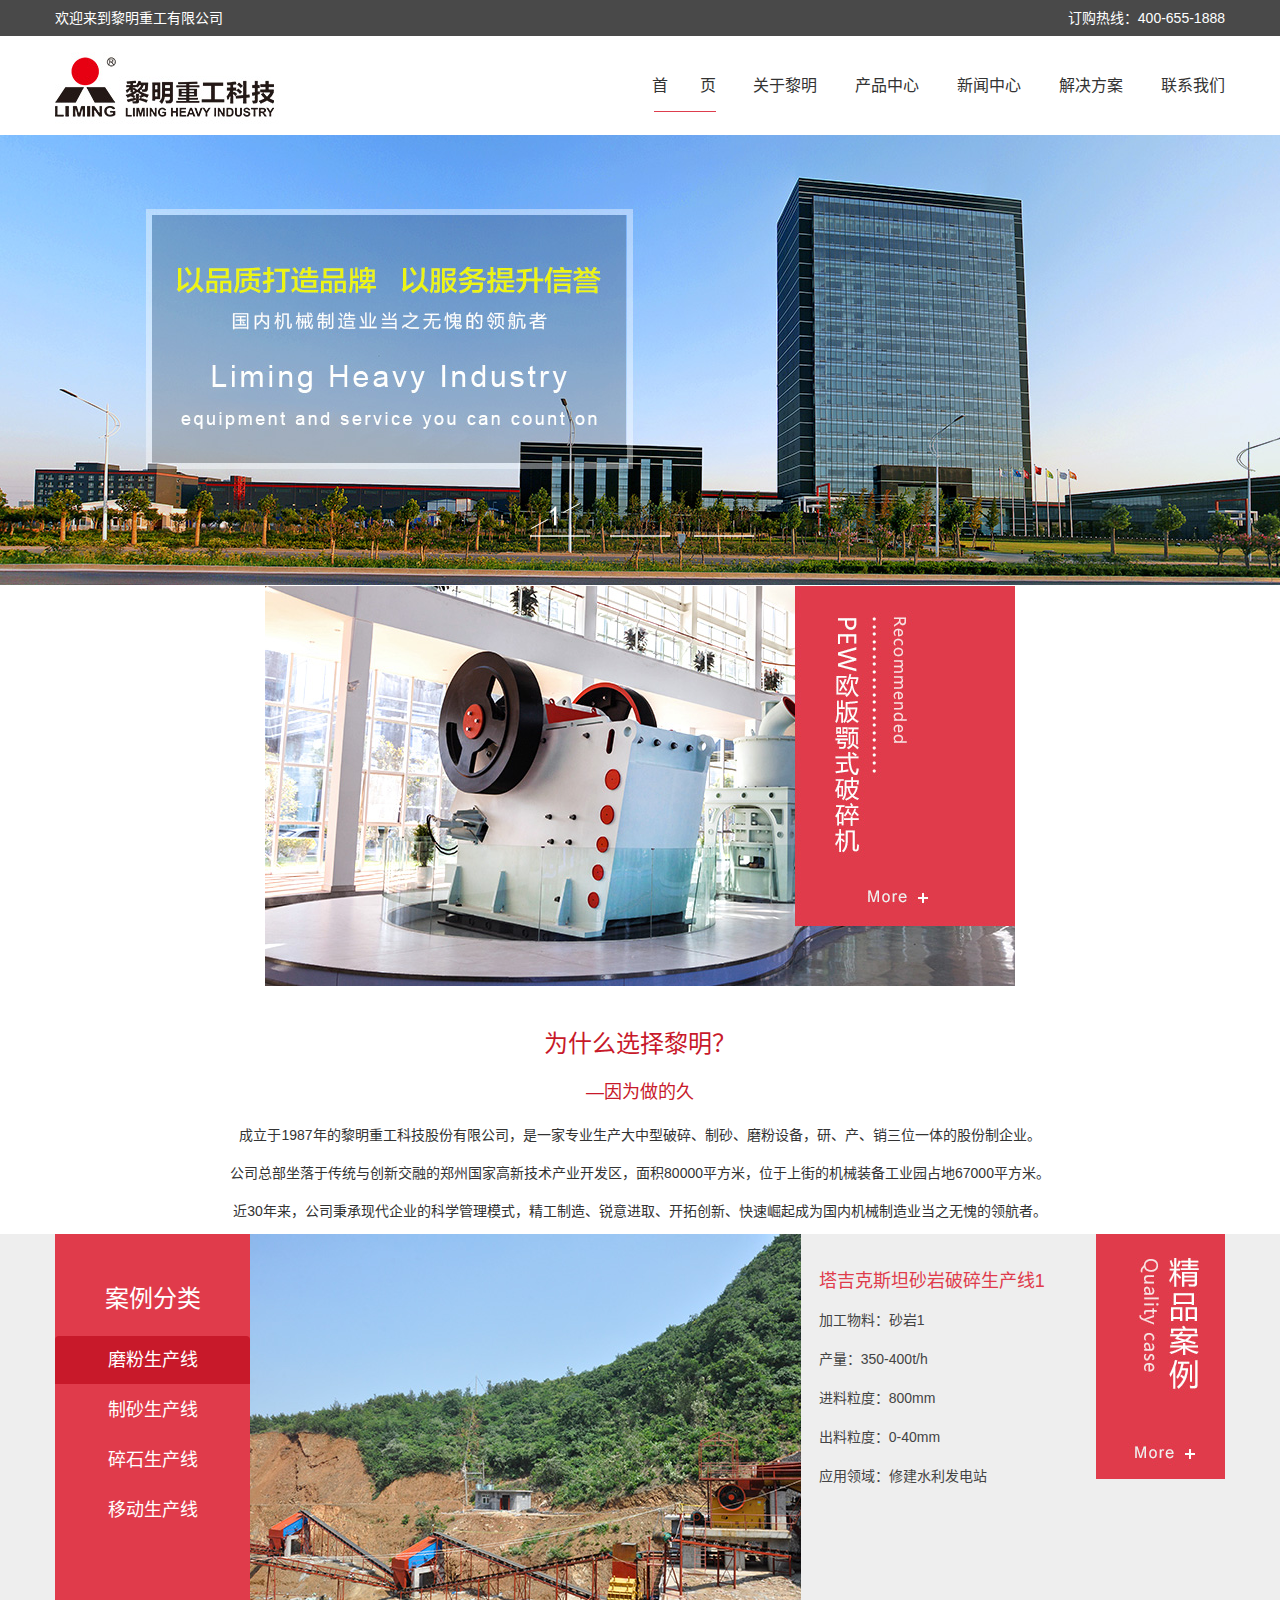
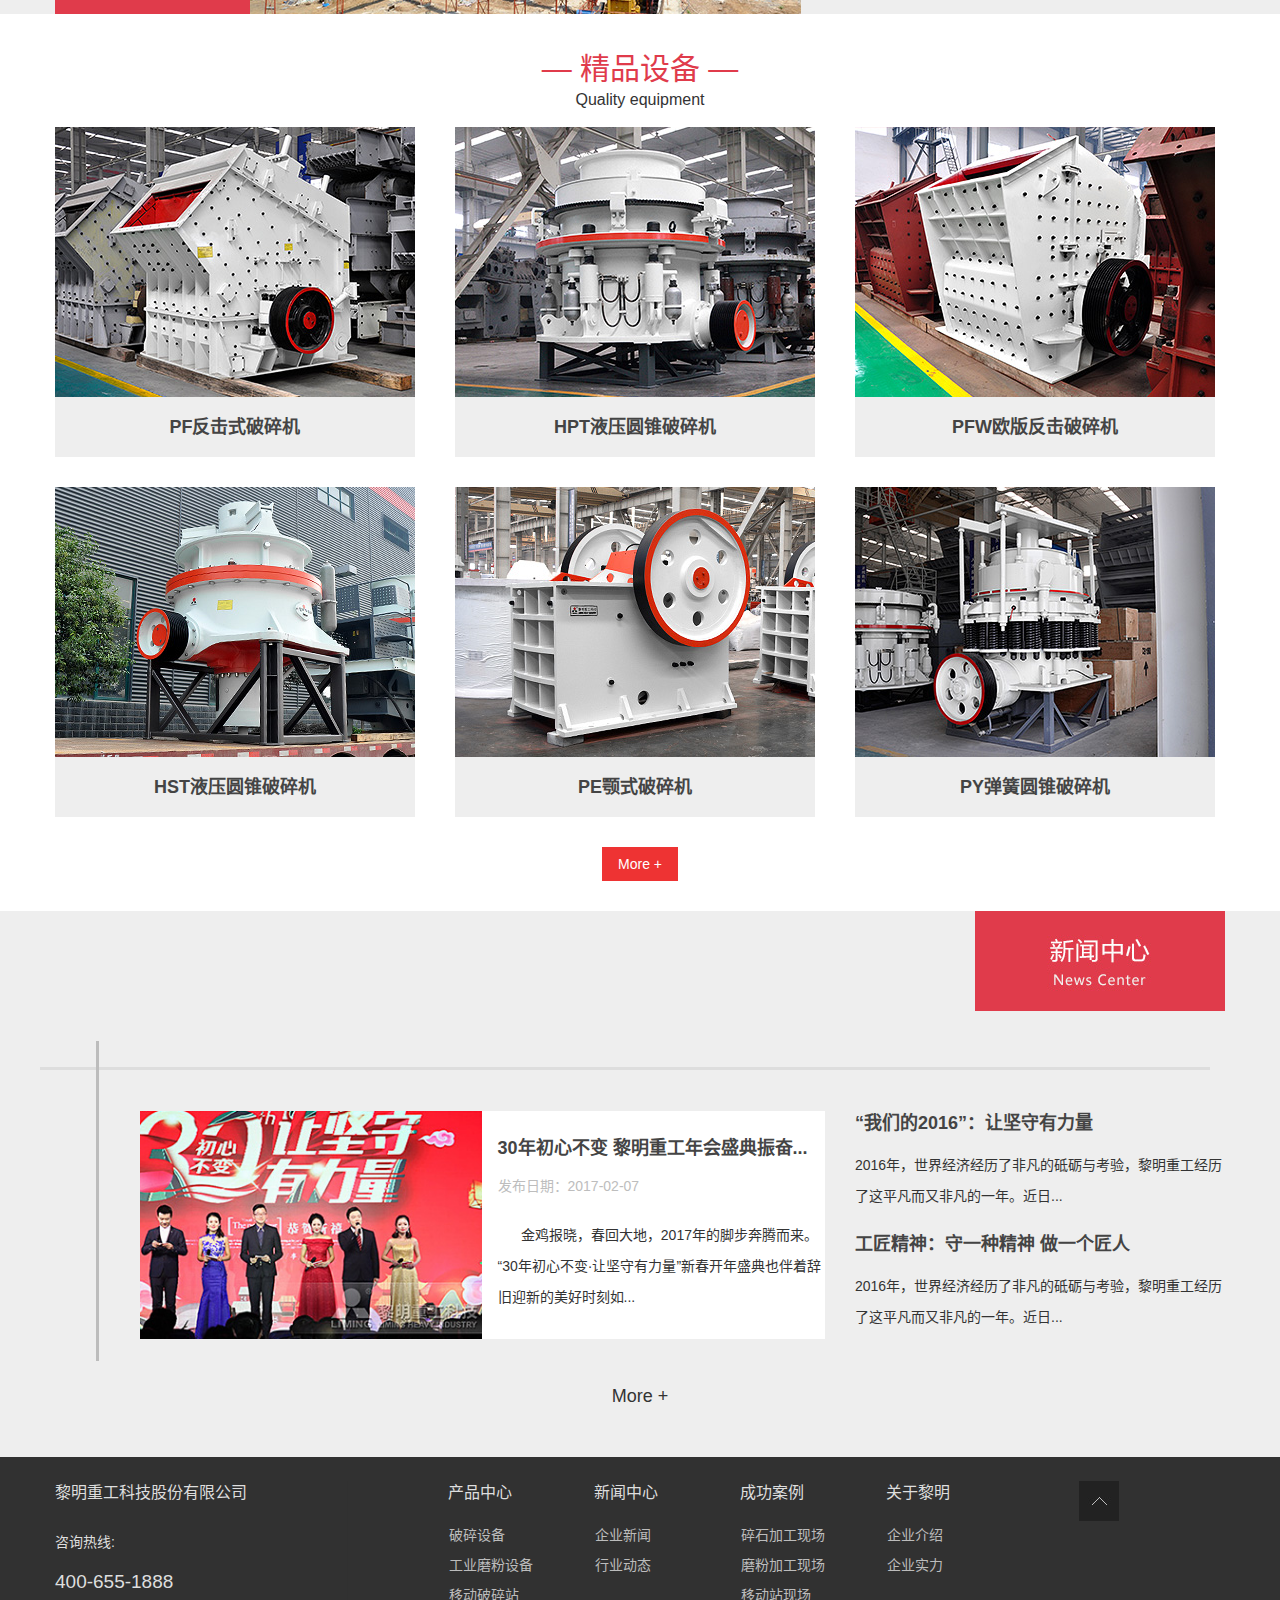
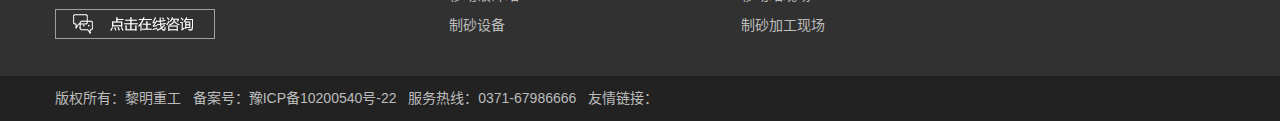
<file: index.html>
<!DOCTYPE html>
<html lang="zh-cn">
<head>
	<meta charset="UTF-8">
	<title>Document</title>
	<meta http-equiv="X-UA-Compatible" content="IE=edge">
	<meta name="renderer" content="webkit">
	<meta name="viewport" content="width=device-width, initial-scale=1.0">
	<link rel="stylesheet" type="text/css" href="css/pintuer.css">
	<link rel="stylesheet" type="text/css" href="css/style.css">
	<link rel="stylesheet" type="text/css" href="css/index.css">
	<script type="text/javascript" src="js/jquery.js"></script>
	<script type="text/javascript" src="js/pintuer.js"></script>
</head>
<body id="index">
	<header>
		<div class="container"><span class="float-left">欢迎来到黎明重工有限公司</span><span class="float-right">订购热线：400-655-1888</span></div>
	</header>
	<nav class="container">
		<div class=" xs3 doc-logo">
			<button class="button icon-navicon float-right" data-target="#nav-link1" style="margin-top: 40px;"></button>
			<a href="index.html"><img src="img/logo.jpg" class="img-responsive"></a>
		</div>
		<div class="xs9  doc-nav">
			<ul class="nav nav-inline nav-navicon" id="nav-link1">
				<li><a href="index.html" id="in">首&nbsp;&nbsp;&nbsp;&nbsp;&nbsp;&nbsp;&nbsp;页</a></li>
				<li><a href="about_us.html" id="ab">关于黎明</a></li>
				<li><a href="product_index.html" id="pr">产品中心</a></li>
				<li><a href="news_index.html" id="ne">新闻中心</a></li>
				<li><a href="case_index.html" id="ca">解决方案</a></li>
				<li><a href="contact_us.html" id="co">联系我们</a></li>
			</ul>
		</div>
	</nav>
	<div class="banner"><img src="img/banner_index.jpg"></div>
	<div class="index_why clearfix">
		<div class="xb12"><a href="product_article.html"><img src="img/index_first.jpg" class="img-responsive img-cen"></a></div>
		<div class="xb12">
			<p style="font-size: 24px">为什么选择黎明？</p>
			<p>—因为做的久</p>
			<p>成立于1987年的黎明重工科技股份有限公司，是一家专业生产大中型破碎、制砂、磨粉设备，研、产、销三位一体的股份制企业。</p>
			<p>公司总部坐落于传统与创新交融的郑州国家高新技术产业开发区，面积80000平方米，位于上街的机械装备工业园占地67000平方米。</p>
			<p>近30年来，公司秉承现代企业的科学管理模式，精工制造、锐意进取、开拓创新、快速崛起成为国内机械制造业当之无愧的领航者。</p>

		</div>
	</div>
	<article class="">
		<section class="ind_case">
		    <div class="container">
		        <div class="line tab" data-toggle="hover">
		            <div class="xb2 tab-head">
		                <h2>案例分类</h2>
		                <ul class="tab-nav">
		                    <li class="active">
		                        <a href="#mofen">磨粉生产线</a></li>
		                    <li>
		                        <a href="#zhisha">制砂生产线</a></li>
		                    <li>
		                        <a href="#suishi">碎石生产线</a></li>
		                    <li>
		                        <a href="#yidong">移动生产线</a></li>
		                </ul>
		            </div>
		            <div class="xb10 tab-body">
		                <div class=" tab-panel active" id="mofen">
		                    <a href="case_article.html">
		                        <div class="xb7">
		                            <img src="img/ind_case1.jpg" class="img-responsive img-wid"></div>
		                    </a>
		                    <div class="xb5 ">
		                        <a href="case_index.html">
		                            <img src="img/ind_case.jpg" class="img-responsive" style="position: absolute;right:0;top: 0;"></a>
		                        <a href="case_article.html">
		                            <p class="ind_case_title">塔吉克斯坦砂岩破碎生产线1</p></a>
		                        <p>加工物料：砂岩1</p>
		                        <p>产量：350-400t/h</p>
		                        <p>进料粒度：800mm</p>
		                        <p>出料粒度：0-40mm</p>
		                        <p>应用领域：修建水利发电站</p>
		                    </div>
		                </div>
		            </div>
		            <div class="xb10 tab-body">
		                <div class=" tab-panel" id="zhisha">
		                    <a href="case_article.html">
		                        <div class="xb7">
		                            <img src="img/ind_case2.jpg" class="img-responsive img-wid"></div>
		                    </a>
		                    <div class="xb5 ">
		                        <a href="case_index.html">
		                            <img src="img/ind_case.jpg" class="img-responsive" style="position: absolute;right:0;top: 0;"></a>
		                        <a href="case_article.html">
		                            <p class="ind_case_title">塔吉克斯坦砂岩破碎生产线2</p></a>
		                        <p>加工物料：砂岩2</p>
		                        <p>产量：350-400t/h</p>
		                        <p>进料粒度：800mm</p>
		                        <p>出料粒度：0-40mm</p>
		                        <p>应用领域：修建水利发电站</p>
		                    </div>
		                </div>
		            </div>
		            <div class="xb10 tab-body">
		                <div class=" tab-panel" id="suishi">
		                    <a href="case_article.html">
		                        <div class="xb7">
		                            <img src="img/ind_case3.jpg" class="img-responsive img-wid"></div>
		                    </a>
		                    <div class="xb5 ">
		                        <a href="case_index.html">
		                            <img src="img/ind_case.jpg" class="img-responsive" style="position: absolute;right:0;top: 0;"></a>
		                        <a href="case_article.html">
		                            <p class="ind_case_title">塔吉克斯坦砂岩破碎生产线3</p></a>
		                        <p>加工物料：砂岩3</p>
		                        <p>产量：350-400t/h</p>
		                        <p>进料粒度：800mm</p>
		                        <p>出料粒度：0-40mm</p>
		                        <p>应用领域：修建水利发电站</p>
		                    </div>
		                </div>
		            </div>
		            <div class="xb10 tab-body">
		                <div class=" tab-panel" id="yidong">
		                    <a href="case_article.html">
		                        <div class="xb7">
		                            <img src="img/ind_case1.jpg" class="img-responsive img-wid"></div>
		                    </a>
		                    <div class="xb5 ">
		                        <a href="case_index.html">
		                            <img src="img/ind_case.jpg" class="img-responsive" style="position: absolute;right:0;top: 0;"></a>
		                        <a href="case_article.html">
		                            <p class="ind_case_title">塔吉克斯坦砂岩破碎生产线4</p></a>
		                        <p>加工物料：砂岩4</p>
		                        <p>产量：350-400t/h</p>
		                        <p>进料粒度：800mm</p>
		                        <p>出料粒度：0-40mm</p>
		                        <p>应用领域：修建水利发电站</p>
		                    </div>
		                </div>
		            </div>
		        </div>
		    </div>
		</section>
		<section class="ind_pro container">
			<h1>— 精品设备 —</h1>
			<p class="ind_pro_smti">Quality equipment</p>
			<div class="line-big">
				<a href="product_article.html">
					<div class="xm4">
						<img src="img/ind_pro1.jpg" class="img-responsive img-wid">
						<p class="ind_pro_smti1">PF反击式破碎机</p>
					</div>
				</a>
				<a href="product_article.html">
					<div class="xm4">
						<img src="img/ind_pro2.jpg" class="img-responsive img-wid">
						<p class="ind_pro_smti1">HPT液压圆锥破碎机</p>
					</div>
				</a>
				<a href="product_article.html">
					<div class="xm4">
						<img src="img/ind_pro3.jpg" class="img-responsive img-wid">
						<p class="ind_pro_smti1">PFW欧版反击破碎机</p>
					</div>
				</a>
				<a href="product_article.html">
					<div class="xm4">
						<img src="img/ind_pro4.jpg" class="img-responsive img-wid">
						<p class="ind_pro_smti1">HST液压圆锥破碎机</p>
					</div>
				</a>
				<a href="product_article.html">
					<div class="xm4">
						<img src="img/ind_pro5.jpg" class="img-responsive img-wid">
						<p class="ind_pro_smti1">PE颚式破碎机</p>
					</div>
				</a>
				<a href="product_article.html">
					<div class="xm4">
						<img src="img/ind_pro6.jpg" class="img-responsive img-wid">
						<p class="ind_pro_smti1">PY弹簧圆锥破碎机</p>
					</div>
				</a>
			</div>
			<a href="product_index.html"><button class="button bg-dot radius-none">More +</button></a>
		</section>
		<section class="ind_news">
			<div class="container">
				<div class="line-big">
					<div class="xs12  clearfix"><img src="img/ind_news.jpg" class="img-responsive"></div>
					<div class="xm1  clearfix"><img src="img/ind_news_line1.jpg" class="img-responsive" style="margin: 0 auto;"></div>
					<div class="xm7 b">
						<div class="xm6 bg-white"><a href="news_article.html"><img src="img/ind_news_art.jpg" class="img-responsive img-wid"></a></div>
						<div class="xm6 bg-white"><a href="news_article.html"><p class="ind_news_title first_title" style="padding-top: 25px;padding-left: 15px;">30年初心不变 黎明重工年会盛典振奋...</p><span class="first_time" style="display: block;padding-left: 15px;color:#bdbdbd">发布日期：2017-02-07</span><p class="first_content" style="padding-top: 25px;padding-left: 15px;line-height: 31px">&nbsp;&nbsp;&nbsp;&nbsp;&nbsp;&nbsp;金鸡报晓，春回大地，2017年的脚步奔腾而来。“30年初心不变·让坚守有力量”新春开年盛典也伴着辞旧迎新的美好时刻如...</p></a></div>
					</div>
					<div class="xm4 b">
						<div><a href="news_article.html">
							<p class="ind_news_title">“我们的2016”：让坚守有力量</p>
							<p style="line-height: 31px;padding-bottom: 5px;">2016年，世界经济经历了非凡的砥砺与考验，黎明重工经历了这平凡而又非凡的一年。近日...</p></a>
						</div>
						<div><a href="news_article.html">
							<p class="ind_news_title">工匠精神：守一种精神 做一个匠人</p>
							<p style="line-height: 31px">2016年，世界经济经历了非凡的砥砺与考验，黎明重工经历了这平凡而又非凡的一年。近日...</p></a>
						</div>
					</div>
				</div>
				<div style="text-align: center;margin-top: 25px;"><a href="news_index.html"><span style="font-size: 18px;">More +</span></a></div>
			</div>
		</section>
	</article>
	<footer class="footer">
		<div class="container">
			<div class="xs12 xm3 bottom_left">
				<div class=" lianxi">
					<p>黎明重工科技股份有限公司</p>
					<p style="padding-top: 10px;">咨询热线:</p>
					<p>400-655-1888</p>
					<a href="#"><img src="img/zixun.jpg"></a>
				</div>
			</div>
			<div class="xs6 xm9 bottom_right">
				<div class="bottom_list">
					<div class="xs12 xm2">
						<p>产品中心</p>
						<ul>
							<li><a href="product_index.html">破碎设备</a></li>
							<li><a href="product_index.html">工业磨粉设备</a></li>
							<li><a href="product_index.html">移动破碎站</a></li>
							<li><a href="product_index.html">制砂设备</a></li>
						</ul>
					</div>
					<div class="xs12 xm2">
						<p>新闻中心</p>
						<ul>
							<li><a href="news_index.html">企业新闻</a></li>
							<li><a href="news_index.html">行业动态</a></li>
						</ul>
					</div>
					<div class="xs12 xm2">
						<p>成功案例</p>
						<ul>
							<li><a href="case_index.html">碎石加工现场</a></li>
							<li><a href="case_index.html">磨粉加工现场</a></li>
							<li><a href="case_index.html">移动站现场</a></li>
							<li><a href="case_index.html">制砂加工现场</a></li>
						</ul>
					</div>
					<div class="xs12 xm2">
						<p>关于黎明</p>
						<ul>
							<li><a href="about_us.html">企业介绍</a></li>
							<li><a href="about_us.html">企业实力</a></li>
						</ul>
					</div>
					<div class="xs12 xm2"><a href="#"><img src="img/gotop.jpg"></a></div>
				</div>
			</div>
		</div>
	</footer>
	<div class="f">
		<div class="container">
			<p>版权所有：黎明重工</p>&nbsp;&nbsp;&nbsp;<p>备案号：豫ICP备10200540号-22</p>&nbsp;&nbsp;&nbsp;<p>服务热线：0371-67986666 </p>&nbsp;&nbsp;&nbsp;<p>友情链接：</p>
		</div>
	</div>
	<div class="clearfix" id="fix_footer">
            <a href="index.html">
                <span class="icon-home"></span>
                <p>首页</p>
            </a>
            <a href="product_index.html">
                <span class="icon-th"></span>
                <p>产品</p>
            </a>
            <a href="case_index.html">
                <span class="icon-plus-circle"></span>
                <p>案例</p>
            </a>
            <a href="javascript:openZoosUrl('chatwin')">
                <span class="icon-envelope"></span>
                <p>留言</p>
            </a>
        </div>
</body>
</html>
</file>
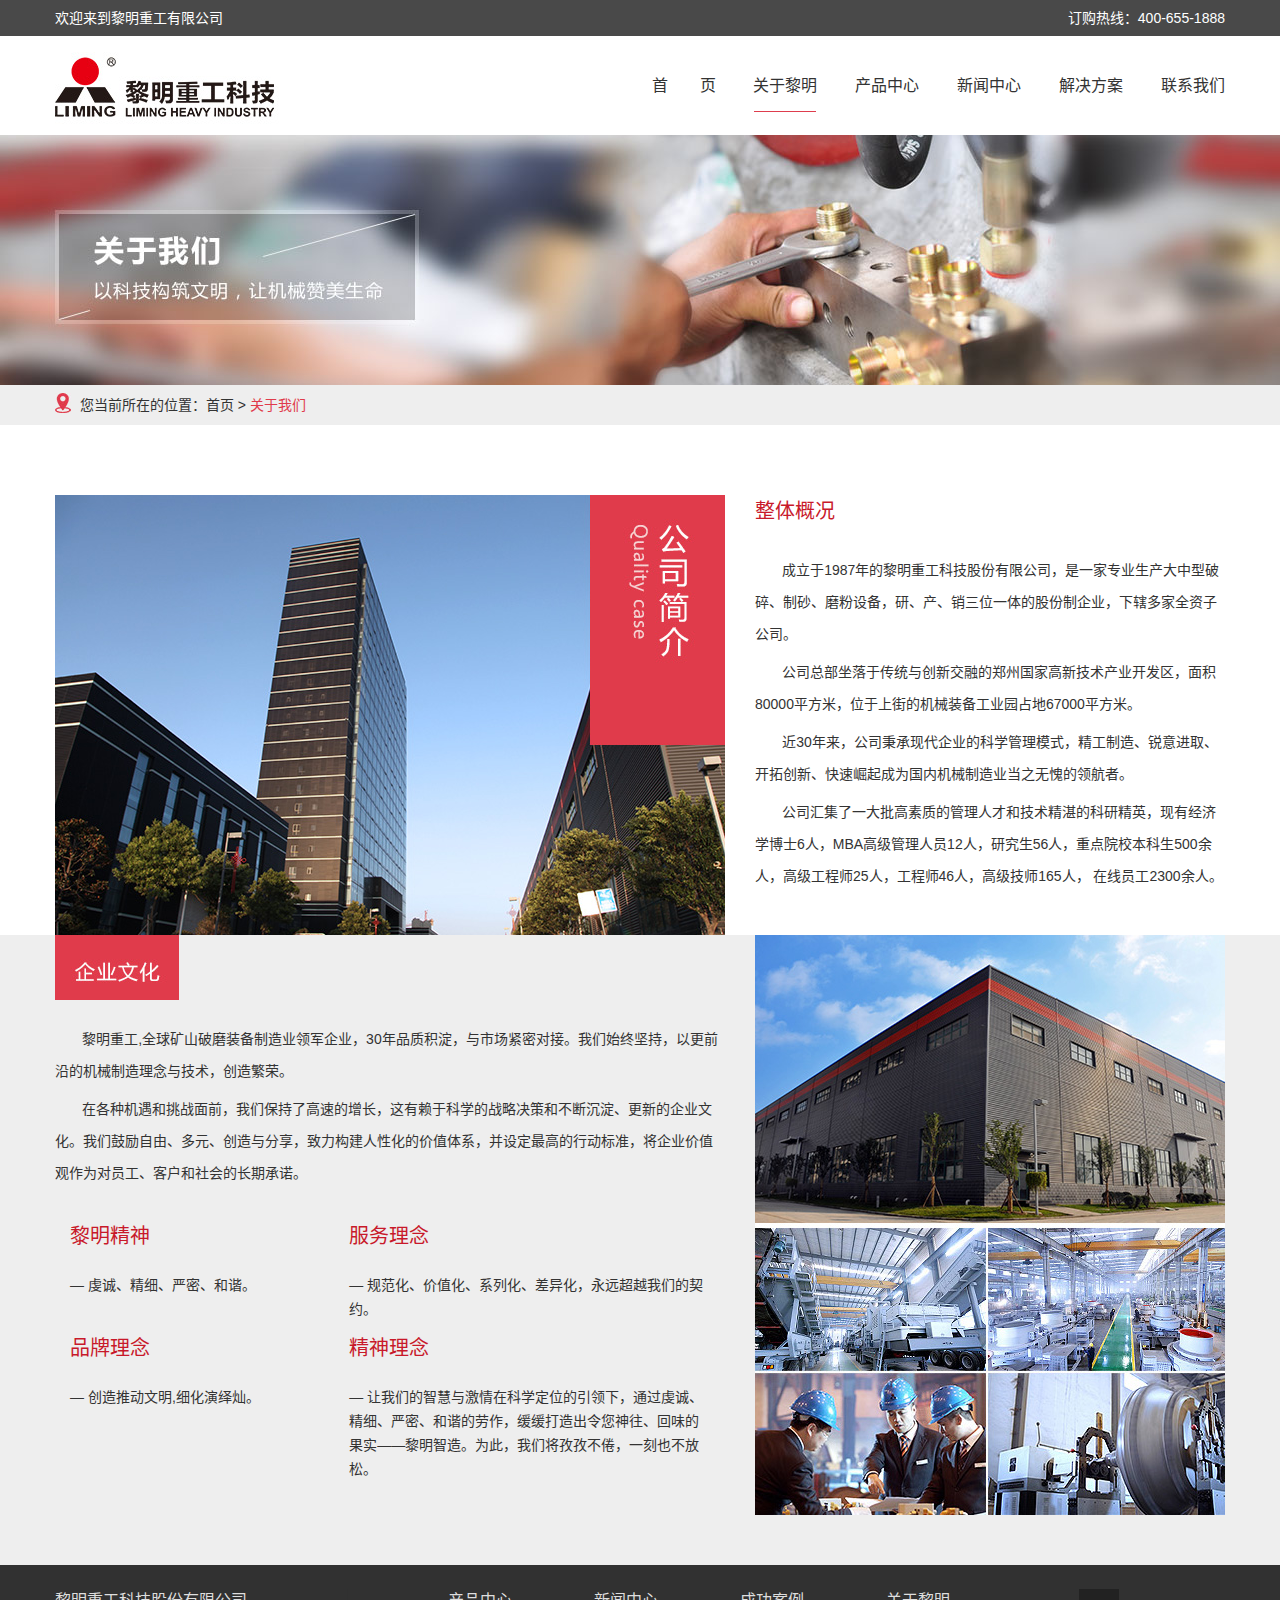
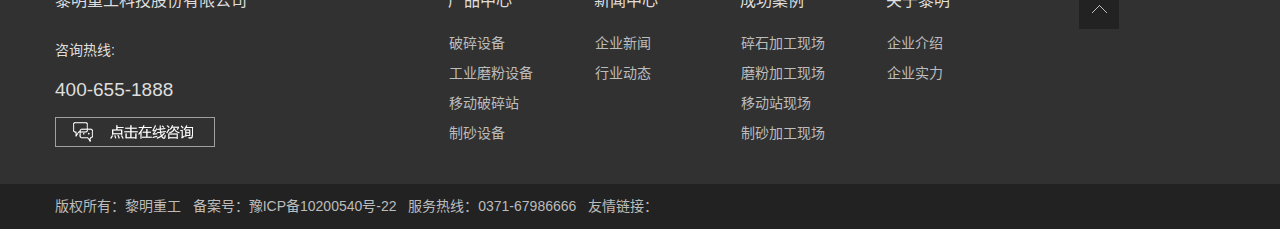
<file: about_us.html>
<!DOCTYPE html>
<html lang="zh-cn">
<head>
	<meta charset="UTF-8">
	<title>Document</title>
	<meta http-equiv="X-UA-Compatible" content="IE=edge">
	<meta name="renderer" content="webkit">
	<meta name="viewport" content="width=device-width, initial-scale=1.0">
	<link rel="stylesheet" type="text/css" href="css/pintuer.css">
	<link rel="stylesheet" type="text/css" href="css/style.css">
	<link rel="stylesheet" type="text/css" href="css/index.css">
	<script type="text/javascript" src="js/jquery.js"></script>
	<script type="text/javascript" src="js/pintuer.js"></script>
</head>
<body id="about">
	<header>
		<div class="container"><span class="float-left">欢迎来到黎明重工有限公司</span><span class="float-right">订购热线：400-655-1888</span></div>
	</header>
	<nav class="container">
		<div class=" xs3 doc-logo">
			<button class="button icon-navicon float-right" data-target="#nav-link1" style="margin-top: 40px;"></button>
			<a href="index.html"><img src="img/logo.jpg" class="img-responsive"></a>
		</div>
		<div class="xs9  doc-nav">
			<ul class="nav nav-inline nav-navicon" id="nav-link1">
				<li><a href="index.html" id="in">首&nbsp;&nbsp;&nbsp;&nbsp;&nbsp;&nbsp;&nbsp;页</a></li>
				<li><a href="about_us.html" id="ab">关于黎明</a></li>
				<li><a href="product_index.html" id="pr">产品中心</a></li>
				<li><a href="news_index.html" id="ne">新闻中心</a></li>
				<li><a href="case_index.html" id="ca">解决方案</a></li>
				<li><a href="contact_us.html" id="co">联系我们</a></li>
			</ul>
		</div>
	</nav>
	<div class="banner"><img src="img/banneraboutus.jpg"></div>
	<div class="location"><div class="container"><img src="img/location.jpg" height="20" width="16"><span> 您当前所在的位置：<a href="index.html">首页</a> &gt; <span style="color: #e03b4b;">关于我们</span></span></div></div>
	<article class="container">
		<section class="clearfix abo_gaik"><img src="img/abo_l.jpg" class="img-responsive " /><h1 style="color: #c8192a;font-size: 20px;margin-bottom: 30px;">整体概况</h1><p>&nbsp;&nbsp;&nbsp;&nbsp;&nbsp;&nbsp;&nbsp;成立于1987年的黎明重工科技股份有限公司，是一家专业生产大中型破碎、制砂、磨粉设备，研、产、销三位一体的股份制企业，下辖多家全资子公司。</p><p>&nbsp;&nbsp;&nbsp;&nbsp;&nbsp;&nbsp;&nbsp;公司总部坐落于传统与创新交融的郑州国家高新技术产业开发区，面积80000平方米，位于上街的机械装备工业园占地67000平方米。</p><p>&nbsp;&nbsp;&nbsp;&nbsp;&nbsp;&nbsp;&nbsp;近30年来，公司秉承现代企业的科学管理模式，精工制造、锐意进取、开拓创新、快速崛起成为国内机械制造业当之无愧的领航者。</p><p>&nbsp;&nbsp;&nbsp;&nbsp;&nbsp;&nbsp;&nbsp;公司汇集了一大批高素质的管理人才和技术精湛的科研精英，现有经济学博士6人，MBA高级管理人员12人，研究生56人，重点院校本科生500余人，高级工程师25人，工程师46人，高级技师165人， 在线员工2300余人。 </p></section>
	</article>
	<div class="abo_qiy">
		<div class="container">
			<div class="line-big">
				<div class="xb7">
					<img src="img/abo_qiye.jpg" height="65" width="124" style="margin-bottom: 23px;">
					<p class="abo_int">&nbsp;&nbsp;&nbsp;&nbsp;&nbsp;&nbsp;&nbsp;黎明重工,全球矿山破磨装备制造业领军企业，30年品质积淀，与市场紧密对接。我们始终坚持，以更前沿的机械制造理念与技术，创造繁荣。</p>
					<p class="abo_int" style="margin-bottom: 35px;">&nbsp;&nbsp;&nbsp;&nbsp;&nbsp;&nbsp;&nbsp;在各种机遇和挑战面前，我们保持了高速的增长，这有赖于科学的战略决策和不断沉淀、更新的企业文化。我们鼓励自由、多元、创造与分享，致力构建人性化的价值体系，并设定最高的行动标准，将企业价值观作为对员工、客户和社会的长期承诺。</p>
					<div class="xb5"><p class="abo_title">黎明精神</p><p>— 虔诚、精细、严密、和谐。</p></div>
					<div class="xb7"><p class="abo_title">服务理念</p><p>— 规范化、价值化、系列化、差异化，永远超越我们的契约。</p></div>
					<div class="xb5"><p class="abo_title">品牌理念</p><p>— 创造推动文明,细化演绎灿。</p></div>
					<div class="xb7"><p class="abo_title">精神理念</p><p>— 让我们的智慧与激情在科学定位的引领下，通过虔诚、精细、严密、和谐的劳作，缓缓打造出令您神往、回味的果实——黎明智造。为此，我们将孜孜不倦，一刻也不放松。</p></div>
				</div>
				<img src="img/abo_r.jpg" class="img-responsive xb5" style="margin: 0 auto;">
			</div>
		</div>
	</div>
	<footer class="footer">
		<div class="container">
			<div class="xs12 xm3 bottom_left">
				<div class=" lianxi">
					<p>黎明重工科技股份有限公司</p>
					<p style="padding-top: 10px;">咨询热线:</p>
					<p>400-655-1888</p>
					<a href="#"><img src="img/zixun.jpg"></a>
				</div>
			</div>
			<div class="xs6 xm9 bottom_right">
				<div class="bottom_list">
					<div class="xs12 xm2">
						<p>产品中心</p>
						<ul>
							<li><a href="product_index.html">破碎设备</a></li>
							<li><a href="product_index.html">工业磨粉设备</a></li>
							<li><a href="product_index.html">移动破碎站</a></li>
							<li><a href="product_index.html">制砂设备</a></li>
						</ul>
					</div>
					<div class="xs12 xm2">
						<p>新闻中心</p>
						<ul>
							<li><a href="news_index.html">企业新闻</a></li>
							<li><a href="news_index.html">行业动态</a></li>
						</ul>
					</div>
					<div class="xs12 xm2">
						<p>成功案例</p>
						<ul>
							<li><a href="case_index.html">碎石加工现场</a></li>
							<li><a href="case_index.html">磨粉加工现场</a></li>
							<li><a href="case_index.html">移动站现场</a></li>
							<li><a href="case_index.html">制砂加工现场</a></li>
						</ul>
					</div>
					<div class="xs12 xm2">
						<p>关于黎明</p>
						<ul>
							<li><a href="about_us.html">企业介绍</a></li>
							<li><a href="about_us.html">企业实力</a></li>
						</ul>
					</div>
					<div class="xs12 xm2"><a href="#"><img src="img/gotop.jpg"></a></div>
				</div>
			</div>
		</div>
	</footer>
	<div class="f">
		<div class="container">
			<p>版权所有：黎明重工</p>&nbsp;&nbsp;&nbsp;<p>备案号：豫ICP备10200540号-22</p>&nbsp;&nbsp;&nbsp;<p>服务热线：0371-67986666 </p>&nbsp;&nbsp;&nbsp;<p>友情链接：</p>
		</div>
	</div>
	<div class="clearfix" id="fix_footer">
            <a href="index.html">
                <span class="icon-home"></span>
                <p>首页</p>
            </a>
            <a href="product_index.html">
                <span class="icon-th"></span>
                <p>产品</p>
            </a>
            <a href="case_index.html">
                <span class="icon-plus-circle"></span>
                <p>案例</p>
            </a>
            <a href="javascript:openZoosUrl('chatwin')">
                <span class="icon-envelope"></span>
                <p>留言</p>
            </a>
        </div>
</body>
</html>
</file>
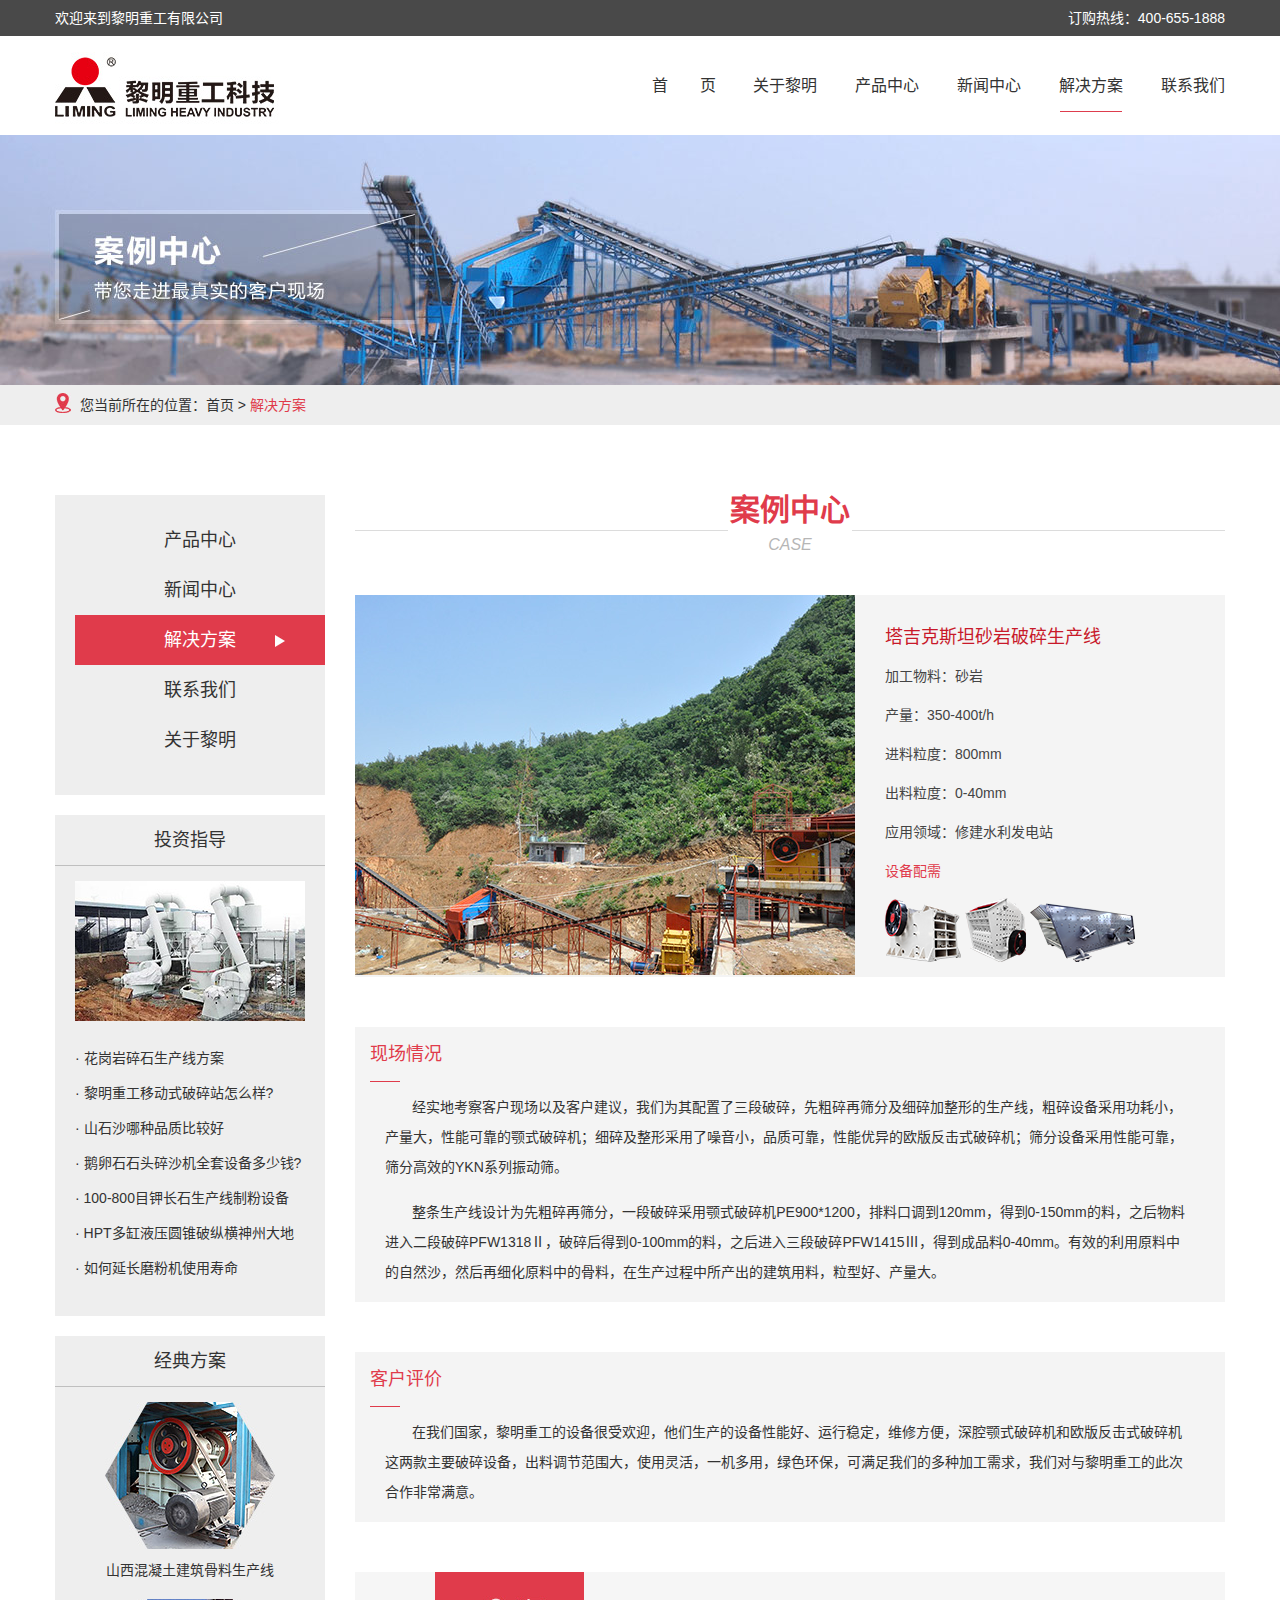
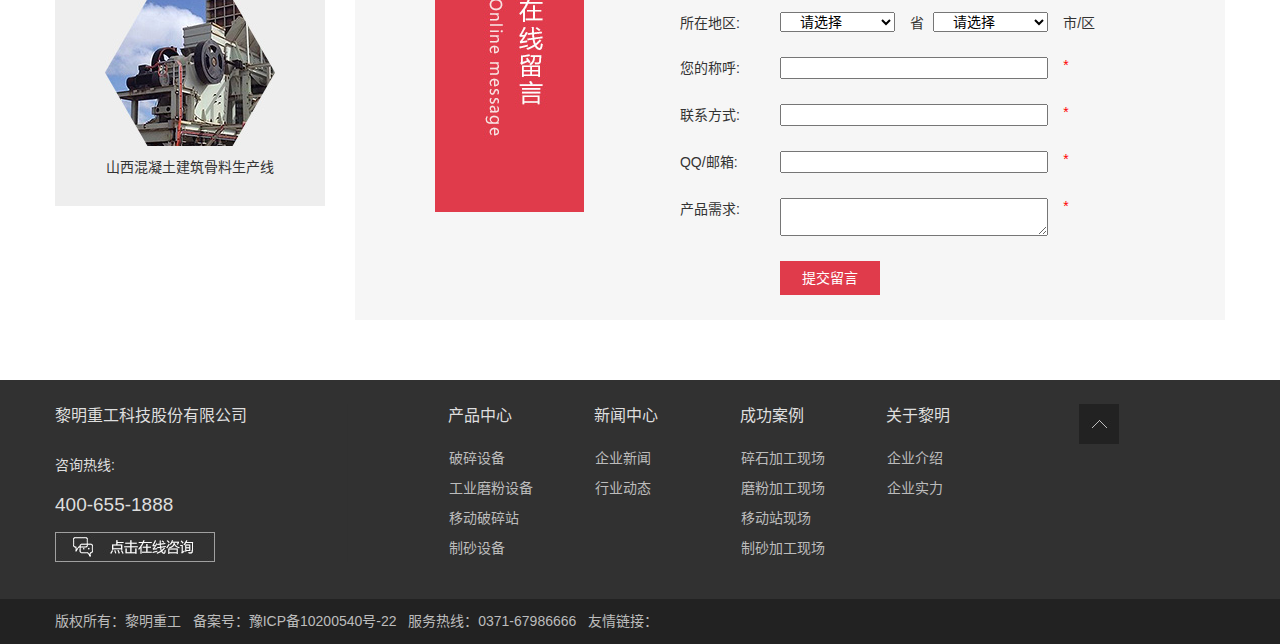
<file: case_article.html>
<!DOCTYPE html>
<html lang="zh-cn">
<head>
	<meta charset="UTF-8">
	<title>Document</title>
	<meta http-equiv="X-UA-Compatible" content="IE=edge">
	<meta name="renderer" content="webkit">
	<meta name="viewport" content="width=device-width, initial-scale=1.0">
	<link rel="stylesheet" type="text/css" href="css/pintuer.css">
	<link rel="stylesheet" type="text/css" href="css/style.css">
	<link rel="stylesheet" type="text/css" href="css/index.css">
	<script type="text/javascript" src="js/jquery.js"></script>
	<script type="text/javascript" src="js/pintuer.js"></script>
</head>
<body id="case">
	<header>
		<div class="container"><span class="float-left">欢迎来到黎明重工有限公司</span><span class="float-right">订购热线：400-655-1888</span></div>
	</header>
	<nav class="container">
		<div class=" xs3 doc-logo">
			<button class="button icon-navicon float-right" data-target="#nav-link1" style="margin-top: 40px;"></button>
			<a href="index.html"><img src="img/logo.jpg" class="img-responsive"></a>
		</div>
		<div class="xs9  doc-nav">
			<ul class="nav nav-inline nav-navicon" id="nav-link1">
				<li><a href="index.html" id="in">首&nbsp;&nbsp;&nbsp;&nbsp;&nbsp;&nbsp;&nbsp;页</a></li>
				<li><a href="about_us.html" id="ab">关于黎明</a></li>
				<li><a href="product_index.html" id="pr">产品中心</a></li>
				<li><a href="news_index.html" id="ne">新闻中心</a></li>
				<li><a href="case_index.html" id="ca">解决方案</a></li>
				<li><a href="contact_us.html" id="co">联系我们</a></li>
			</ul>
		</div>
	</nav>
	<div class="banner"><img src="img/bannercase.jpg"></div>
	<div class="location"><div class="container"><img src="img/location.jpg" height="20" width="16"><span> 您当前所在的位置：<a href="index.html">首页</a> &gt; <span style="color: #e03b4b;">解决方案</span></span></div></div>
	<div class="container" style="margin-bottom: 60px;">
		<div class="line-big aside">
			<aside class="xm3">
				<div class="na">
					<ul>
						<a href="product_index.html"><li id="pr1">产品中心<img src="img/triangle.jpg"style="position: absolute;left: 200px;top: 20px;"></li></a>
						<a href="news_index.html"><li id="ne1">新闻中心<img src="img/triangle.jpg"style="position: absolute;left: 200px;top: 20px;"></li></a>
						<a href="case_index.html"><li id="ca1">解决方案<img src="img/triangle.jpg"style="position: absolute;left: 200px;top: 20px;"></li></a>
						<a href="contact_us.html"><li id="co1">联系我们<img src="img/triangle.jpg"style="position: absolute;left: 200px;top: 20px;"></li></a>
						<a href="about_us.html"><li id="ab1">关于黎明<img src="img/triangle.jpg"style="position: absolute;left: 200px;top: 20px;"></li></a>
					</ul></div>
				<div class="touzi">
					<p>投资指导</p>
					<div style="text-align: center"><a href="product_article.html"><img src="img/touzi.jpg" height="140" width="230" style="max-width: 100%"></a></div>
					<ul>
						<a href="news_article.html"><li>· 花岗岩碎石生产线方案 </li></a>
						<a href="news_article.html"><li>· 黎明重工移动式破碎站怎么样?</li></a>
						<a href="news_article.html"><li>· 山石沙哪种品质比较好</li></a>
						<a href="news_article.html"><li>· 鹅卵石石头碎沙机全套设备多少钱?</li></a>
						<a href="news_article.html"><li>· 100-800目钾长石生产线制粉设备</li></a>
						<a href="news_article.html"><li>· HPT多缸液压圆锥破纵横神州大地</li></a>
						<a href="news_article.html"><li>· 如何延长磨粉机使用寿命</li></a>
					</ul>
				</div>
				<div class="fangan" style="text-align: center">
					<p>经典方案</p>
					<a href="case_article.html"><img src="img/pro1.jpg" height="147" width="170">
					<span style="display: block;margin: 10px 0 20px">山西混凝土建筑骨料生产线</span></a>
					<a href="case_article.html"><img src="img/pro2.jpg" height="147" width="170">
					<span style="display: block;margin-top: 10px;">山西混凝土建筑骨料生产线</span></a>
				</div>
			</aside>
			<article class="xm9">
				<section class="pro_title"><span>案例中心</span><br/><span>&nbsp;&nbsp;&nbsp;&nbsp;&nbsp;&nbsp;&nbsp;&nbsp;&nbsp;CASE&nbsp;&nbsp;&nbsp;&nbsp;&nbsp;&nbsp;&nbsp;&nbsp;&nbsp;</span></section>
				<section class="clearfix" style="background-color: #f4f4f4;">
					<img src="img/case_art_img.jpg" class=" xl12 xs12 case_art_img">
					<div class="xb5 pro_art_r">
						<p class="case_art_title">塔吉克斯坦砂岩破碎生产线</p><p class="pro_art_intro">加工物料：砂岩</p><p class="pro_art_intro">产量：350-400t/h</p><p class="pro_art_intro">进料粒度：800mm</p><p class="pro_art_intro">出料粒度：0-40mm</p><p class="pro_art_intro">应用领域：修建水利发电站</p>
						<p class="pro_art_intro" style="color:#e03b4b;">设备配需</p>
						<a href="#"><img src="img/case_art_pro1.png"  style="max-width: 100%;"></a>
						<a href="#"><img src="img/case_art_pro2.png"  style="max-width: 100%;"></a>
						<a href="#"><img src="img/case_art_pro3.png"  style="max-width: 100%;"></a>
					</div>
				</section>
				<section class="clearfix">
					<div class="xs12 pro_art_mr" style="background-color: #f4f4f4;"><p class="pro_bt">现场情况</p><img src="img/pro_art_line.jpg"><p class="pro_bc">&nbsp;&nbsp;&nbsp;&nbsp;&nbsp;&nbsp;&nbsp;经实地考察客户现场以及客户建议，我们为其配置了三段破碎，先粗碎再筛分及细碎加整形的生产线，粗碎设备采用功耗小，产量大，性能可靠的颚式破碎机；细碎及整形采用了噪音小，品质可靠，性能优异的欧版反击式破碎机；筛分设备采用性能可靠，筛分高效的YKN系列振动筛。</p>
					<p class="pro_bc">&nbsp;&nbsp;&nbsp;&nbsp;&nbsp;&nbsp;&nbsp;整条生产线设计为先粗碎再筛分，一段破碎采用颚式破碎机PE900*1200，排料口调到120mm，得到0-150mm的料，之后物料进入二段破碎PFW1318Ⅱ，破碎后得到0-100mm的料，之后进入三段破碎PFW1415Ⅲ，得到成品料0-40mm。有效的利用原料中的自然沙，然后再细化原料中的骨料，在生产过程中所产出的建筑用料，粒型好、产量大。</p></div>
				</section>
				<section class="clearfix" style="margin-bottom: 50px;">
					<div class="xs12 pro_art_mr" style="background-color: #f4f4f4;"><p class="pro_bt">客户评价</p><img src="img/pro_art_line.jpg"><p class="pro_bc">&nbsp;&nbsp;&nbsp;&nbsp;&nbsp;&nbsp;&nbsp;在我们国家，黎明重工的设备很受欢迎，他们生产的设备性能好、运行稳定，维修方便，深腔颚式破碎机和欧版反击式破碎机这两款主要破碎设备，出料调节范围大，使用灵活，一机多用，绿色环保，可满足我们的多种加工需求，我们对与黎明重工的此次合作非常满意。</p>
					</div>
				</section>
			</article>
			<div class="xm9 float-right">
			<article class="xm12 form clearfix">
				<div class="xm4"><img src="img/online_message.jpg" class="b-img"><img src="img/online_message2.jpg" class="s-img"></div>
				<form class="xm7">
					<span class="xl12 xs3">所在地区:</span>
					<select class="xl7 xs3"><option>请选择</option></select>
					<span class="xl4 xs1">省</span>
					<select class="xl7 xs3"><option>请选择</option></select>
					<span class="xl4 xs2">市/区</span>
					<span class="xl12 xs3">您的称呼:</span>
					<input type="text" class="xl11 xs7"/>
					<span class="xl1 xs1" style="color:red">*</span>
					<span class="xl12 xs3">联系方式:</span>
					<input type="text" class="xl11 xs7"/>
					<span class="xl1 xs1" style="color:red">*</span>
					<span class="xl12 xs3">QQ/邮箱:</span>
					<input type="text" class="xl11 xs7"/>
					<span class="xl1 xs1" style="color:red">*</span>
					<span class="xl12 xs3">产品需求:</span>
					<textarea class="xl11 xs7"></textarea>
					<span class="xl1 xs1" style="color:red">*</span>
					<div class="xs3"></div>
					<div class="form_sub xl11 xs3">
                                <input type="submit" class="button ind_but-int" value="提交留言">
                            </div>
				</form>
			</article></div>
		</div>
	</div>
	<footer class="footer">
		<div class="container">
			<div class="xs12 xm3 bottom_left">
				<div class=" lianxi">
					<p>黎明重工科技股份有限公司</p>
					<p style="padding-top: 10px;">咨询热线:</p>
					<p>400-655-1888</p>
					<a href="#"><img src="img/zixun.jpg"></a>
				</div>
			</div>
			<div class="xs6 xm9 bottom_right">
				<div class="bottom_list">
					<div class="xs12 xm2">
						<p>产品中心</p>
						<ul>
							<li><a href="product_index.html">破碎设备</a></li>
							<li><a href="product_index.html">工业磨粉设备</a></li>
							<li><a href="product_index.html">移动破碎站</a></li>
							<li><a href="product_index.html">制砂设备</a></li>
						</ul>
					</div>
					<div class="xs12 xm2">
						<p>新闻中心</p>
						<ul>
							<li><a href="news_index.html">企业新闻</a></li>
							<li><a href="news_index.html">行业动态</a></li>
						</ul>
					</div>
					<div class="xs12 xm2">
						<p>成功案例</p>
						<ul>
							<li><a href="case_index.html">碎石加工现场</a></li>
							<li><a href="case_index.html">磨粉加工现场</a></li>
							<li><a href="case_index.html">移动站现场</a></li>
							<li><a href="case_index.html">制砂加工现场</a></li>
						</ul>
					</div>
					<div class="xs12 xm2">
						<p>关于黎明</p>
						<ul>
							<li><a href="about_us.html">企业介绍</a></li>
							<li><a href="about_us.html">企业实力</a></li>
						</ul>
					</div>
					<div class="xs12 xm2"><a href="#"><img src="img/gotop.jpg"></a></div>
				</div>
			</div>
		</div>
	</footer>
	<div class="f">
		<div class="container">
			<p>版权所有：黎明重工</p>&nbsp;&nbsp;&nbsp;<p>备案号：豫ICP备10200540号-22</p>&nbsp;&nbsp;&nbsp;<p>服务热线：0371-67986666 </p>&nbsp;&nbsp;&nbsp;<p>友情链接：</p>
		</div>
	</div>
	<div class="clearfix" id="fix_footer">
            <a href="index.html">
                <span class="icon-home"></span>
                <p>首页</p>
            </a>
            <a href="product_index.html">
                <span class="icon-th"></span>
                <p>产品</p>
            </a>
            <a href="case_index.html">
                <span class="icon-plus-circle"></span>
                <p>案例</p>
            </a>
            <a href="javascript:openZoosUrl('chatwin')">
                <span class="icon-envelope"></span>
                <p>留言</p>
            </a>
        </div>
</body>
</html>
</file>
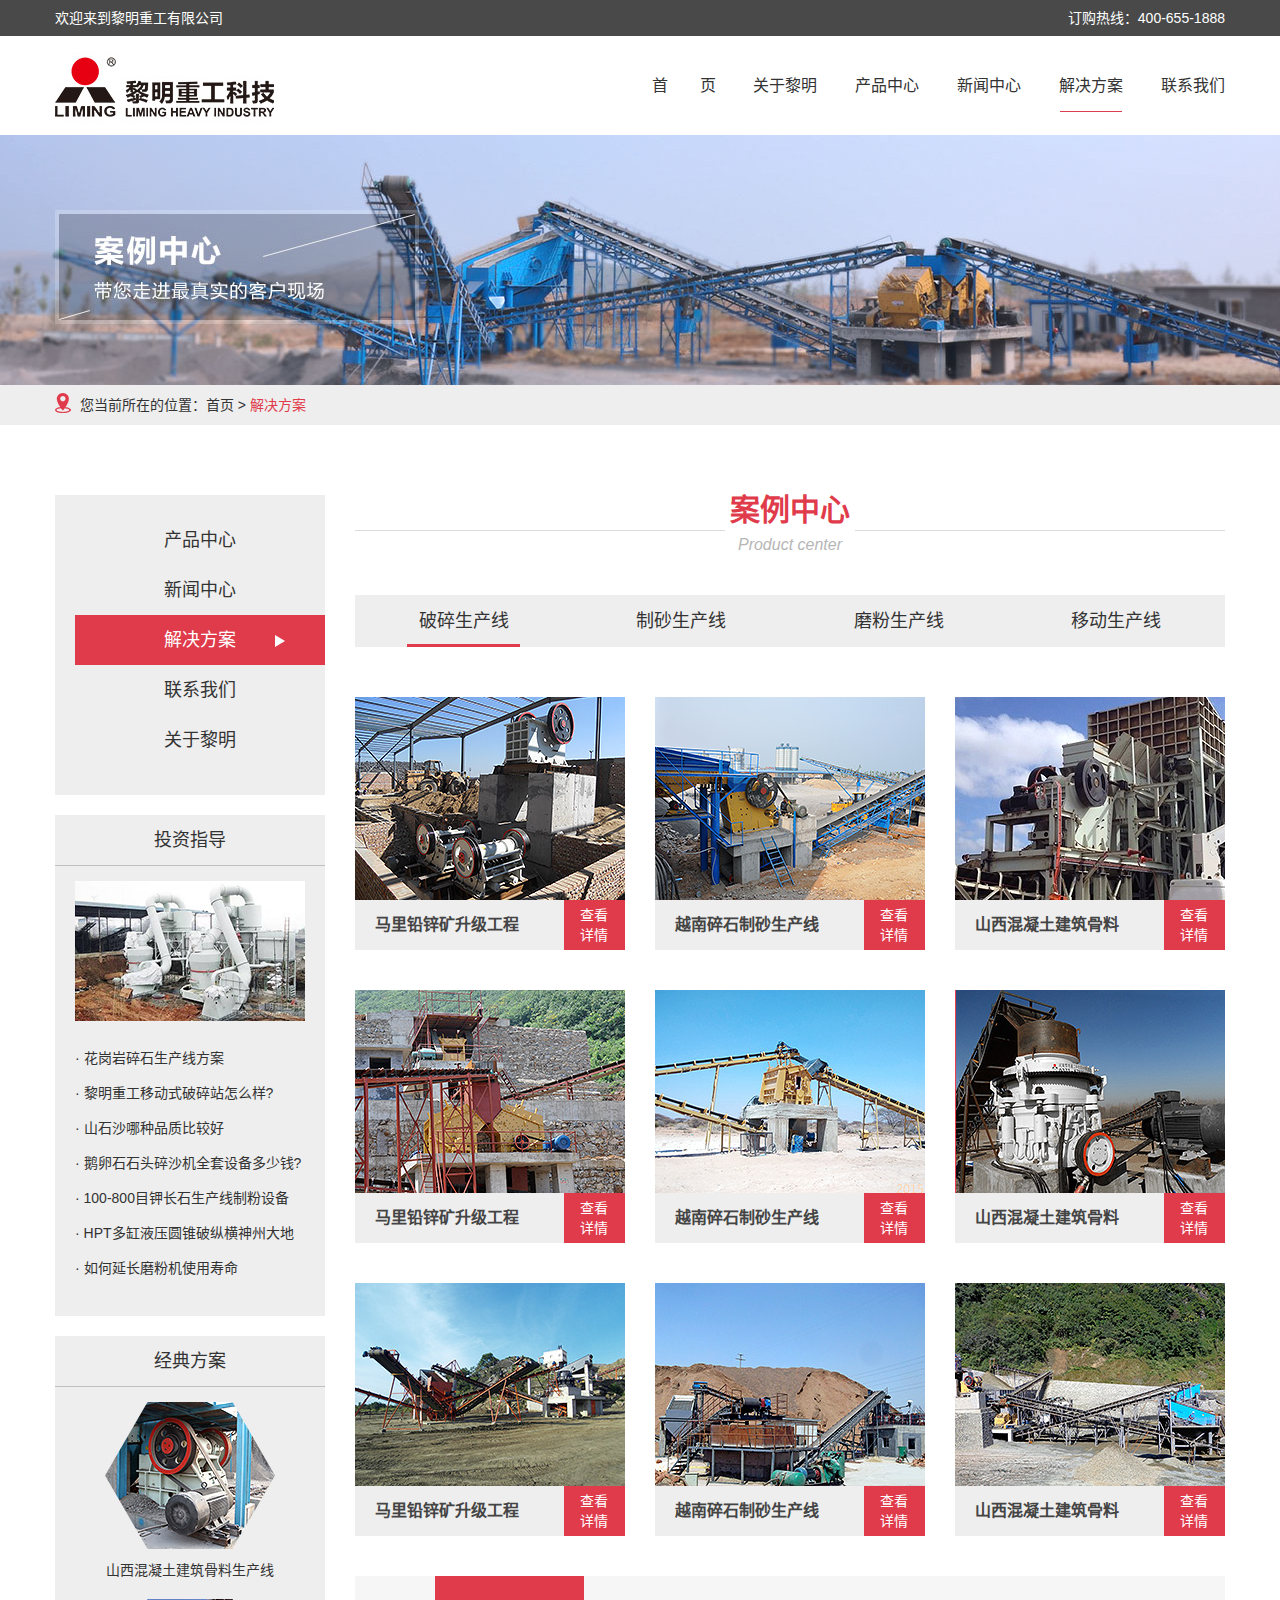
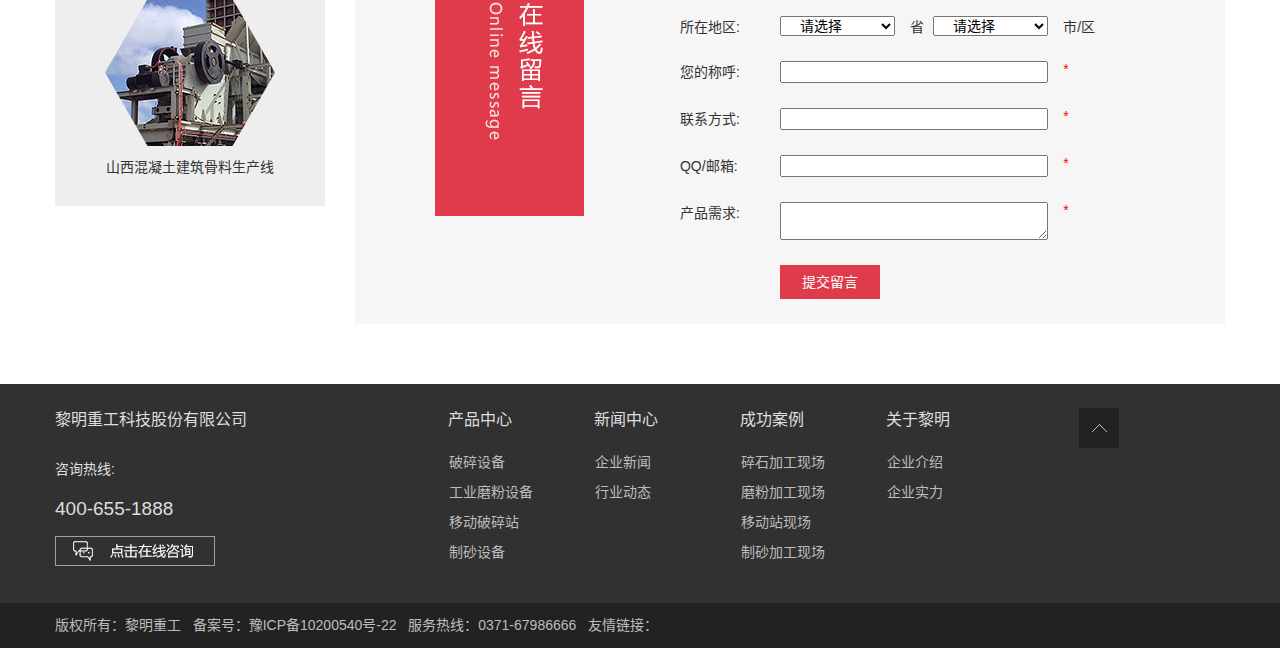
<file: case_index.html>
<!DOCTYPE html>
<html lang="zh-cn">
<head>
	<meta charset="UTF-8">
	<title>Document</title>
	<meta http-equiv="X-UA-Compatible" content="IE=edge">
	<meta name="renderer" content="webkit">
	<meta name="viewport" content="width=device-width, initial-scale=1.0">
	<link rel="stylesheet" type="text/css" href="css/pintuer.css">
	<link rel="stylesheet" type="text/css" href="css/style.css">
	<link rel="stylesheet" type="text/css" href="css/index.css">
	<script type="text/javascript" src="js/jquery.js"></script>
	<script type="text/javascript" src="js/pintuer.js"></script>
</head>
<body id="case">
	<header>
		<div class="container"><span class="float-left">欢迎来到黎明重工有限公司</span><span class="float-right">订购热线：400-655-1888</span></div>
	</header>
	<nav class="container">
		<div class=" xs3 doc-logo">
			<button class="button icon-navicon float-right" data-target="#nav-link1" style="margin-top: 40px;"></button>
			<a href="index.html"><img src="img/logo.jpg" class="img-responsive"></a>
		</div>
		<div class="xs9  doc-nav">
			<ul class="nav nav-inline nav-navicon" id="nav-link1">
				<li><a href="index.html" id="in">首&nbsp;&nbsp;&nbsp;&nbsp;&nbsp;&nbsp;&nbsp;页</a></li>
				<li><a href="about_us.html" id="ab">关于黎明</a></li>
				<li><a href="product_index.html" id="pr">产品中心</a></li>
				<li><a href="news_index.html" id="ne">新闻中心</a></li>
				<li><a href="case_index.html" id="ca">解决方案</a></li>
				<li><a href="contact_us.html" id="co">联系我们</a></li>
			</ul>
		</div>
	</nav>
	<div class="banner"><img src="img/bannercase.jpg"></div>
	<div class="location"><div class="container"><img src="img/location.jpg" height="20" width="16"><span> 您当前所在的位置：<a href="index.html">首页</a> &gt; <span style="color: #e03b4b;">解决方案</span></span></div></div>
	<div class="container" style="margin-bottom: 60px;">
		<div class="line-big aside">
			<aside class="xm3">
				<div class="na">
					<ul>
						<a href="product_index.html"><li id="pr1">产品中心<img src="img/triangle.jpg"style="position: absolute;left: 200px;top: 20px;"></li></a>
						<a href="news_index.html"><li id="ne1">新闻中心<img src="img/triangle.jpg"style="position: absolute;left: 200px;top: 20px;"></li></a>
						<a href="case_index.html"><li id="ca1">解决方案<img src="img/triangle.jpg"style="position: absolute;left: 200px;top: 20px;"></li></a>
						<a href="contact_us.html"><li id="co1">联系我们<img src="img/triangle.jpg"style="position: absolute;left: 200px;top: 20px;"></li></a>
						<a href="about_us.html"><li id="ab1">关于黎明<img src="img/triangle.jpg"style="position: absolute;left: 200px;top: 20px;"></li></a>
					</ul></div>
				<div class="touzi">
					<p>投资指导</p>
					<div style="text-align: center"><a href="product_article.html"><img src="img/touzi.jpg" height="140" width="230" style="max-width: 100%"></a></div>
					<ul>
						<a href="news_article.html"><li>· 花岗岩碎石生产线方案 </li></a>
						<a href="news_article.html"><li>· 黎明重工移动式破碎站怎么样?</li></a>
						<a href="news_article.html"><li>· 山石沙哪种品质比较好</li></a>
						<a href="news_article.html"><li>· 鹅卵石石头碎沙机全套设备多少钱?</li></a>
						<a href="news_article.html"><li>· 100-800目钾长石生产线制粉设备</li></a>
						<a href="news_article.html"><li>· HPT多缸液压圆锥破纵横神州大地</li></a>
						<a href="news_article.html"><li>· 如何延长磨粉机使用寿命</li></a>
					</ul>
				</div>
				<div class="fangan" style="text-align: center">
					<p>经典方案</p>
					<a href="case_article.html"><img src="img/pro1.jpg" height="147" width="170">
					<span style="display: block;margin: 10px 0 20px">山西混凝土建筑骨料生产线</span></a>
					<a href="case_article.html"><img src="img/pro2.jpg" height="147" width="170">
					<span style="display: block;margin-top: 10px;">山西混凝土建筑骨料生产线</span></a>
				</div>
			</aside>
			<article class="xm9">
				<section class="pro_title"><span>案例中心</span><br/><span>&nbsp;&nbsp;&nbsp;Product center&nbsp;&nbsp;&nbsp;</span></section>
				<section class="tab">
					<div class="tab-head">
						<ul class="tab-nav pro_top clearfix">
							<li class="xl6 xs3 active"><a href="#aaa">破碎生产线</a></li>
							<li class="xl6 xs3"><a href="#bbb">制砂生产线</a></li>
							<li class="xl6 xs3"><a href="#ccc">磨粉生产线</a></li>
							<li class="xl6 xs3"><a href="#ddd">移动生产线</a></li>
						</ul>
					</div>
					<div class="tab-body">
						<div class="line-big tab-panel active case_show" id="aaa">
							<a href="case_article.html"><div class="xm4"><img src="img/case1.jpg" class="img-responsive cas_img"><p>马里铅锌矿升级工程<span class="case_more" style="">查看详情</span></p></div></a>
							<a href="case_article.html"><div class="xm4"><img src="img/case2.jpg" class="img-responsive cas_img"><p>越南碎石制砂生产线<span class="case_more" style="">查看详情</span></p></div></a>
							<a href="case_article.html"><div class="xm4"><img src="img/case3.jpg" class="img-responsive cas_img"><p>山西混凝土建筑骨料<span class="case_more" style="">查看详情</span></p></div></a>
							<a href="case_article.html"><div class="xm4"><img src="img/case4.jpg" class="img-responsive cas_img"><p>马里铅锌矿升级工程<span class="case_more" style="">查看详情</span></p></div></a>
							<a href="case_article.html"><div class="xm4"><img src="img/case5.jpg" class="img-responsive cas_img"><p>越南碎石制砂生产线<span class="case_more" style="">查看详情</span></p></div></a>
							<a href="case_article.html"><div class="xm4"><img src="img/case6.jpg" class="img-responsive cas_img"><p>山西混凝土建筑骨料<span class="case_more" style="">查看详情</span></p></div></a>
							<a href="case_article.html"><div class="xm4"><img src="img/case7.jpg" class="img-responsive cas_img"><p>马里铅锌矿升级工程<span class="case_more" style="">查看详情</span></p></div></a>
							<a href="case_article.html"><div class="xm4"><img src="img/case8.jpg" class="img-responsive cas_img"><p>越南碎石制砂生产线<span class="case_more" style="">查看详情</span></p></div></a>
							<a href="case_article.html"><div class="xm4"><img src="img/case9.jpg" class="img-responsive cas_img"><p>山西混凝土建筑骨料<span class="case_more" style="">查看详情</span></p></div></a>
						</div>
						<div class="line-big tab-panel  case_show" id="bbb">
							<a href="case_article.html"><div class="xm4"><img src="img/case1.jpg" class="img-responsive cas_img"><p>马里铅锌矿升级工程222<span class="case_more" style="">查看详情</span></p></div></a>
							<a href="case_article.html"><div class="xm4"><img src="img/case2.jpg" class="img-responsive cas_img"><p>越南碎石制砂生产线222<span class="case_more" style="">查看详情</span></p></div></a>
							<a href="case_article.html"><div class="xm4"><img src="img/case3.jpg" class="img-responsive cas_img"><p>山西混凝土建筑骨料222<span class="case_more" style="">查看详情</span></p></div></a>
							<a href="case_article.html"><div class="xm4"><img src="img/case4.jpg" class="img-responsive cas_img"><p>马里铅锌矿升级工程<span class="case_more" style="">查看详情</span></p></div></a>
							<a href="case_article.html"><div class="xm4"><img src="img/case5.jpg" class="img-responsive cas_img"><p>越南碎石制砂生产线<span class="case_more" style="">查看详情</span></p></div></a>
							<a href="case_article.html"><div class="xm4"><img src="img/case6.jpg" class="img-responsive cas_img"><p>山西混凝土建筑骨料<span class="case_more" style="">查看详情</span></p></div></a>
							<a href="case_article.html"><div class="xm4"><img src="img/case7.jpg" class="img-responsive cas_img"><p>马里铅锌矿升级工程<span class="case_more" style="">查看详情</span></p></div></a>
							<a href="case_article.html"><div class="xm4"><img src="img/case8.jpg" class="img-responsive cas_img"><p>越南碎石制砂生产线<span class="case_more" style="">查看详情</span></p></div></a>
							<a href="case_article.html"><div class="xm4"><img src="img/case9.jpg" class="img-responsive cas_img"><p>山西混凝土建筑骨料<span class="case_more" style="">查看详情</span></p></div></a>
						</div>
						<div class="line-big tab-panel  case_show" id="ccc">
							<a href="case_article.html"><div class="xm4"><img src="img/case1.jpg" class="img-responsive cas_img"><p>马里铅锌矿升级工程333<span class="case_more" style="">查看详情</span></p></div></a>
							<a href="case_article.html"><div class="xm4"><img src="img/case2.jpg" class="img-responsive cas_img"><p>越南碎石制砂生产线333<span class="case_more" style="">查看详情</span></p></div></a>
							<a href="case_article.html"><div class="xm4"><img src="img/case3.jpg" class="img-responsive cas_img"><p>山西混凝土建筑骨料333<span class="case_more" style="">查看详情</span></p></div></a>
							<a href="case_article.html"><div class="xm4"><img src="img/case4.jpg" class="img-responsive cas_img"><p>马里铅锌矿升级工程<span class="case_more" style="">查看详情</span></p></div></a>
							<a href="case_article.html"><div class="xm4"><img src="img/case5.jpg" class="img-responsive cas_img"><p>越南碎石制砂生产线<span class="case_more" style="">查看详情</span></p></div></a>
							<a href="case_article.html"><div class="xm4"><img src="img/case6.jpg" class="img-responsive cas_img"><p>山西混凝土建筑骨料<span class="case_more" style="">查看详情</span></p></div></a>
							<a href="case_article.html"><div class="xm4"><img src="img/case7.jpg" class="img-responsive cas_img"><p>马里铅锌矿升级工程<span class="case_more" style="">查看详情</span></p></div></a>
							<a href="case_article.html"><div class="xm4"><img src="img/case8.jpg" class="img-responsive cas_img"><p>越南碎石制砂生产线<span class="case_more" style="">查看详情</span></p></div></a>
							<a href="case_article.html"><div class="xm4"><img src="img/case9.jpg" class="img-responsive cas_img"><p>山西混凝土建筑骨料<span class="case_more" style="">查看详情</span></p></div></a>
						</div>
						<div class="line-big tab-panel  case_show" id="ddd">
							<a href="case_article.html"><div class="xm4"><img src="img/case1.jpg" class="img-responsive cas_img"><p>马里铅锌矿升级工程444<span class="case_more" style="">查看详情</span></p></div></a>
							<a href="case_article.html"><div class="xm4"><img src="img/case2.jpg" class="img-responsive cas_img"><p>越南碎石制砂生产线444<span class="case_more" style="">查看详情</span></p></div></a>
							<a href="case_article.html"><div class="xm4"><img src="img/case3.jpg" class="img-responsive cas_img"><p>山西混凝土建筑骨料444<span class="case_more" style="">查看详情</span></p></div></a>
							<a href="case_article.html"><div class="xm4"><img src="img/case4.jpg" class="img-responsive cas_img"><p>马里铅锌矿升级工程<span class="case_more" style="">查看详情</span></p></div></a>
							<a href="case_article.html"><div class="xm4"><img src="img/case5.jpg" class="img-responsive cas_img"><p>越南碎石制砂生产线<span class="case_more" style="">查看详情</span></p></div></a>
							<a href="case_article.html"><div class="xm4"><img src="img/case6.jpg" class="img-responsive cas_img"><p>山西混凝土建筑骨料<span class="case_more" style="">查看详情</span></p></div></a>
							<a href="case_article.html"><div class="xm4"><img src="img/case7.jpg" class="img-responsive cas_img"><p>马里铅锌矿升级工程<span class="case_more" style="">查看详情</span></p></div></a>
							<a href="case_article.html"><div class="xm4"><img src="img/case8.jpg" class="img-responsive cas_img"><p>越南碎石制砂生产线<span class="case_more" style="">查看详情</span></p></div></a>
							<a href="case_article.html"><div class="xm4"><img src="img/case9.jpg" class="img-responsive cas_img"><p>山西混凝土建筑骨料<span class="case_more" style="">查看详情</span></p></div></a>
						</div>

					</div>
				</section>
			</article>
			<div class="xm9">
			<article class="xm12 form clearfix">
				<div class="xm4"><img src="img/online_message.jpg" class="b-img"><img src="img/online_message2.jpg" class="s-img"></div>
				<form class="xm7">
					<span class="xl12 xs3">所在地区:</span>
					<select class="xl7 xs3"><option>请选择</option></select>
					<span class="xl4 xs1">省</span>
					<select class="xl7 xs3"><option>请选择</option></select>
					<span class="xl4 xs2">市/区</span>
					<span class="xl12 xs3">您的称呼:</span>
					<input type="text" class="xl11 xs7"/>
					<span class="xl1 xs1" style="color:red">*</span>
					<span class="xl12 xs3">联系方式:</span>
					<input type="text" class="xl11 xs7"/>
					<span class="xl1 xs1" style="color:red">*</span>
					<span class="xl12 xs3">QQ/邮箱:</span>
					<input type="text" class="xl11 xs7"/>
					<span class="xl1 xs1" style="color:red">*</span>
					<span class="xl12 xs3">产品需求:</span>
					<textarea class="xl11 xs7"></textarea>
					<span class="xl1 xs1" style="color:red">*</span>
					<div class="xs3"></div>
					<div class="form_sub xl11 xs3">
                                <input type="submit" class="button ind_but-int" value="提交留言">
                            </div>
				</form>
			</article></div>
		</div>
	</div>
	<footer class="footer">
		<div class="container">
			<div class="xs12 xm3 bottom_left">
				<div class=" lianxi">
					<p>黎明重工科技股份有限公司</p>
					<p style="padding-top: 10px;">咨询热线:</p>
					<p>400-655-1888</p>
					<a href="#"><img src="img/zixun.jpg"></a>
				</div>
			</div>
			<div class="xs6 xm9 bottom_right">
				<div class="bottom_list">
					<div class="xs12 xm2">
						<p>产品中心</p>
						<ul>
							<li><a href="product_index.html">破碎设备</a></li>
							<li><a href="product_index.html">工业磨粉设备</a></li>
							<li><a href="product_index.html">移动破碎站</a></li>
							<li><a href="product_index.html">制砂设备</a></li>
						</ul>
					</div>
					<div class="xs12 xm2">
						<p>新闻中心</p>
						<ul>
							<li><a href="news_index.html">企业新闻</a></li>
							<li><a href="news_index.html">行业动态</a></li>
						</ul>
					</div>
					<div class="xs12 xm2">
						<p>成功案例</p>
						<ul>
							<li><a href="case_index.html">碎石加工现场</a></li>
							<li><a href="case_index.html">磨粉加工现场</a></li>
							<li><a href="case_index.html">移动站现场</a></li>
							<li><a href="case_index.html">制砂加工现场</a></li>
						</ul>
					</div>
					<div class="xs12 xm2">
						<p>关于黎明</p>
						<ul>
							<li><a href="about_us.html">企业介绍</a></li>
							<li><a href="about_us.html">企业实力</a></li>
						</ul>
					</div>
					<div class="xs12 xm2"><a href="#"><img src="img/gotop.jpg"></a></div>
				</div>
			</div>
		</div>
	</footer>
	<div class="f">
		<div class="container">
			<p>版权所有：黎明重工</p>&nbsp;&nbsp;&nbsp;<p>备案号：豫ICP备10200540号-22</p>&nbsp;&nbsp;&nbsp;<p>服务热线：0371-67986666 </p>&nbsp;&nbsp;&nbsp;<p>友情链接：</p>
		</div>
	</div>
	<div class="clearfix" id="fix_footer">
            <a href="index.html">
                <span class="icon-home"></span>
                <p>首页</p>
            </a>
            <a href="product_index.html">
                <span class="icon-th"></span>
                <p>产品</p>
            </a>
            <a href="case_index.html">
                <span class="icon-plus-circle"></span>
                <p>案例</p>
            </a>
            <a href="javascript:openZoosUrl('chatwin')">
                <span class="icon-envelope"></span>
                <p>留言</p>
            </a>
        </div>
</body>
</html>
</file>
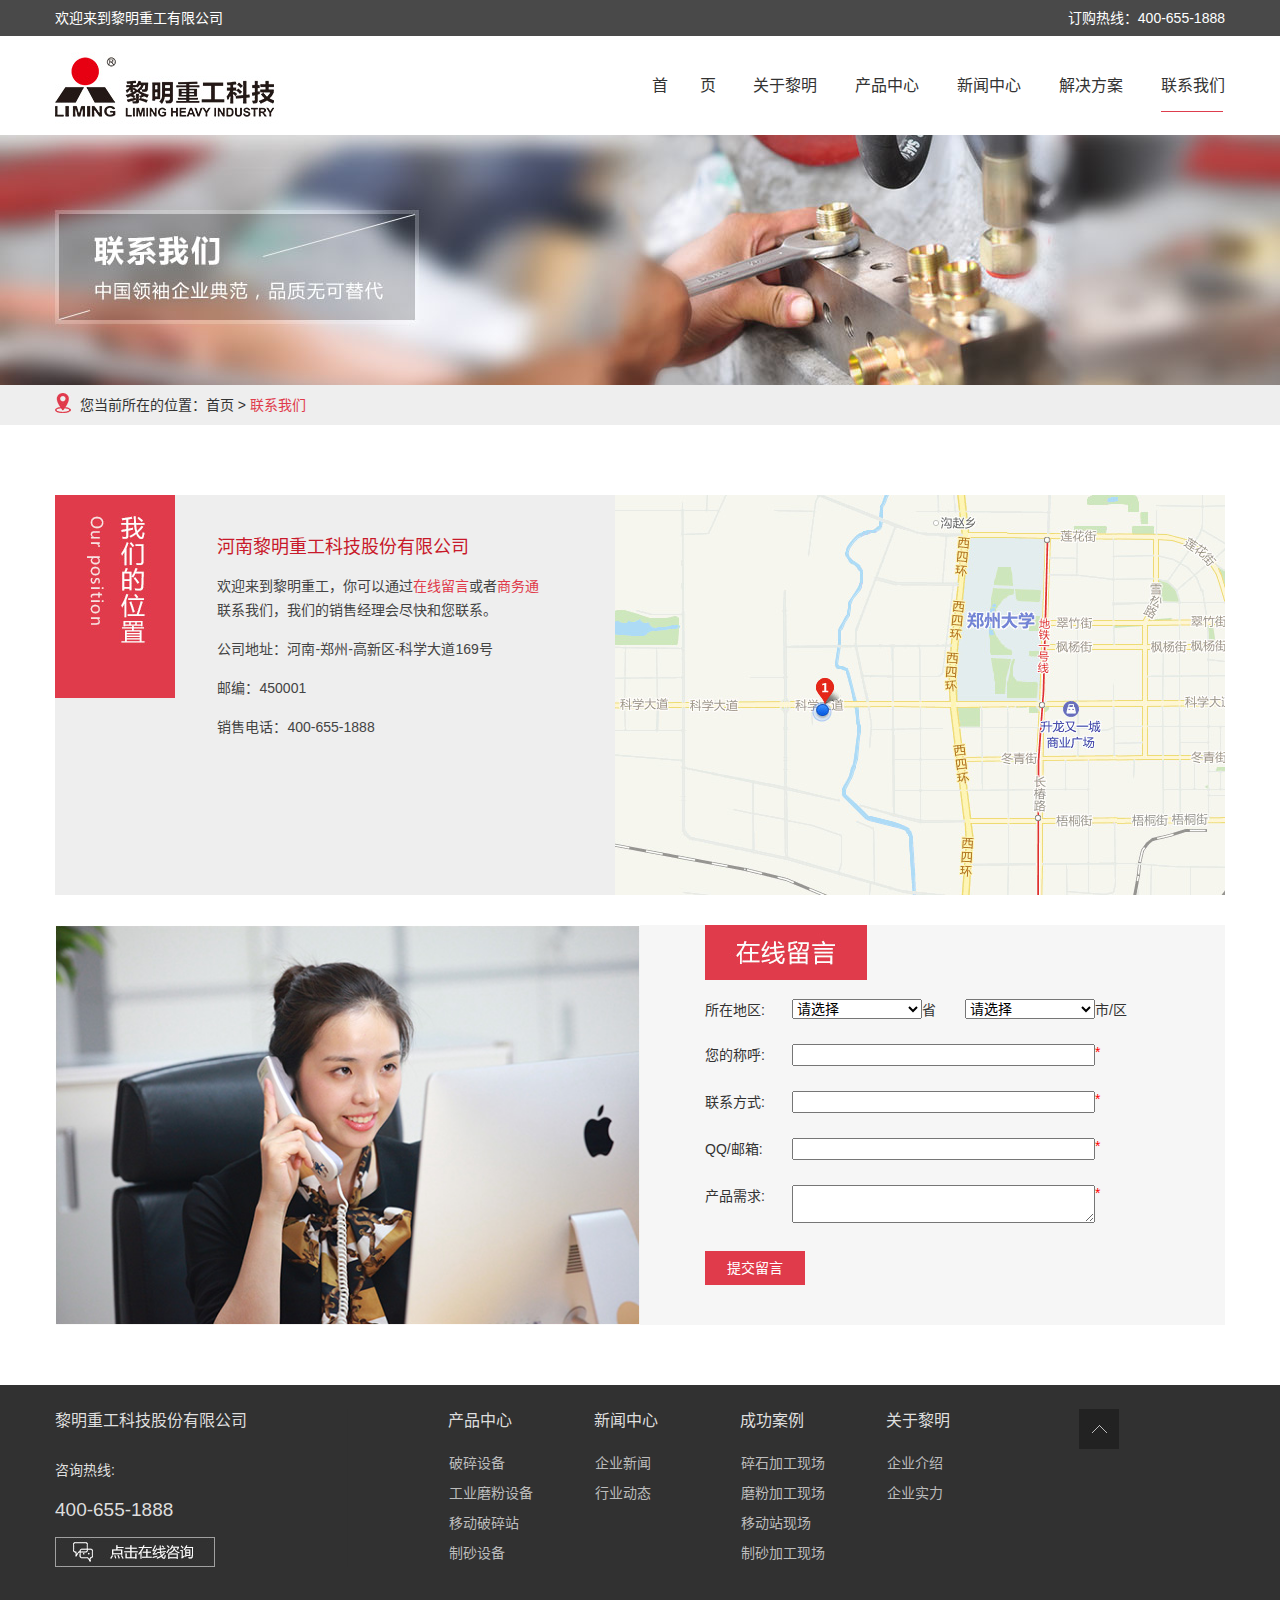
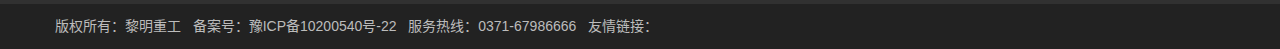
<file: contact_us.html>
<!DOCTYPE html>
<html lang="zh-cn">
<head>
	<meta charset="UTF-8">
	<title>Document</title>
	<meta http-equiv="X-UA-Compatible" content="IE=edge">
	<meta name="renderer" content="webkit">
	<meta name="viewport" content="width=device-width, initial-scale=1.0">
	<link rel="stylesheet" type="text/css" href="css/pintuer.css">
	<link rel="stylesheet" type="text/css" href="css/style.css">
	<link rel="stylesheet" type="text/css" href="css/index.css">
	<script type="text/javascript" src="js/jquery.js"></script>
	<script type="text/javascript" src="js/pintuer.js"></script>
</head>
<body id="contact">
	<header>
		<div class="container"><span class="float-left">欢迎来到黎明重工有限公司</span><span class="float-right">订购热线：400-655-1888</span></div>
	</header>
	<nav class="container">
		<div class=" xs3 doc-logo">
			<button class="button icon-navicon float-right" data-target="#nav-link1" style="margin-top: 40px;"></button>
			<a href="index.html"><img src="img/logo.jpg" class="img-responsive"></a>
		</div>
		<div class="xs9  doc-nav">
			<ul class="nav nav-inline nav-navicon" id="nav-link1">
				<li><a href="index.html" id="in">首&nbsp;&nbsp;&nbsp;&nbsp;&nbsp;&nbsp;&nbsp;页</a></li>
				<li><a href="about_us.html" id="ab">关于黎明</a></li>
				<li><a href="product_index.html" id="pr">产品中心</a></li>
				<li><a href="news_index.html" id="ne">新闻中心</a></li>
				<li><a href="case_index.html" id="ca">解决方案</a></li>
				<li><a href="contact_us.html" id="co">联系我们</a></li>
			</ul>
		</div>
	</nav>
	<div class="banner"><img src="img/bannercontact.jpg"></div>
	<div class="location"><div class="container"><img src="img/location.jpg" height="20" width="16"><span> 您当前所在的位置：<a href="index.html">首页</a> &gt; <span style="color: #e03b4b;">联系我们</span></span></div></div>
	<div class="container" style="margin-bottom: 60px;">
		<div class="line">
			<article class="clearfix" style="background-color: #eee;">
				<section class="xm5">
					<div class="xm4 contact_hd"><img src="img/contact_pos.jpg"></div>
					<div class="xm8 contact_pos">
						<p class="case_art_title">河南黎明重工科技股份有限公司</p>
						<p class="pro_art_intro">欢迎来到黎明重工，你可以通过<a href="#cont" style="color: #e03b4b">在线留言</a>或者<a href="#" style="color: #e03b4b">商务通</a>联系我们，我们的销售经理会尽快和您联系。</p>
						<p class="pro_art_intro">公司地址：河南-郑州-高新区-科学大道169号</p>
						<p class="pro_art_intro">邮编：450001</p>
						<p class="pro_art_intro">销售电话：400-655-1888</p>
					</div>
					</section>
				<section class="xm7"><img src="img/contact_map.jpg" class="img-responsive con_map" ></section>
			</article>
			<article class="form1 clearfix" style="margin-top: 30px;" id="cont" method="post" action="mailto:361490334@qq.com">
				<section class="xm6">
					<img src="img/contact_girl.jpg" class="img-responsive" style="width:100%">
				</section>
				<section class="xm6  clearfix">
				<div class="xm9 contact_f"><img src="img/online_message2.jpg" class=""></div>
				<form class="xm12 contact_f">
					<span class="xl12 xs2">所在地区:</span>
					<select class="xl7 xs3"><option>请选择</option></select>
					<span class="xl4 xs1">省</span>
					<select class="xl7 xs3"><option>请选择</option></select>
					<span class="xl4 xs2">市/区</span><span class="xs1"></span>
					<div class="clearfix"></div>
					<span class="xl12 xs2">您的称呼:</span>
					<input type="text" name="username" class="xl11 xs7"/>
					<span class="xl1 xs1" style="color:red">*</span><span class="xs2"></span>
					<div class="clearfix"></div>
					<span class="xl12 xs2">联系方式:</span>
					<input type="text" class="xl11 xs7"/>
					<span class="xl1 xs1" style="color:red">*</span><span class="xs2"></span>
					<div class="clearfix"></div>
					<span class="xl12 xs2">QQ/邮箱:</span>
					<input type="text" class="xl11 xs7"/>
					<span class="xl1 xs1" style="color:red">*</span><span class="xs2"></span>
					<div class="clearfix"></div>
					<span class="xl12 xs2">产品需求:</span>
					<textarea class="xl11 xs7"></textarea>
					<span class="xl1 xs1" style="color:red">*</span><span class="xs2"></span>
					<div class="xs3"></div>
					<div class="clearfix"></div>
					<div class="form_sub xl11 xs3">
                                <input type="submit" class="button ind_but-int" value="提交留言">
                            </div>
				</form>
			</section>
			</article>
		</div>
	</div>
	<footer class="footer">
		<div class="container">
			<div class="xs12 xm3 bottom_left">
				<div class=" lianxi">
					<p>黎明重工科技股份有限公司</p>
					<p style="padding-top: 10px;">咨询热线:</p>
					<p>400-655-1888</p>
					<a href="#"><img src="img/zixun.jpg"></a>
				</div>
			</div>
			<div class="xs6 xm9 bottom_right">
				<div class="bottom_list">
					<div class="xs12 xm2">
						<p>产品中心</p>
						<ul>
							<li><a href="product_index.html">破碎设备</a></li>
							<li><a href="product_index.html">工业磨粉设备</a></li>
							<li><a href="product_index.html">移动破碎站</a></li>
							<li><a href="product_index.html">制砂设备</a></li>
						</ul>
					</div>
					<div class="xs12 xm2">
						<p>新闻中心</p>
						<ul>
							<li><a href="news_index.html">企业新闻</a></li>
							<li><a href="news_index.html">行业动态</a></li>
						</ul>
					</div>
					<div class="xs12 xm2">
						<p>成功案例</p>
						<ul>
							<li><a href="case_index.html">碎石加工现场</a></li>
							<li><a href="case_index.html">磨粉加工现场</a></li>
							<li><a href="case_index.html">移动站现场</a></li>
							<li><a href="case_index.html">制砂加工现场</a></li>
						</ul>
					</div>
					<div class="xs12 xm2">
						<p>关于黎明</p>
						<ul>
							<li><a href="about_us.html">企业介绍</a></li>
							<li><a href="about_us.html">企业实力</a></li>
						</ul>
					</div>
					<div class="xs12 xm2"><a href="#"><img src="img/gotop.jpg"></a></div>
				</div>
			</div>
		</div>
	</footer>
	<div class="f">
		<div class="container">
			<p>版权所有：黎明重工</p>&nbsp;&nbsp;&nbsp;<p>备案号：豫ICP备10200540号-22</p>&nbsp;&nbsp;&nbsp;<p>服务热线：0371-67986666 </p>&nbsp;&nbsp;&nbsp;<p>友情链接：</p>
		</div>
	</div>
	<div class="clearfix" id="fix_footer">
            <a href="index.html">
                <span class="icon-home"></span>
                <p>首页</p>
            </a>
            <a href="product_index.html">
                <span class="icon-th"></span>
                <p>产品</p>
            </a>
            <a href="case_index.html">
                <span class="icon-plus-circle"></span>
                <p>案例</p>
            </a>
            <a href="javascript:openZoosUrl('chatwin')">
                <span class="icon-envelope"></span>
                <p>留言</p>
            </a>
        </div>
</body>
</html>
</file>
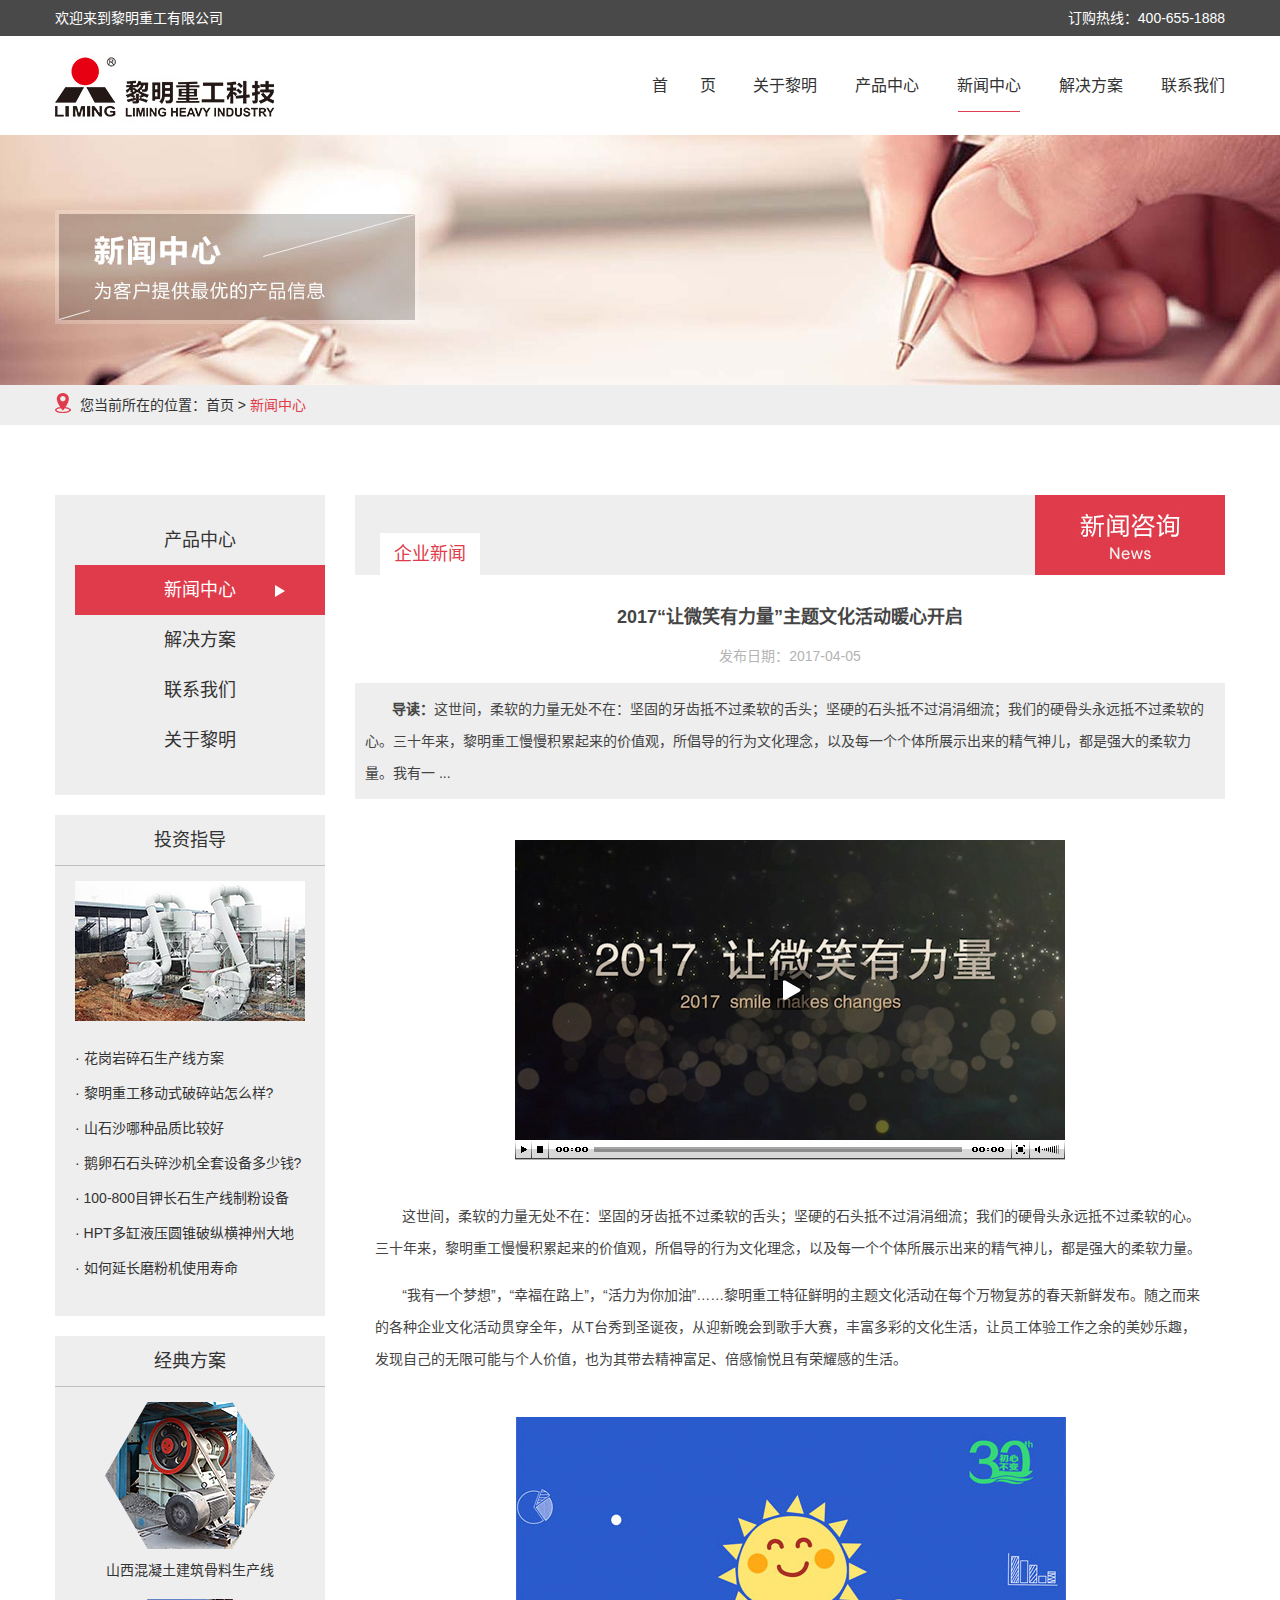
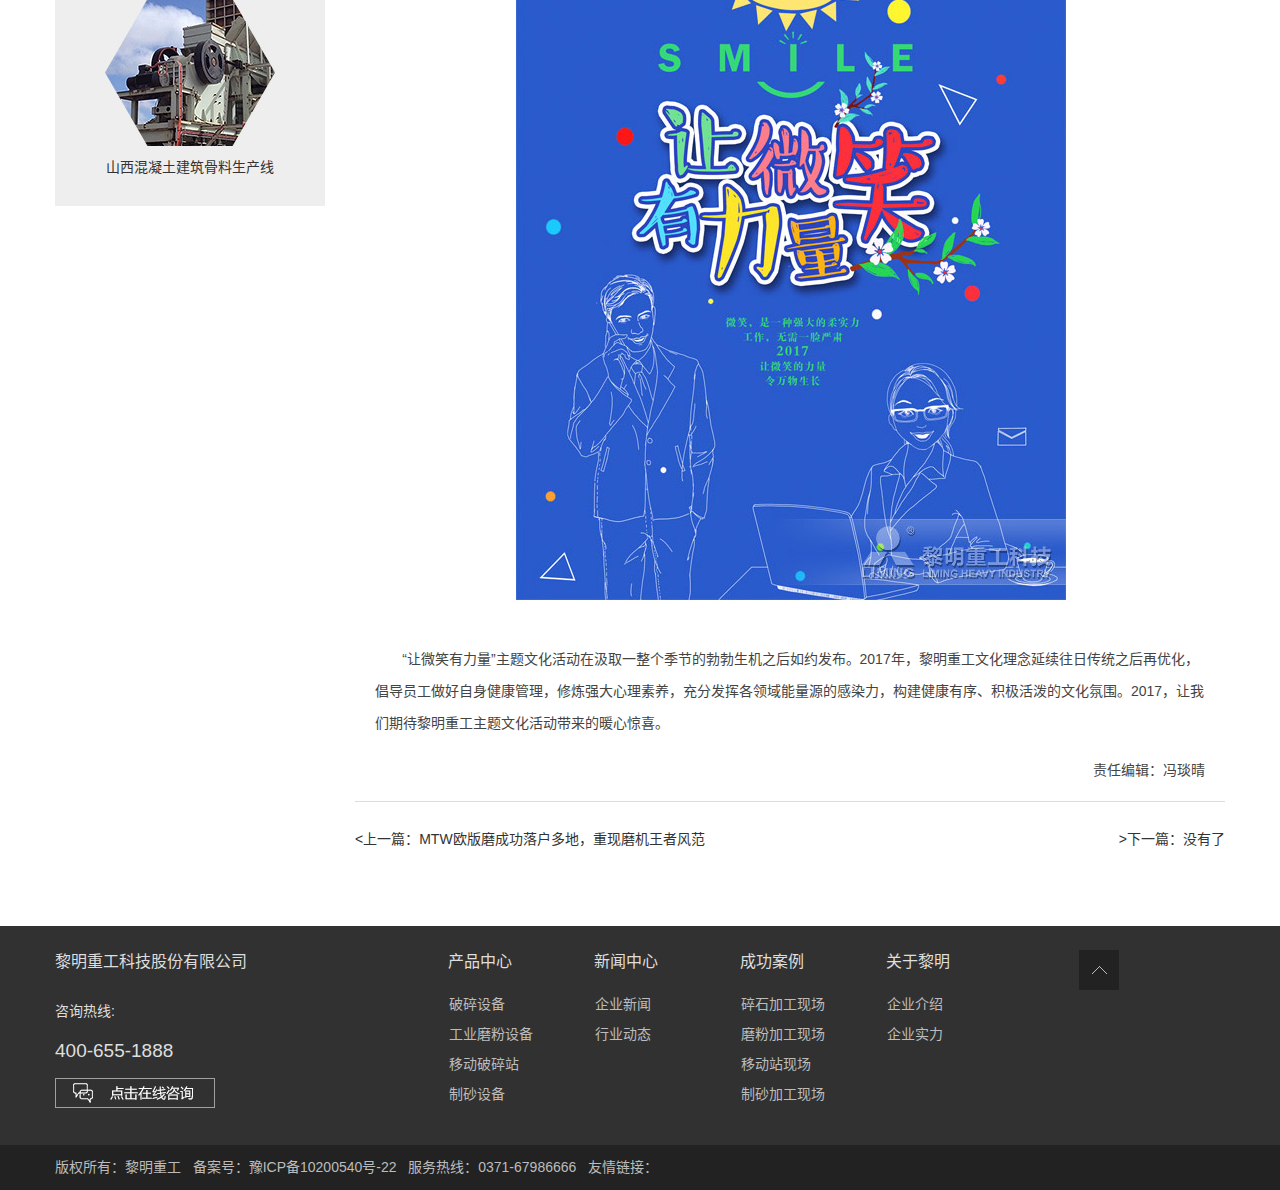
<file: news_article.html>
<!DOCTYPE html>
<html lang="zh-cn">
<head>
	<meta charset="UTF-8">
	<title>Document</title>
	<meta http-equiv="X-UA-Compatible" content="IE=edge">
	<meta name="renderer" content="webkit">
	<meta name="viewport" content="width=device-width, initial-scale=1.0">
	<link rel="stylesheet" type="text/css" href="css/pintuer.css">
	<link rel="stylesheet" type="text/css" href="css/style.css">
	<link rel="stylesheet" type="text/css" href="css/index.css">
	<script type="text/javascript" src="js/jquery.js"></script>
	<script type="text/javascript" src="js/pintuer.js"></script>
</head>
<body id="news">
	<header>
		<div class="container"><span class="float-left">欢迎来到黎明重工有限公司</span><span class="float-right">订购热线：400-655-1888</span></div>
	</header>
	<nav class="container">
		<div class=" xs3 doc-logo">
			<button class="button icon-navicon float-right" data-target="#nav-link1" style="margin-top: 40px;"></button>
			<a href="index.html"><img src="img/logo.jpg" class="img-responsive"></a>
		</div>
		<div class="xs9  doc-nav">
			<ul class="nav nav-inline nav-navicon" id="nav-link1">
				<li><a href="index.html" id="in">首&nbsp;&nbsp;&nbsp;&nbsp;&nbsp;&nbsp;&nbsp;页</a></li>
				<li><a href="about_us.html" id="ab">关于黎明</a></li>
				<li><a href="product_index.html" id="pr">产品中心</a></li>
				<li><a href="news_index.html" id="ne">新闻中心</a></li>
				<li><a href="case_index.html" id="ca">解决方案</a></li>
				<li><a href="contact_us.html" id="co">联系我们</a></li>
			</ul>
		</div>
	</nav>
	<div class="banner"><img src="img/bannernews.jpg"></div>
	<div class="location"><div class="container"><img src="img/location.jpg" height="20" width="16"><span> 您当前所在的位置：<a href="index.html">首页</a> &gt; <span style="color: #e03b4b;">新闻中心</span></span></div></div>
	<div class="container" style="margin-bottom: 60px;">
		<div class="line-big aside">
			<aside class="xm3">
				<div class="na">
					<ul>
						<a href="product_index.html"><li id="pr1">产品中心<img src="img/triangle.jpg"style="position: absolute;left: 200px;top: 20px;"></li></a>
						<a href="news_index.html"><li id="ne1">新闻中心<img src="img/triangle.jpg"style="position: absolute;left: 200px;top: 20px;"></li></a>
						<a href="case_index.html"><li id="ca1">解决方案<img src="img/triangle.jpg"style="position: absolute;left: 200px;top: 20px;"></li></a>
						<a href="contact_us.html"><li id="co1">联系我们<img src="img/triangle.jpg"style="position: absolute;left: 200px;top: 20px;"></li></a>
						<a href="about_us.html"><li id="ab1">关于黎明<img src="img/triangle.jpg"style="position: absolute;left: 200px;top: 20px;"></li></a>
					</ul></div>
				<div class="touzi">
					<p>投资指导</p>
					<div style="text-align: center"><a href="product_article.html"><img src="img/touzi.jpg" height="140" width="230" style="max-width: 100%"></a></div>
					<ul>
						<a href="news_article.html"><li>· 花岗岩碎石生产线方案 </li></a>
						<a href="news_article.html"><li>· 黎明重工移动式破碎站怎么样?</li></a>
						<a href="news_article.html"><li>· 山石沙哪种品质比较好</li></a>
						<a href="news_article.html"><li>· 鹅卵石石头碎沙机全套设备多少钱?</li></a>
						<a href="news_article.html"><li>· 100-800目钾长石生产线制粉设备</li></a>
						<a href="news_article.html"><li>· HPT多缸液压圆锥破纵横神州大地</li></a>
						<a href="news_article.html"><li>· 如何延长磨粉机使用寿命</li></a>
					</ul>
				</div>
				<div class="fangan" style="text-align: center">
					<p>经典方案</p>
					<a href="case_article.html"><img src="img/pro1.jpg" height="147" width="170">
					<span style="display: block;margin: 10px 0 20px">山西混凝土建筑骨料生产线</span></a>
					<a href="case_article.html"><img src="img/pro2.jpg" height="147" width="170">
					<span style="display: block;margin-top: 10px;">山西混凝土建筑骨料生产线</span></a>
				</div>
			</aside>
			<article class="xm9">
				<div class="clearfix news_top"><a href="#"><p class="active">企业新闻</p></a><img src="img/news.jpg" height="80" width="190" class="float-right new_hd"></div>
				<section class="news_art">
					<div style="text-align: center">
						<p class="ind_news_title">2017“让微笑有力量”主题文化活动暖心开启</p>
						<p class="news_time1">发布日期：2017-04-05</p>
					</div>
					<p class="news_art_daod">&nbsp;&nbsp;&nbsp;&nbsp;&nbsp;&nbsp;&nbsp;<b>导读：</b>这世间，柔软的力量无处不在：坚固的牙齿抵不过柔软的舌头；坚硬的石头抵不过涓涓细流；我们的硬骨头永远抵不过柔软的心。三十年来，黎明重工慢慢积累起来的价值观，所倡导的行为文化理念，以及每一个个体所展示出来的精气神儿，都是强大的柔软力量。我有一 ...</p>
					<div class="news_art_con">
						<img src="img/news_video.jpg" class="img-responsive">
						<p>
							&nbsp;&nbsp;&nbsp;&nbsp;&nbsp;&nbsp;&nbsp;这世间，柔软的力量无处不在：坚固的牙齿抵不过柔软的舌头；坚硬的石头抵不过涓涓细流；我们的硬骨头永远抵不过柔软的心。三十年来，黎明重工慢慢积累起来的价值观，所倡导的行为文化理念，以及每一个个体所展示出来的精气神儿，都是强大的柔软力量。
						</p>
						<p>
							&nbsp;&nbsp;&nbsp;&nbsp;&nbsp;&nbsp;&nbsp;“我有一个梦想”，“幸福在路上”，“活力为你加油”……黎明重工特征鲜明的主题文化活动在每个万物复苏的春天新鲜发布。随之而来的各种企业文化活动贯穿全年，从T台秀到圣诞夜，从迎新晚会到歌手大赛，丰富多彩的文化生活，让员工体验工作之余的美妙乐趣，发现自己的无限可能与个人价值，也为其带去精神富足、倍感愉悦且有荣耀感的生活。
						</p>
						<img src="img/news_art_img.jpg" class="img-responsive">
						<p>&nbsp;&nbsp;&nbsp;&nbsp;&nbsp;&nbsp;&nbsp;“让微笑有力量”主题文化活动在汲取一整个季节的勃勃生机之后如约发布。2017年，黎明重工文化理念延续往日传统之后再优化，倡导员工做好自身健康管理，修炼强大心理素养，充分发挥各领域能量源的感染力，构建健康有序、积极活泼的文化氛围。2017，让我们期待黎明重工主题文化活动带来的暖心惊喜。
						</p>
						<p style="text-align: right">责任编辑：冯琰晴</p>
					</div>
				</section>
				<section style="margin-top: 25px;">
					<a href="#"><p class="float-left">&lt;上一篇：MTW欧版磨成功落户多地，重现磨机王者风范</p></a>
					<p class="float-right">&gt;下一篇：没有了</p>
				</section>
			</article>
		</div>
	</div>
	<footer class="footer">
		<div class="container">
			<div class="xs12 xm3 bottom_left">
				<div class=" lianxi">
					<p>黎明重工科技股份有限公司</p>
					<p style="padding-top: 10px;">咨询热线:</p>
					<p>400-655-1888</p>
					<a href="#"><img src="img/zixun.jpg"></a>
				</div>
			</div>
			<div class="xs6 xm9 bottom_right">
				<div class="bottom_list">
					<div class="xs12 xm2">
						<p>产品中心</p>
						<ul>
							<li><a href="product_index.html">破碎设备</a></li>
							<li><a href="product_index.html">工业磨粉设备</a></li>
							<li><a href="product_index.html">移动破碎站</a></li>
							<li><a href="product_index.html">制砂设备</a></li>
						</ul>
					</div>
					<div class="xs12 xm2">
						<p>新闻中心</p>
						<ul>
							<li><a href="news_index.html">企业新闻</a></li>
							<li><a href="news_index.html">行业动态</a></li>
						</ul>
					</div>
					<div class="xs12 xm2">
						<p>成功案例</p>
						<ul>
							<li><a href="case_index.html">碎石加工现场</a></li>
							<li><a href="case_index.html">磨粉加工现场</a></li>
							<li><a href="case_index.html">移动站现场</a></li>
							<li><a href="case_index.html">制砂加工现场</a></li>
						</ul>
					</div>
					<div class="xs12 xm2">
						<p>关于黎明</p>
						<ul>
							<li><a href="about_us.html">企业介绍</a></li>
							<li><a href="about_us.html">企业实力</a></li>
						</ul>
					</div>
					<div class="xs12 xm2"><a href="#"><img src="img/gotop.jpg"></a></div>
				</div>
			</div>
		</div>
	</footer>
	<div class="f">
		<div class="container">
			<p>版权所有：黎明重工</p>&nbsp;&nbsp;&nbsp;<p>备案号：豫ICP备10200540号-22</p>&nbsp;&nbsp;&nbsp;<p>服务热线：0371-67986666 </p>&nbsp;&nbsp;&nbsp;<p>友情链接：</p>
		</div>
	</div>
	<div class="clearfix" id="fix_footer">
            <a href="index.html">
                <span class="icon-home"></span>
                <p>首页</p>
            </a>
            <a href="product_index.html">
                <span class="icon-th"></span>
                <p>产品</p>
            </a>
            <a href="case_index.html">
                <span class="icon-plus-circle"></span>
                <p>案例</p>
            </a>
            <a href="javascript:openZoosUrl('chatwin')">
                <span class="icon-envelope"></span>
                <p>留言</p>
            </a>
        </div>
</body>
</html>
</file>
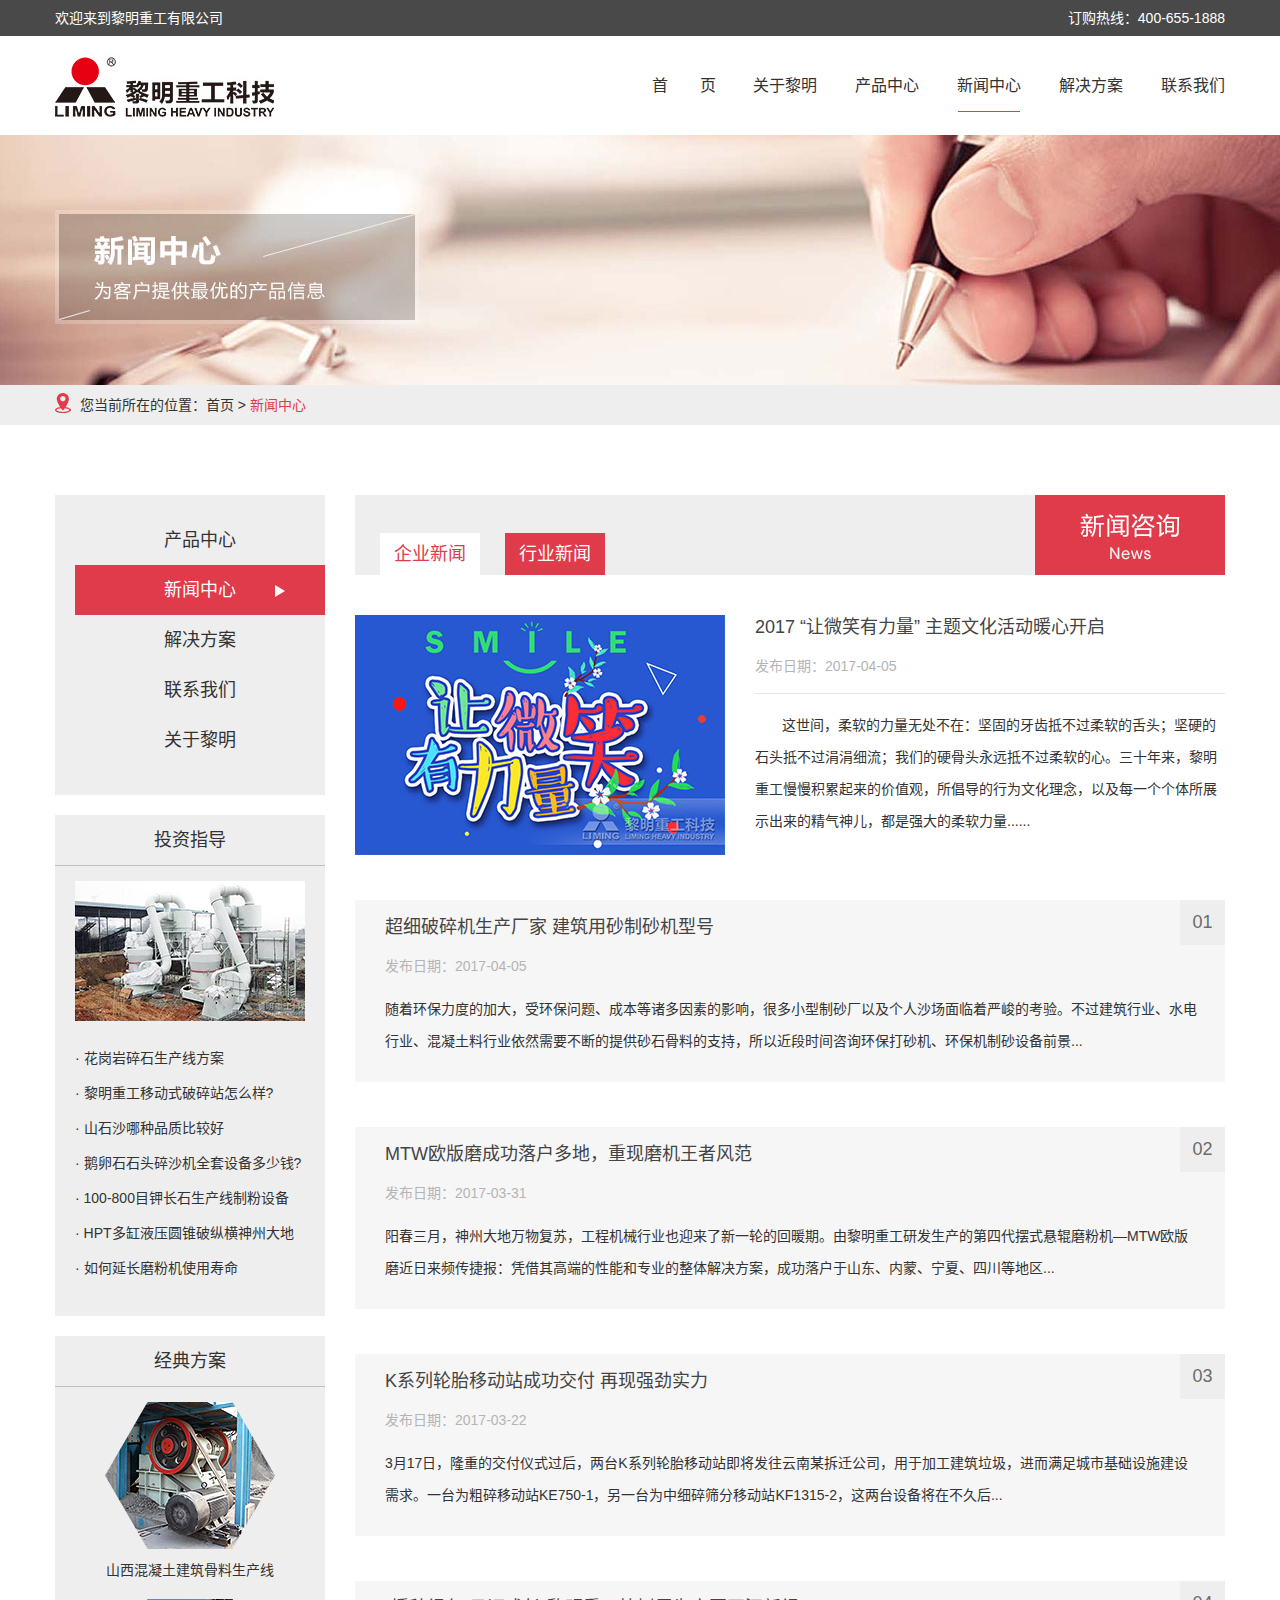
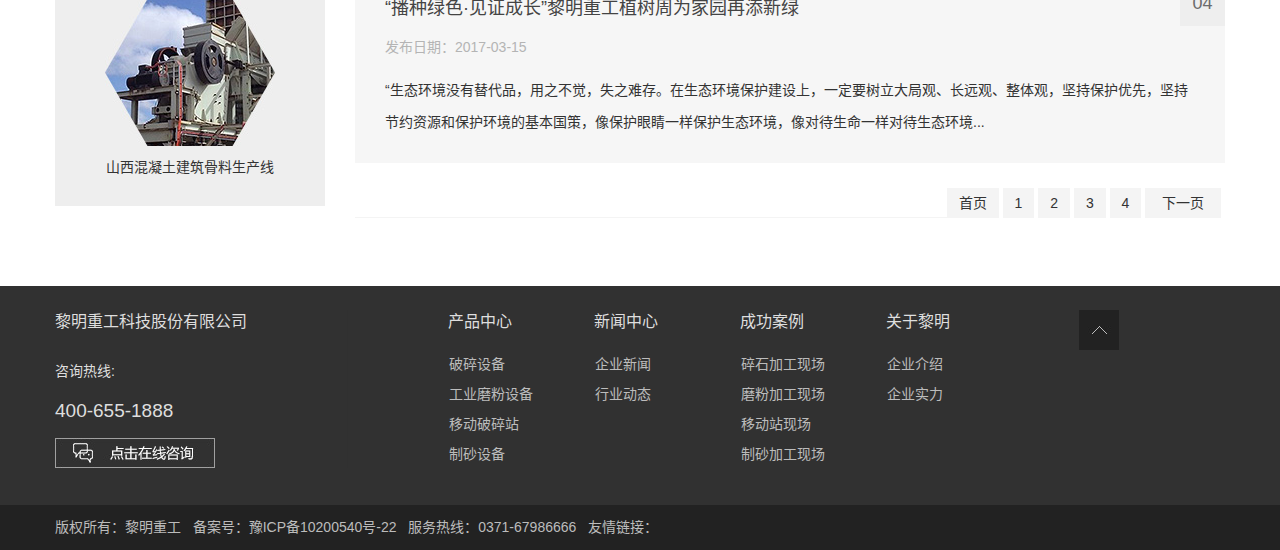
<file: news_index.html>
<!DOCTYPE html>
<html lang="zh-cn">
<head>
	<meta charset="UTF-8">
	<title>Document</title>
	<meta http-equiv="X-UA-Compatible" content="IE=edge">
	<meta name="renderer" content="webkit">
	<meta name="viewport" content="width=device-width, initial-scale=1.0">
	<link rel="stylesheet" type="text/css" href="css/pintuer.css">
	<link rel="stylesheet" type="text/css" href="css/style.css">
	<link rel="stylesheet" type="text/css" href="css/index.css">
	<script type="text/javascript" src="js/jquery.js"></script>
	<script type="text/javascript" src="js/pintuer.js"></script>
</head>
<body id="news">
	<header>
		<div class="container"><span class="float-left">欢迎来到黎明重工有限公司</span><span class="float-right">订购热线：400-655-1888</span></div>
	</header>
	<nav class="container">
		<div class=" xs3 doc-logo">
			<button class="button icon-navicon float-right" data-target="#nav-link1" style="margin-top: 40px;"></button>
			<a href="index.html"><img src="img/logo.jpg" class="img-responsive"></a>
		</div>
		<div class="xs9  doc-nav">
			<ul class="nav nav-inline nav-navicon" id="nav-link1">
				<li><a href="index.html" id="in">首&nbsp;&nbsp;&nbsp;&nbsp;&nbsp;&nbsp;&nbsp;页</a></li>
				<li><a href="about_us.html" id="ab">关于黎明</a></li>
				<li><a href="product_index.html" id="pr">产品中心</a></li>
				<li><a href="news_index.html" id="ne">新闻中心</a></li>
				<li><a href="case_index.html" id="ca">解决方案</a></li>
				<li><a href="contact_us.html" id="co">联系我们</a></li>
			</ul>
		</div>
	</nav>
	<div class="banner"><img src="img/bannernews.jpg"></div>
	<div class="location"><div class="container"><img src="img/location.jpg" height="20" width="16"><span> 您当前所在的位置：<a href="index.html">首页</a> &gt; <span style="color: #e03b4b;">新闻中心</span></span></div></div>
	<div class="container" style="margin-bottom: 60px;">
		<div class="line-big aside">
			<aside class="xm3">
				<div class="na">
					<ul>
						<a href="product_index.html"><li id="pr1">产品中心<img src="img/triangle.jpg"style="position: absolute;left: 200px;top: 20px;"></li></a>
						<a href="news_index.html"><li id="ne1">新闻中心<img src="img/triangle.jpg"style="position: absolute;left: 200px;top: 20px;"></li></a>
						<a href="case_index.html"><li id="ca1">解决方案<img src="img/triangle.jpg"style="position: absolute;left: 200px;top: 20px;"></li></a>
						<a href="contact_us.html"><li id="co1">联系我们<img src="img/triangle.jpg"style="position: absolute;left: 200px;top: 20px;"></li></a>
						<a href="about_us.html"><li id="ab1">关于黎明<img src="img/triangle.jpg"style="position: absolute;left: 200px;top: 20px;"></li></a>
					</ul></div>
				<div class="touzi">
					<p>投资指导</p>
					<div style="text-align: center"><a href="product_article.html"><img src="img/touzi.jpg" height="140" width="230" style="max-width: 100%"></a></div>
					<ul>
						<a href="news_article.html"><li>· 花岗岩碎石生产线方案 </li></a>
						<a href="news_article.html"><li>· 黎明重工移动式破碎站怎么样?</li></a>
						<a href="news_article.html"><li>· 山石沙哪种品质比较好</li></a>
						<a href="news_article.html"><li>· 鹅卵石石头碎沙机全套设备多少钱?</li></a>
						<a href="news_article.html"><li>· 100-800目钾长石生产线制粉设备</li></a>
						<a href="news_article.html"><li>· HPT多缸液压圆锥破纵横神州大地</li></a>
						<a href="news_article.html"><li>· 如何延长磨粉机使用寿命</li></a>
					</ul>
				</div>
				<div class="fangan" style="text-align: center">
					<p>经典方案</p>
					<a href="case_article.html"><img src="img/pro1.jpg" height="147" width="170">
					<span style="display: block;margin: 10px 0 20px">山西混凝土建筑骨料生产线</span></a>
					<a href="case_article.html"><img src="img/pro2.jpg" height="147" width="170">
					<span style="display: block;margin-top: 10px;">山西混凝土建筑骨料生产线</span></a>
				</div>
			</aside>
			<article class="xm9">
				<div class="clearfix news_top"><a href="news_index.html"><p class="active">企业新闻</p></a><a href="news_index1.html"><p>行业新闻</p></a><img src="img/news.jpg" height="80" width="190" class="float-right new_hd"></div>
				<section class="clearfix" style="margin-top: 40px;">
					<div class="news_cover"><a href="news_article.html"><img src="img/news_cover.jpg" class="img-responsive img-wid"></a></div>
					<a href="news_article.html"><div class="xl12 news_con"><p class="news_title">2017 “让微笑有力量” 主题文化活动暖心开启</p><p class="news_time">发布日期：2017-04-05</p><p class="news_cont">&nbsp;&nbsp;&nbsp;&nbsp;&nbsp;&nbsp;&nbsp;这世间，柔软的力量无处不在：坚固的牙齿抵不过柔软的舌头；坚硬的石头抵不过涓涓细流；我们的硬骨头永远抵不过柔软的心。三十年来，黎明重工慢慢积累起来的价值观，所倡导的行为文化理念，以及每一个个体所展示出来的精气神儿，都是强大的柔软力量......</p></div></a>
				</section></a>
				<a href="news_article.html"><section class="news_sin">
					<p class="news_title news_title1">超细破碎机生产厂家 建筑用砂制砂机型号</p>
					<p class="news_time1">发布日期：2017-04-05</p>
					<p class="news_cont">随着环保力度的加大，受环保问题、成本等诸多因素的影响，很多小型制砂厂以及个人沙场面临着严峻的考验。不过建筑行业、水电行业、混凝土料行业依然需要不断的提供砂石骨料的支持，所以近段时间咨询环保打砂机、环保机制砂设备前景...</p>
					<div class="news_num">01</div>
				</section></a>
				<a href="news_article.html"><section class="news_sin">
					<p class="news_title news_title1">MTW欧版磨成功落户多地，重现磨机王者风范</p>
					<p class="news_time1">发布日期：2017-03-31</p>
					<p class="news_cont">阳春三月，神州大地万物复苏，工程机械行业也迎来了新一轮的回暖期。由黎明重工研发生产的第四代摆式悬辊磨粉机—MTW欧版磨近日来频传捷报：凭借其高端的性能和专业的整体解决方案，成功落户于山东、内蒙、宁夏、四川等地区...</p>
					<div class="news_num">02</div>
				</section></a>
				<a href="news_article.html"><section class="news_sin">
					<p class="news_title news_title1">K系列轮胎移动站成功交付 再现强劲实力</p>
					<p class="news_time1">发布日期：2017-03-22</p>
					<p class="news_cont">3月17日，隆重的交付仪式过后，两台K系列轮胎移动站即将发往云南某拆迁公司，用于加工建筑垃圾，进而满足城市基础设施建设需求。一台为粗碎移动站KE750-1，另一台为中细碎筛分移动站KF1315-2，这两台设备将在不久后...</p>
					<div class="news_num">03</div>
				</section></a>
				<a href="news_article.html"><section class="news_sin">
					<p class="news_title news_title1">“播种绿色·见证成长”黎明重工植树周为家园再添新绿</p>
					<p class="news_time1">发布日期：2017-03-15</p>
					<p class="news_cont">“生态环境没有替代品，用之不觉，失之难存。在生态环境保护建设上，一定要树立大局观、长远观、整体观，坚持保护优先，坚持节约资源和保护环境的基本国策，像保护眼睛一样保护生态环境，像对待生命一样对待生态环境...</p>
					<div class="news_num">04</div>
				</section></a>
				<div>
							<div class="news_hidden float-left news_list_hidden"></div>
							<ul class="pagination  float-right news_pagination">
							    <li><a href="#">首页</a> </li>
							    <li><a href="#">1</a> </li>
							    <li><a href="#">2</a> </li>
							    <li><a href="#">3</a> </li>
							    <li><a href="#">4</a> </li>
							    <li><a href="#" style="padding-right: 17px;padding-left: 17px;">下一页</a></li>
							</ul>
							
						</div>
			</article>
		</div>
	</div>
	<footer class="footer">
		<div class="container">
			<div class="xs12 xm3 bottom_left">
				<div class=" lianxi">
					<p>黎明重工科技股份有限公司</p>
					<p style="padding-top: 10px;">咨询热线:</p>
					<p>400-655-1888</p>
					<a href="#"><img src="img/zixun.jpg"></a>
				</div>
			</div>
			<div class="xs6 xm9 bottom_right">
				<div class="bottom_list">
					<div class="xs12 xm2">
						<p>产品中心</p>
						<ul>
							<li><a href="product_index.html">破碎设备</a></li>
							<li><a href="product_index.html">工业磨粉设备</a></li>
							<li><a href="product_index.html">移动破碎站</a></li>
							<li><a href="product_index.html">制砂设备</a></li>
						</ul>
					</div>
					<div class="xs12 xm2">
						<p>新闻中心</p>
						<ul>
							<li><a href="news_index.html">企业新闻</a></li>
							<li><a href="news_index.html">行业动态</a></li>
						</ul>
					</div>
					<div class="xs12 xm2">
						<p>成功案例</p>
						<ul>
							<li><a href="case_index.html">碎石加工现场</a></li>
							<li><a href="case_index.html">磨粉加工现场</a></li>
							<li><a href="case_index.html">移动站现场</a></li>
							<li><a href="case_index.html">制砂加工现场</a></li>
						</ul>
					</div>
					<div class="xs12 xm2">
						<p>关于黎明</p>
						<ul>
							<li><a href="about_us.html">企业介绍</a></li>
							<li><a href="about_us.html">企业实力</a></li>
						</ul>
					</div>
					<div class="xs12 xm2"><a href="#"><img src="img/gotop.jpg"></a></div>
				</div>
			</div>
		</div>
	</footer>
	<div class="f">
		<div class="container">
			<p>版权所有：黎明重工</p>&nbsp;&nbsp;&nbsp;<p>备案号：豫ICP备10200540号-22</p>&nbsp;&nbsp;&nbsp;<p>服务热线：0371-67986666 </p>&nbsp;&nbsp;&nbsp;<p>友情链接：</p>
		</div>
	</div>
	<div class="clearfix" id="fix_footer">
            <a href="index.html">
                <span class="icon-home"></span>
                <p>首页</p>
            </a>
            <a href="product_index.html">
                <span class="icon-th"></span>
                <p>产品</p>
            </a>
            <a href="case_index.html">
                <span class="icon-plus-circle"></span>
                <p>案例</p>
            </a>
            <a href="javascript:openZoosUrl('chatwin')">
                <span class="icon-envelope"></span>
                <p>留言</p>
            </a>
        </div>
</body>
</html>
</file>
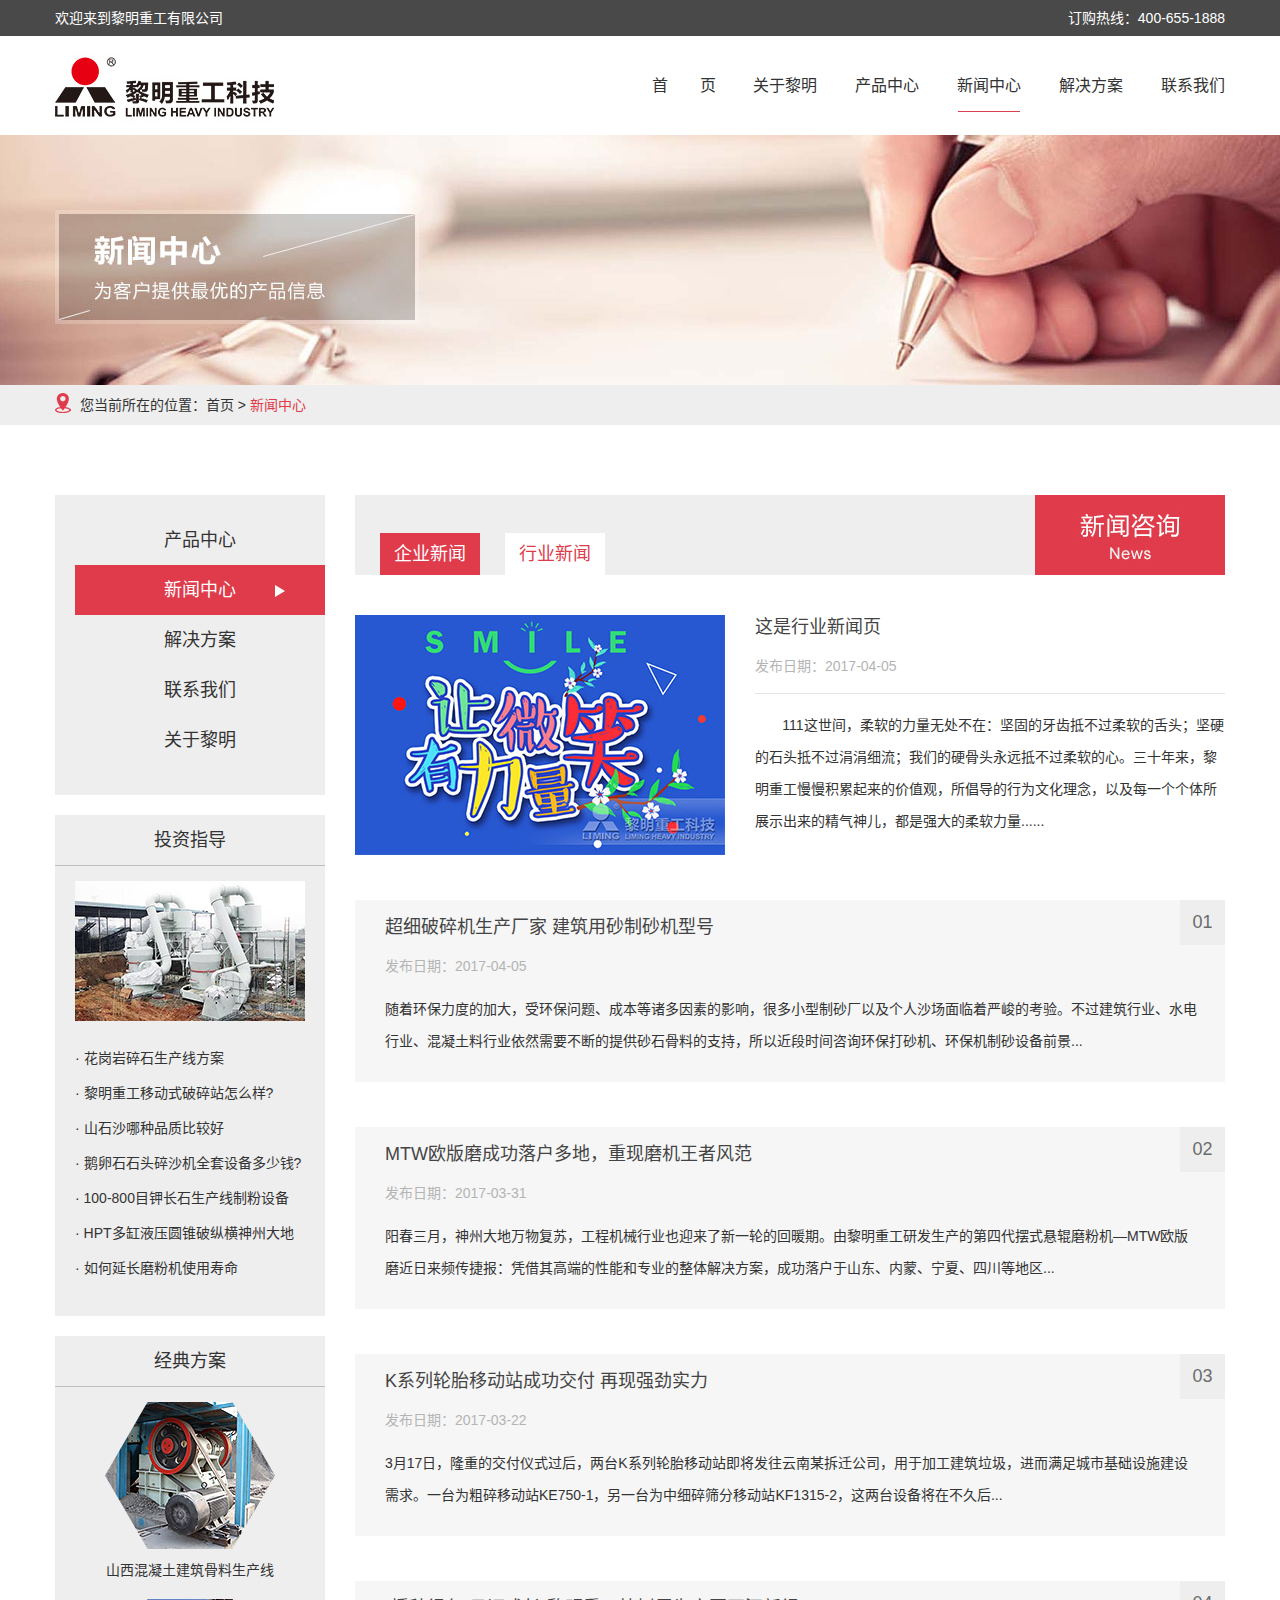
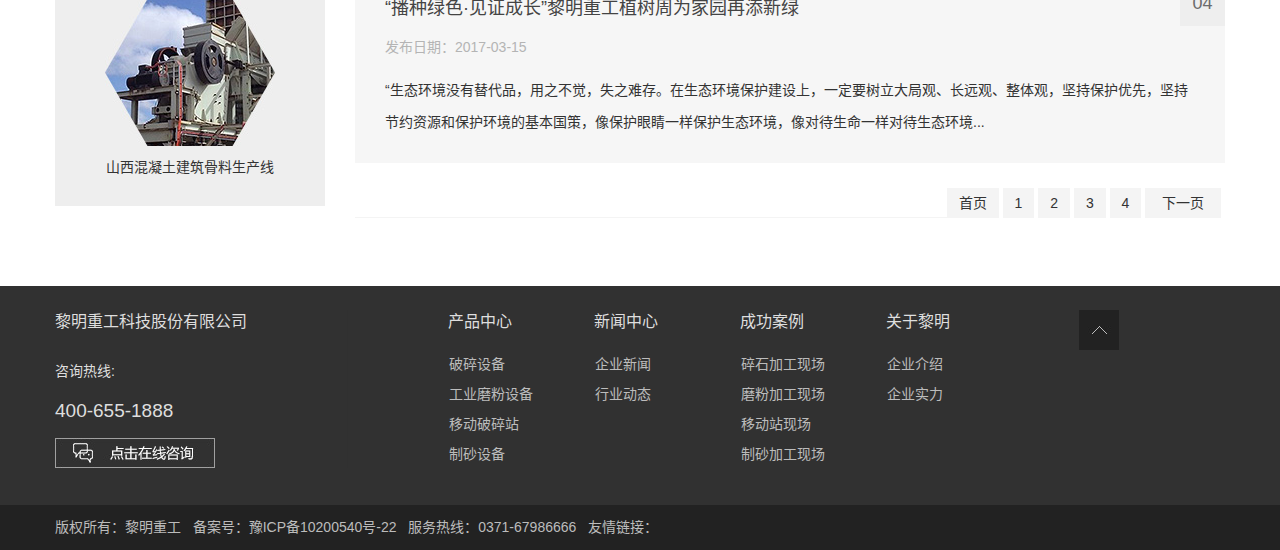
<file: news_index1.html>
<!DOCTYPE html>
<html lang="zh-cn">
<head>
	<meta charset="UTF-8">
	<title>Document</title>
	<meta http-equiv="X-UA-Compatible" content="IE=edge">
	<meta name="renderer" content="webkit">
	<meta name="viewport" content="width=device-width, initial-scale=1.0">
	<link rel="stylesheet" type="text/css" href="css/pintuer.css">
	<link rel="stylesheet" type="text/css" href="css/style.css">
	<link rel="stylesheet" type="text/css" href="css/index.css">
	<script type="text/javascript" src="js/jquery.js"></script>
	<script type="text/javascript" src="js/pintuer.js"></script>
</head>
<body id="news">
	<header>
		<div class="container"><span class="float-left">欢迎来到黎明重工有限公司</span><span class="float-right">订购热线：400-655-1888</span></div>
	</header>
	<nav class="container">
		<div class=" xs3 doc-logo">
			<button class="button icon-navicon float-right" data-target="#nav-link1" style="margin-top: 40px;"></button>
			<a href="index.html"><img src="img/logo.jpg" class="img-responsive"></a>
		</div>
		<div class="xs9  doc-nav">
			<ul class="nav nav-inline nav-navicon" id="nav-link1">
				<li><a href="index.html" id="in">首&nbsp;&nbsp;&nbsp;&nbsp;&nbsp;&nbsp;&nbsp;页</a></li>
				<li><a href="about_us.html" id="ab">关于黎明</a></li>
				<li><a href="product_index.html" id="pr">产品中心</a></li>
				<li><a href="news_index.html" id="ne">新闻中心</a></li>
				<li><a href="case_index.html" id="ca">解决方案</a></li>
				<li><a href="contact_us.html" id="co">联系我们</a></li>
			</ul>
		</div>
	</nav>
	<div class="banner"><img src="img/bannernews.jpg"></div>
	<div class="location"><div class="container"><img src="img/location.jpg" height="20" width="16"><span> 您当前所在的位置：<a href="index.html">首页</a> &gt; <span style="color: #e03b4b;">新闻中心</span></span></div></div>
	<div class="container" style="margin-bottom: 60px;">
		<div class="line-big aside">
			<aside class="xm3">
				<div class="na">
					<ul>
						<a href="product_index.html"><li id="pr1">产品中心<img src="img/triangle.jpg"style="position: absolute;left: 200px;top: 20px;"></li></a>
						<a href="news_index.html"><li id="ne1">新闻中心<img src="img/triangle.jpg"style="position: absolute;left: 200px;top: 20px;"></li></a>
						<a href="case_index.html"><li id="ca1">解决方案<img src="img/triangle.jpg"style="position: absolute;left: 200px;top: 20px;"></li></a>
						<a href="contact_us.html"><li id="co1">联系我们<img src="img/triangle.jpg"style="position: absolute;left: 200px;top: 20px;"></li></a>
						<a href="about_us.html"><li id="ab1">关于黎明<img src="img/triangle.jpg"style="position: absolute;left: 200px;top: 20px;"></li></a>
					</ul></div>
				<div class="touzi">
					<p>投资指导</p>
					<div style="text-align: center"><a href="product_article.html"><img src="img/touzi.jpg" height="140" width="230" style="max-width: 100%"></a></div>
					<ul>
						<a href="news_article.html"><li>· 花岗岩碎石生产线方案 </li></a>
						<a href="news_article.html"><li>· 黎明重工移动式破碎站怎么样?</li></a>
						<a href="news_article.html"><li>· 山石沙哪种品质比较好</li></a>
						<a href="news_article.html"><li>· 鹅卵石石头碎沙机全套设备多少钱?</li></a>
						<a href="news_article.html"><li>· 100-800目钾长石生产线制粉设备</li></a>
						<a href="news_article.html"><li>· HPT多缸液压圆锥破纵横神州大地</li></a>
						<a href="news_article.html"><li>· 如何延长磨粉机使用寿命</li></a>
					</ul>
				</div>
				<div class="fangan" style="text-align: center">
					<p>经典方案</p>
					<a href="case_article.html"><img src="img/pro1.jpg" height="147" width="170">
					<span style="display: block;margin: 10px 0 20px">山西混凝土建筑骨料生产线</span></a>
					<a href="case_article.html"><img src="img/pro2.jpg" height="147" width="170">
					<span style="display: block;margin-top: 10px;">山西混凝土建筑骨料生产线</span></a>
				</div>
			</aside>
			<article class="xm9">
				<div class="clearfix news_top"><a href="news_index.html"><p>企业新闻</p></a><a href="news_index.html"><p class="active">行业新闻</p></a><img src="img/news.jpg" height="80" width="190" class="float-right new_hd"></div>
				<section class="clearfix" style="margin-top: 40px;">
					<div class="news_cover"><a href="news_article.html"><img src="img/news_cover.jpg" class="img-responsive img-wid"></a></div>
					<a href="news_article.html"><div class="xl12 news_con"><p class="news_title">这是行业新闻页</p><p class="news_time">发布日期：2017-04-05</p><p class="news_cont">&nbsp;&nbsp;&nbsp;&nbsp;&nbsp;&nbsp;&nbsp;111这世间，柔软的力量无处不在：坚固的牙齿抵不过柔软的舌头；坚硬的石头抵不过涓涓细流；我们的硬骨头永远抵不过柔软的心。三十年来，黎明重工慢慢积累起来的价值观，所倡导的行为文化理念，以及每一个个体所展示出来的精气神儿，都是强大的柔软力量......</p></div></a>
				</section></a>
				<a href="news_article.html"><section class="news_sin">
					<p class="news_title news_title1">超细破碎机生产厂家 建筑用砂制砂机型号</p>
					<p class="news_time1">发布日期：2017-04-05</p>
					<p class="news_cont">随着环保力度的加大，受环保问题、成本等诸多因素的影响，很多小型制砂厂以及个人沙场面临着严峻的考验。不过建筑行业、水电行业、混凝土料行业依然需要不断的提供砂石骨料的支持，所以近段时间咨询环保打砂机、环保机制砂设备前景...</p>
					<div class="news_num">01</div>
				</section></a>
				<a href="news_article.html"><section class="news_sin">
					<p class="news_title news_title1">MTW欧版磨成功落户多地，重现磨机王者风范</p>
					<p class="news_time1">发布日期：2017-03-31</p>
					<p class="news_cont">阳春三月，神州大地万物复苏，工程机械行业也迎来了新一轮的回暖期。由黎明重工研发生产的第四代摆式悬辊磨粉机—MTW欧版磨近日来频传捷报：凭借其高端的性能和专业的整体解决方案，成功落户于山东、内蒙、宁夏、四川等地区...</p>
					<div class="news_num">02</div>
				</section></a>
				<a href="news_article.html"><section class="news_sin">
					<p class="news_title news_title1">K系列轮胎移动站成功交付 再现强劲实力</p>
					<p class="news_time1">发布日期：2017-03-22</p>
					<p class="news_cont">3月17日，隆重的交付仪式过后，两台K系列轮胎移动站即将发往云南某拆迁公司，用于加工建筑垃圾，进而满足城市基础设施建设需求。一台为粗碎移动站KE750-1，另一台为中细碎筛分移动站KF1315-2，这两台设备将在不久后...</p>
					<div class="news_num">03</div>
				</section></a>
				<a href="news_article.html"><section class="news_sin">
					<p class="news_title news_title1">“播种绿色·见证成长”黎明重工植树周为家园再添新绿</p>
					<p class="news_time1">发布日期：2017-03-15</p>
					<p class="news_cont">“生态环境没有替代品，用之不觉，失之难存。在生态环境保护建设上，一定要树立大局观、长远观、整体观，坚持保护优先，坚持节约资源和保护环境的基本国策，像保护眼睛一样保护生态环境，像对待生命一样对待生态环境...</p>
					<div class="news_num">04</div>
				</section></a>
				<div>
							<div class="news_hidden float-left news_list_hidden"></div>
							<ul class="pagination  float-right news_pagination">
							    <li><a href="#">首页</a> </li>
							    <li><a href="#">1</a> </li>
							    <li><a href="#">2</a> </li>
							    <li><a href="#">3</a> </li>
							    <li><a href="#">4</a> </li>
							    <li><a href="#"  style="padding-right: 17px;padding-left: 17px;">下一页</a></li>
							</ul>
							
						</div>
			</article>
		</div>
	</div>
	<footer class="footer">
		<div class="container">
			<div class="xs12 xm3 bottom_left">
				<div class=" lianxi">
					<p>黎明重工科技股份有限公司</p>
					<p style="padding-top: 10px;">咨询热线:</p>
					<p>400-655-1888</p>
					<a href="#"><img src="img/zixun.jpg"></a>
				</div>
			</div>
			<div class="xs6 xm9 bottom_right">
				<div class="bottom_list">
					<div class="xs12 xm2">
						<p>产品中心</p>
						<ul>
							<li><a href="product_index.html">破碎设备</a></li>
							<li><a href="product_index.html">工业磨粉设备</a></li>
							<li><a href="product_index.html">移动破碎站</a></li>
							<li><a href="product_index.html">制砂设备</a></li>
						</ul>
					</div>
					<div class="xs12 xm2">
						<p>新闻中心</p>
						<ul>
							<li><a href="news_index.html">企业新闻</a></li>
							<li><a href="news_index.html">行业动态</a></li>
						</ul>
					</div>
					<div class="xs12 xm2">
						<p>成功案例</p>
						<ul>
							<li><a href="case_index.html">碎石加工现场</a></li>
							<li><a href="case_index.html">磨粉加工现场</a></li>
							<li><a href="case_index.html">移动站现场</a></li>
							<li><a href="case_index.html">制砂加工现场</a></li>
						</ul>
					</div>
					<div class="xs12 xm2">
						<p>关于黎明</p>
						<ul>
							<li><a href="about_us.html">企业介绍</a></li>
							<li><a href="about_us.html">企业实力</a></li>
						</ul>
					</div>
					<div class="xs12 xm2"><a href="#"><img src="img/gotop.jpg"></a></div>
				</div>
			</div>
		</div>
	</footer>
	<div class="f">
		<div class="container">
			<p>版权所有：黎明重工</p>&nbsp;&nbsp;&nbsp;<p>备案号：豫ICP备10200540号-22</p>&nbsp;&nbsp;&nbsp;<p>服务热线：0371-67986666 </p>&nbsp;&nbsp;&nbsp;<p>友情链接：</p>
		</div>
	</div>
	<div class="clearfix" id="fix_footer">
            <a href="index.html">
                <span class="icon-home"></span>
                <p>首页</p>
            </a>
            <a href="product_index.html">
                <span class="icon-th"></span>
                <p>产品</p>
            </a>
            <a href="case_index.html">
                <span class="icon-plus-circle"></span>
                <p>案例</p>
            </a>
            <a href="javascript:openZoosUrl('chatwin')">
                <span class="icon-envelope"></span>
                <p>留言</p>
            </a>
        </div>
</body>
</html>
</file>
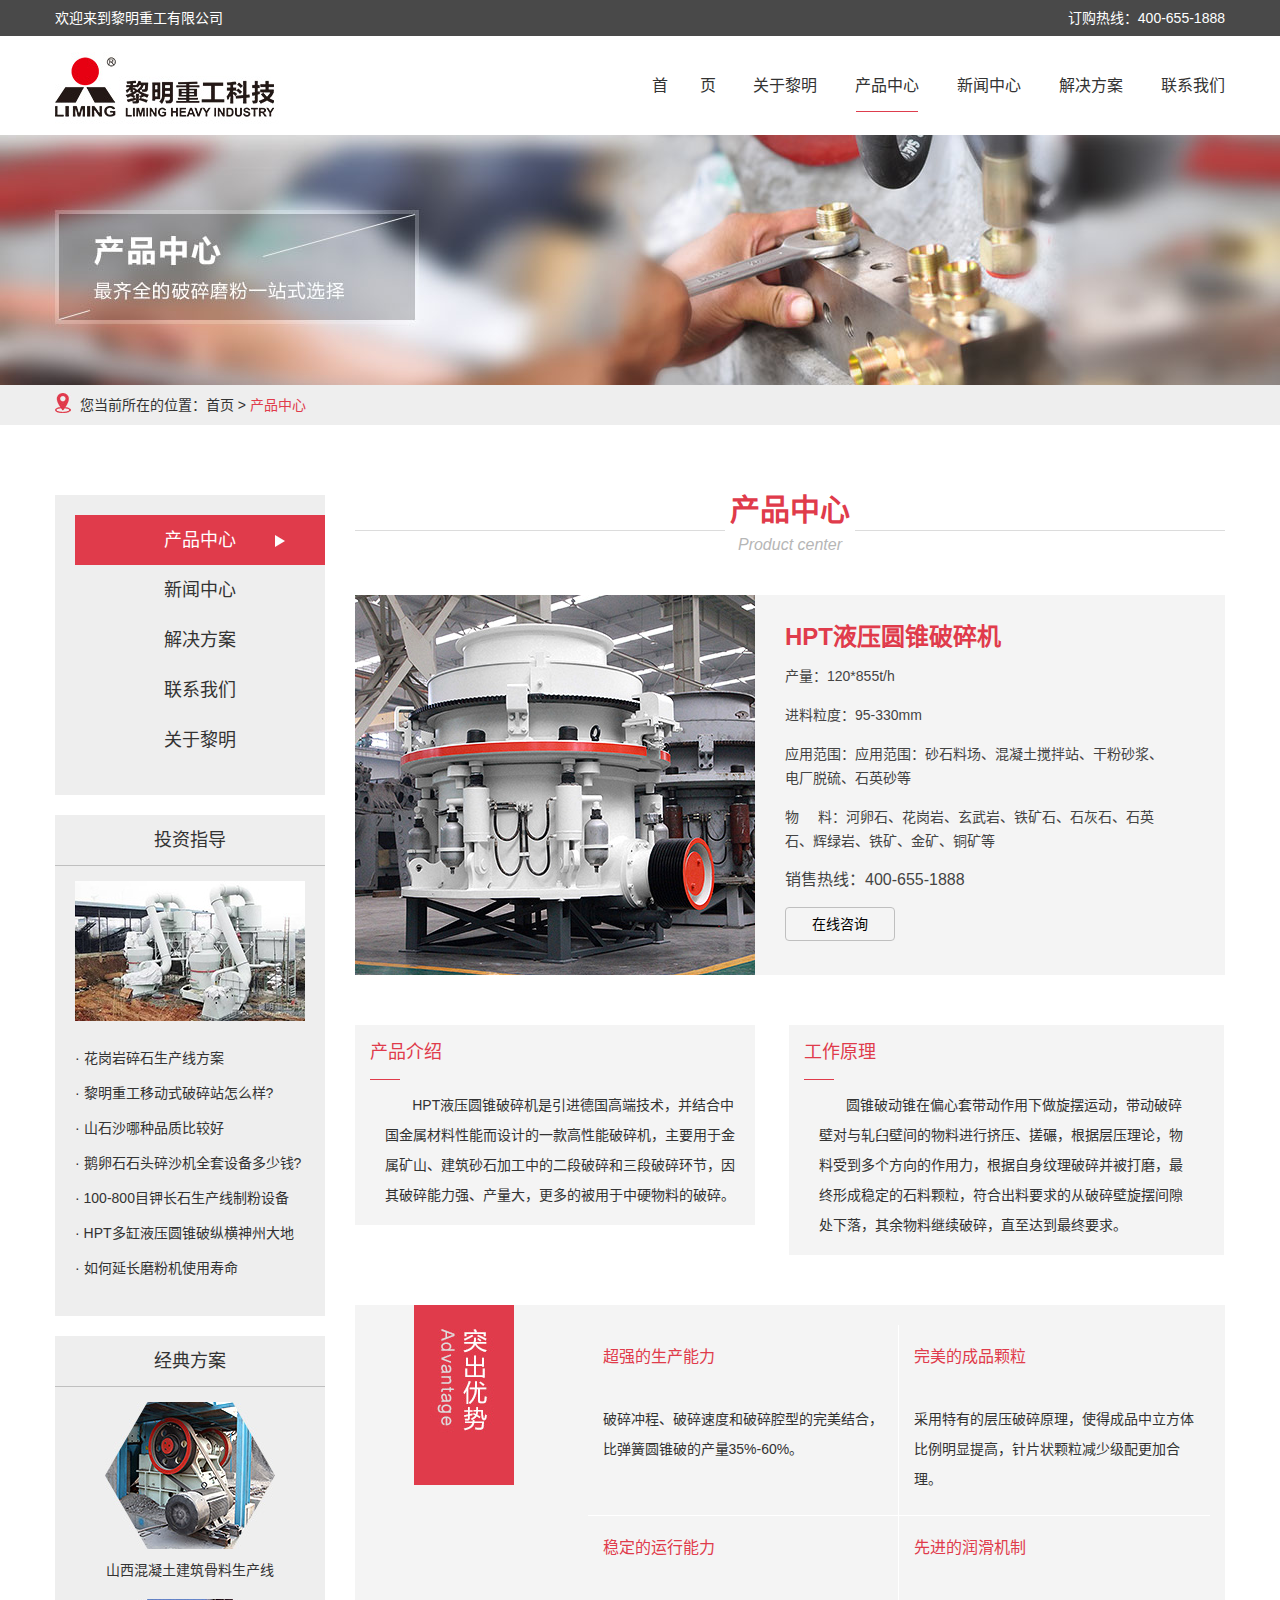
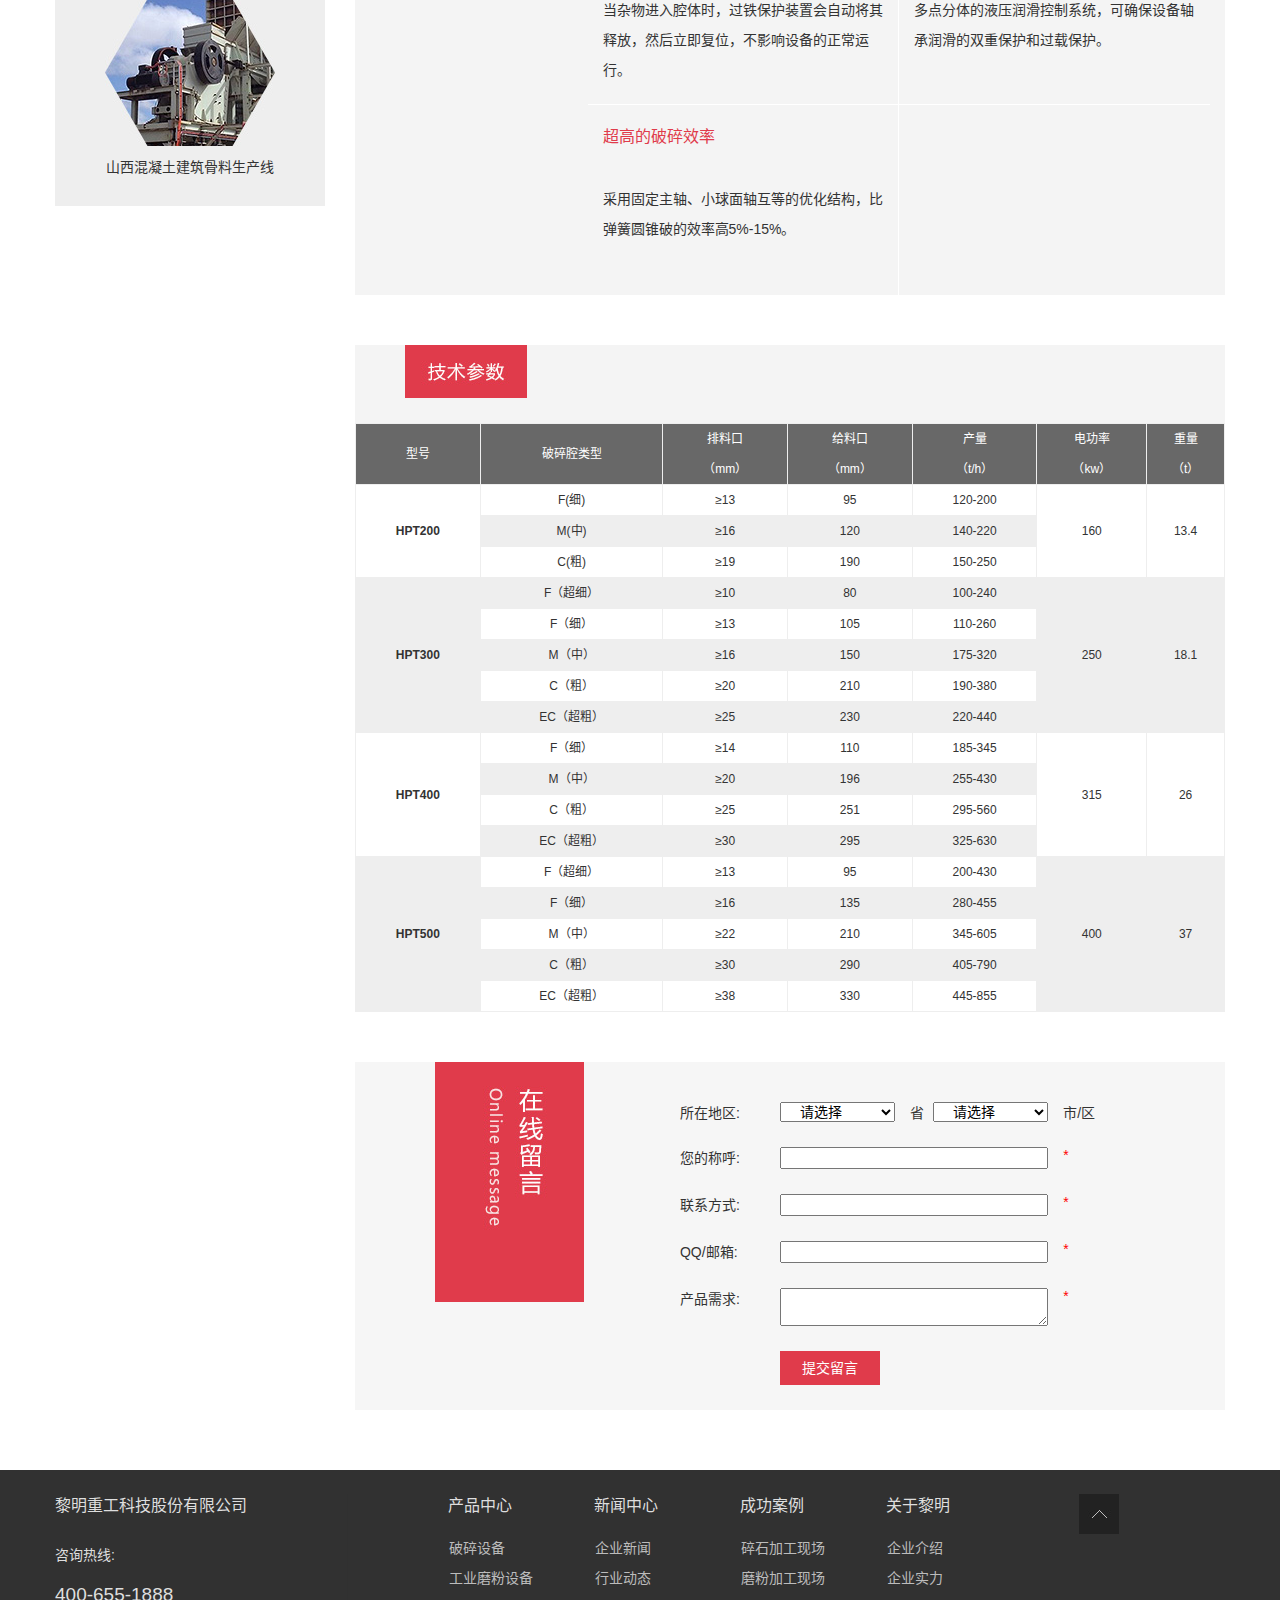
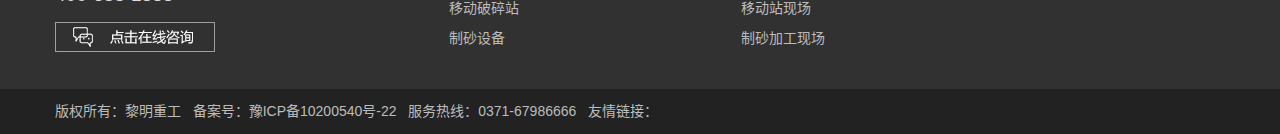
<file: product_article.html>
<!DOCTYPE html>
<html lang="zh-cn">
<head>
	<meta charset="UTF-8">
	<title>Document</title>
	<meta http-equiv="X-UA-Compatible" content="IE=edge">
	<meta name="renderer" content="webkit">
	<meta name="viewport" content="width=device-width, initial-scale=1.0">
	<link rel="stylesheet" type="text/css" href="css/pintuer.css">
	<link rel="stylesheet" type="text/css" href="css/style.css">
	<link rel="stylesheet" type="text/css" href="css/index.css">
	<script type="text/javascript" src="js/jquery.js"></script>
	<script type="text/javascript" src="js/pintuer.js"></script>
</head>
<body id="product">
	<header>
		<div class="container"><span class="float-left">欢迎来到黎明重工有限公司</span><span class="float-right">订购热线：400-655-1888</span></div>
	</header>
	<nav class="container">
		<div class=" xs3 doc-logo">
			<button class="button icon-navicon float-right" data-target="#nav-link1" style="margin-top: 40px;"></button>
			<a href="index.html"><img src="img/logo.jpg" class="img-responsive"></a>
		</div>
		<div class="xs9  doc-nav">
			<ul class="nav nav-inline nav-navicon" id="nav-link1">
				<li><a href="index.html" id="in">首&nbsp;&nbsp;&nbsp;&nbsp;&nbsp;&nbsp;&nbsp;页</a></li>
				<li><a href="about_us.html" id="ab">关于黎明</a></li>
				<li><a href="product_index.html" id="pr">产品中心</a></li>
				<li><a href="news_index.html" id="ne">新闻中心</a></li>
				<li><a href="case_index.html" id="ca">解决方案</a></li>
				<li><a href="contact_us.html" id="co">联系我们</a></li>
			</ul>
		</div>
	</nav>
	<div class="banner"><img src="img/bannerproduct.jpg"></div>
	<div class="location"><div class="container"><img src="img/location.jpg" height="20" width="16"><span> 您当前所在的位置：<a href="index.html">首页</a> &gt; <span style="color: #e03b4b;">产品中心</span></span></div></div>
	<div class="container" style="margin-bottom: 60px;">
		<div class="line-big aside">
			<aside class="xm3">
				<div class="na">
					<ul>
						<a href="product_index.html"><li id="pr1">产品中心<img src="img/triangle.jpg"style="position: absolute;left: 200px;top: 20px;"></li></a>
						<a href="news_index.html"><li id="ne1">新闻中心<img src="img/triangle.jpg"style="position: absolute;left: 200px;top: 20px;"></li></a>
						<a href="case_index.html"><li id="ca1">解决方案<img src="img/triangle.jpg"style="position: absolute;left: 200px;top: 20px;"></li></a>
						<a href="contact_us.html"><li id="co1">联系我们<img src="img/triangle.jpg"style="position: absolute;left: 200px;top: 20px;"></li></a>
						<a href="about_us.html"><li id="ab1">关于黎明<img src="img/triangle.jpg"style="position: absolute;left: 200px;top: 20px;"></li></a>
					</ul></div>
				<div class="touzi">
					<p>投资指导</p>
					<div style="text-align: center"><a href="product_article.html"><img src="img/touzi.jpg" height="140" width="230" style="max-width: 100%"></a></div>
					<ul>
						<a href="news_article.html"><li>· 花岗岩碎石生产线方案 </li></a>
						<a href="news_article.html"><li>· 黎明重工移动式破碎站怎么样?</li></a>
						<a href="news_article.html"><li>· 山石沙哪种品质比较好</li></a>
						<a href="news_article.html"><li>· 鹅卵石石头碎沙机全套设备多少钱?</li></a>
						<a href="news_article.html"><li>· 100-800目钾长石生产线制粉设备</li></a>
						<a href="news_article.html"><li>· HPT多缸液压圆锥破纵横神州大地</li></a>
						<a href="news_article.html"><li>· 如何延长磨粉机使用寿命</li></a>
					</ul>
				</div>
				<div class="fangan" style="text-align: center">
					<p>经典方案</p>
					<a href="case_article.html"><img src="img/pro1.jpg" height="147" width="170">
					<span style="display: block;margin: 10px 0 20px">山西混凝土建筑骨料生产线</span></a>
					<a href="case_article.html"><img src="img/pro2.jpg" height="147" width="170">
					<span style="display: block;margin-top: 10px;">山西混凝土建筑骨料生产线</span></a>
				</div>
			</aside>
			<article class="xm9">
				<section class="pro_title"><span>产品中心</span><br/><span>&nbsp;&nbsp;&nbsp;Product center&nbsp;&nbsp;&nbsp;</span></section>
				<section class="clearfix" style="background-color: #f4f4f4;">
					<img src="img/pro_art1.jpg" class=" xl12 xs12 pro_art_img">
					<div class="xb6 pro_art_r"><p class="pro_art_title">HPT液压圆锥破碎机</p><p class="pro_art_intro">产量：120*855t/h</p><p class="pro_art_intro">进料粒度：95-330mm</p><p class="pro_art_intro">应用范围：应用范围：砂石料场、混凝土搅拌站、干粉砂浆、电厂脱硫、石英砂等</p><p class="pro_art_intro">物&nbsp;&nbsp;&nbsp;&nbsp;&nbsp;料：河卵石、花岗岩、玄武岩、铁矿石、石灰石、石英石、辉绿岩、铁矿、金矿、铜矿等</p><p class="pro_art_intro" style="font-size: 16px;">销售热线：400-655-1888</p><a href="#"><button class="button pro_but" style="width:110px;">在线咨询</button></a></div>
				</section>
				<section class="clearfix pro_jieshao" style="margin-bottom: 50px;">
					<div class="xb6 pro_art_ml clearfix" style="background-color: #f4f4f4;"><p class="pro_bt">产品介绍</p><img src="img/pro_art_line.jpg"><p class="pro_bc">&nbsp;&nbsp;&nbsp;&nbsp;&nbsp;&nbsp;&nbsp;HPT液压圆锥破碎机是引进德国高端技术，并结合中国金属材料性能而设计的一款高性能破碎机，主要用于金属矿山、建筑砂石加工中的二段破碎和三段破碎环节，因其破碎能力强、产量大，更多的被用于中硬物料的破碎。</p></div>
					<div class="xb6 pro_art_mr clearfix" style="background-color: #f4f4f4;"><p class="pro_bt">工作原理</p><img src="img/pro_art_line.jpg"><p class="pro_bc">&nbsp;&nbsp;&nbsp;&nbsp;&nbsp;&nbsp;&nbsp;圆锥破动锥在偏心套带动作用下做旋摆运动，带动破碎壁对与轧臼壁间的物料进行挤压、搓碾，根据层压理论，物料受到多个方向的作用力，根据自身纹理破碎并被打磨，最终形成稳定的石料颗粒，符合出料要求的从破碎壁旋摆间隙处下落，其余物料继续破碎，直至达到最终要求。</p></div>
				</section>
				<section class="clearfix" style="background-color: #f4f4f4;">
					<div class="xb3 pro_hd"><img src="img/pro_adv.jpg" class="img-responsive"style="margin: 0 auto;"></div>
					<div class="xb9 pro_adv" style="padding-top: 20px;">
						<div class="xb6 pro_br"><p>超强的生产能力</p><p>破碎冲程、破碎速度和破碎腔型的完美结合，比弹簧圆锥破的产量35%-60%。</p></div>
						<div class="xb6"><p>完美的成品颗粒</p><p>采用特有的层压破碎原理，使得成品中立方体比例明显提高，针片状颗粒减少级配更加合理。</p></div>
						<div class="xb6 pro_br pro_bd"><p>稳定的运行能力</p><p>当杂物进入腔体时，过铁保护装置会自动将其释放，然后立即复位，不影响设备的正常运行。</p></div>
						<div class="xb6 pro_bd"><p>先进的润滑机制</p><p>多点分体的液压润滑控制系统，可确保设备轴承润滑的双重保护和过载保护。</p></div>
						<div class="xb6 pro_br"><p>超高的破碎效率</p><p>采用固定主轴、小球面轴互等的优化结构，比弹簧圆锥破的效率高5%-15%。</p></div>
						
						
					</div>
				</section>
				<section class="clearfix pro_canshu" style="background-color: #f4f4f4;margin-top: 50px;margin-bottom: 50px;">
				<img src="img/pro_canshu.jpg" height="53" width="122" style="margin-left: 50px;margin-bottom: 25px;">
					<script>
					document.writeln("<table class=\"product-params\" width=\"100%\" border=\"0\" cellspacing=\"1\" bgcolor=\"#eeeeee\" style=\"font-size:12px;text-align:center;line-height:30px\"><tr style=\"color:#FFF;line-height:30px\" bgcolor=\"#686868\"><td height=\"44\">型号</td><td>破碎腔类型</td><td>排料口<br>（mm）</td><td>给料口<br>（mm）</td><td>产量<br>（t/h）</td><td>电功率<br>（kw）</td><td>重量<br>（t）</td></tr><tr class=\"col-1\" bgcolor=\"#FFFFFF\"><td rowspan=\"3\"><strong>HPT200</strong></td><td>F(细)</td><td>≥13</td><td>95</td><td>120-200</td><td rowspan=\"3\">160</td><td rowspan=\"3\">13.4</td></tr><tr class=\"col-1\"><td>M(中)</td><td>≥16</td><td>120</td><td>140-220</td></tr><tr class=\"col-1\" bgcolor=\"#FFFFFF\"><td>C(粗)</td><td>≥19</td><td>190</td><td>150-250</td></tr><tr class=\"col-2\"><td rowspan=\"5\"><strong>HPT300</strong></td><td>F（超细）</td><td>≥10</td><td>80</td><td>100-240</td><td rowspan=\"5\">250</td><td rowspan=\"5\">18.1</td></tr><tr class=\"col-2\" bgcolor=\"#FFFFFF\"><td>F（细）</td><td>≥13</td><td>105</td><td>110-260</td></tr><tr class=\"col-2\"><td>M（中）</td><td>≥16</td><td>150</td><td>175-320</td></tr><tr class=\"col-2\" bgcolor=\"#FFFFFF\"><td>C（粗）</td><td>≥20</td><td>210</td><td>190-380</td></tr><tr class=\"col-2\"><td>EC（超粗）</td><td>≥25</td><td>230</td><td>220-440</td></tr><tr class=\"col-3\" bgcolor=\"#FFFFFF\"><td rowspan=\"4\"><strong>HPT400</strong></td><td>F（细）</td><td>≥14</td><td>110</td><td>185-345</td><td rowspan=\"4\">315</td><td rowspan=\"4\">26</td></tr><tr class=\"col-3\"><td>M（中）</td><td>≥20</td><td>196</td><td>255-430</td></tr><tr class=\"col-3\" bgcolor=\"#FFFFFF\"><td>C（粗）</td><td>≥25</td><td>251</td><td>295-560</td></tr><tr class=\"col-3\"><td>EC（超粗）</td><td>≥30</td><td>295</td><td>325-630</td></tr><tr class=\"col-4\"><td rowspan=\"5\"><strong>HPT500</strong></td><td bgcolor=\"#FFFFFF\">F（超细）</td><td bgcolor=\"#FFFFFF\">≥13</td><td bgcolor=\"#FFFFFF\">95</td><td bgcolor=\"#FFFFFF\">200-430</td><td rowspan=\"5\">400</td><td rowspan=\"5\">37</td></tr><tr class=\"col-4\"><td>F（细）</td><td>≥16</td><td>135</td><td>280-455</td></tr><tr class=\"col-4\" bgcolor=\"#FFFFFF\"><td>M（中）</td><td>≥22</td><td>210</td><td>345-605</td></tr><tr class=\"col-4\"><td>C（粗）</td><td>≥30</td><td>290</td><td>405-790</td></tr><tr class=\"col-4\" bgcolor=\"#FFFFFF\"><td>EC（超粗）</td><td>≥38</td><td>330</td><td>445-855</td></tr></table>");</script>
				</section>
			</article>
			<div class="xm9" style="float:right">
			<article class="xm12 form clearfix">
				<div class="xm4"><img src="img/online_message.jpg" class="b-img"><img src="img/online_message2.jpg" class="s-img"></div>
				<form class="xm7">
					<span class="xl12 xs3">所在地区:</span>
					<select class="xl7 xs3"><option>请选择</option></select>
					<span class="xl4 xs1">省</span>
					<select class="xl7 xs3"><option>请选择</option></select>
					<span class="xl4 xs2">市/区</span>
					<span class="xl12 xs3">您的称呼:</span>
					<input type="text" class="xl11 xs7"/>
					<span class="xl1 xs1" style="color:red">*</span>
					<span class="xl12 xs3">联系方式:</span>
					<input type="text" class="xl11 xs7"/>
					<span class="xl1 xs1" style="color:red">*</span>
					<span class="xl12 xs3">QQ/邮箱:</span>
					<input type="text" class="xl11 xs7"/>
					<span class="xl1 xs1" style="color:red">*</span>
					<span class="xl12 xs3">产品需求:</span>
					<textarea class="xl11 xs7"></textarea>
					<span class="xl1 xs1" style="color:red">*</span>
					<div class="xs3"></div>
					<div class="form_sub xl11 xs3">
                                <input type="submit" class="button ind_but-int" value="提交留言">
                            </div>
				</form>
			</article></div>
		</div>
	</div>
	<footer class="footer">
		<div class="container">
			<div class="xs12 xm3 bottom_left">
				<div class=" lianxi">
					<p>黎明重工科技股份有限公司</p>
					<p style="padding-top: 10px;">咨询热线:</p>
					<p>400-655-1888</p>
					<a href="#"><img src="img/zixun.jpg"></a>
				</div>
			</div>
			<div class="xs6 xm9 bottom_right">
				<div class="bottom_list">
					<div class="xs12 xm2">
						<p>产品中心</p>
						<ul>
							<li><a href="product_index.html">破碎设备</a></li>
							<li><a href="product_index.html">工业磨粉设备</a></li>
							<li><a href="product_index.html">移动破碎站</a></li>
							<li><a href="product_index.html">制砂设备</a></li>
						</ul>
					</div>
					<div class="xs12 xm2">
						<p>新闻中心</p>
						<ul>
							<li><a href="news_index.html">企业新闻</a></li>
							<li><a href="news_index.html">行业动态</a></li>
						</ul>
					</div>
					<div class="xs12 xm2">
						<p>成功案例</p>
						<ul>
							<li><a href="case_index.html">碎石加工现场</a></li>
							<li><a href="case_index.html">磨粉加工现场</a></li>
							<li><a href="case_index.html">移动站现场</a></li>
							<li><a href="case_index.html">制砂加工现场</a></li>
						</ul>
					</div>
					<div class="xs12 xm2">
						<p>关于黎明</p>
						<ul>
							<li><a href="about_us.html">企业介绍</a></li>
							<li><a href="about_us.html">企业实力</a></li>
						</ul>
					</div>
					<div class="xs12 xm2"><a href="#"><img src="img/gotop.jpg"></a></div>
				</div>
			</div>
		</div>
	</footer>
	<div class="f">
		<div class="container">
			<p>版权所有：黎明重工</p>&nbsp;&nbsp;&nbsp;<p>备案号：豫ICP备10200540号-22</p>&nbsp;&nbsp;&nbsp;<p>服务热线：0371-67986666 </p>&nbsp;&nbsp;&nbsp;<p>友情链接：</p>
		</div>
	</div>
	<div class="clearfix" id="fix_footer">
            <a href="index.html">
                <span class="icon-home"></span>
                <p>首页</p>
            </a>
            <a href="product_index.html">
                <span class="icon-th"></span>
                <p>产品</p>
            </a>
            <a href="case_index.html">
                <span class="icon-plus-circle"></span>
                <p>案例</p>
            </a>
            <a href="javascript:openZoosUrl('chatwin')">
                <span class="icon-envelope"></span>
                <p>留言</p>
            </a>
        </div>
</body>
</html>
</file>
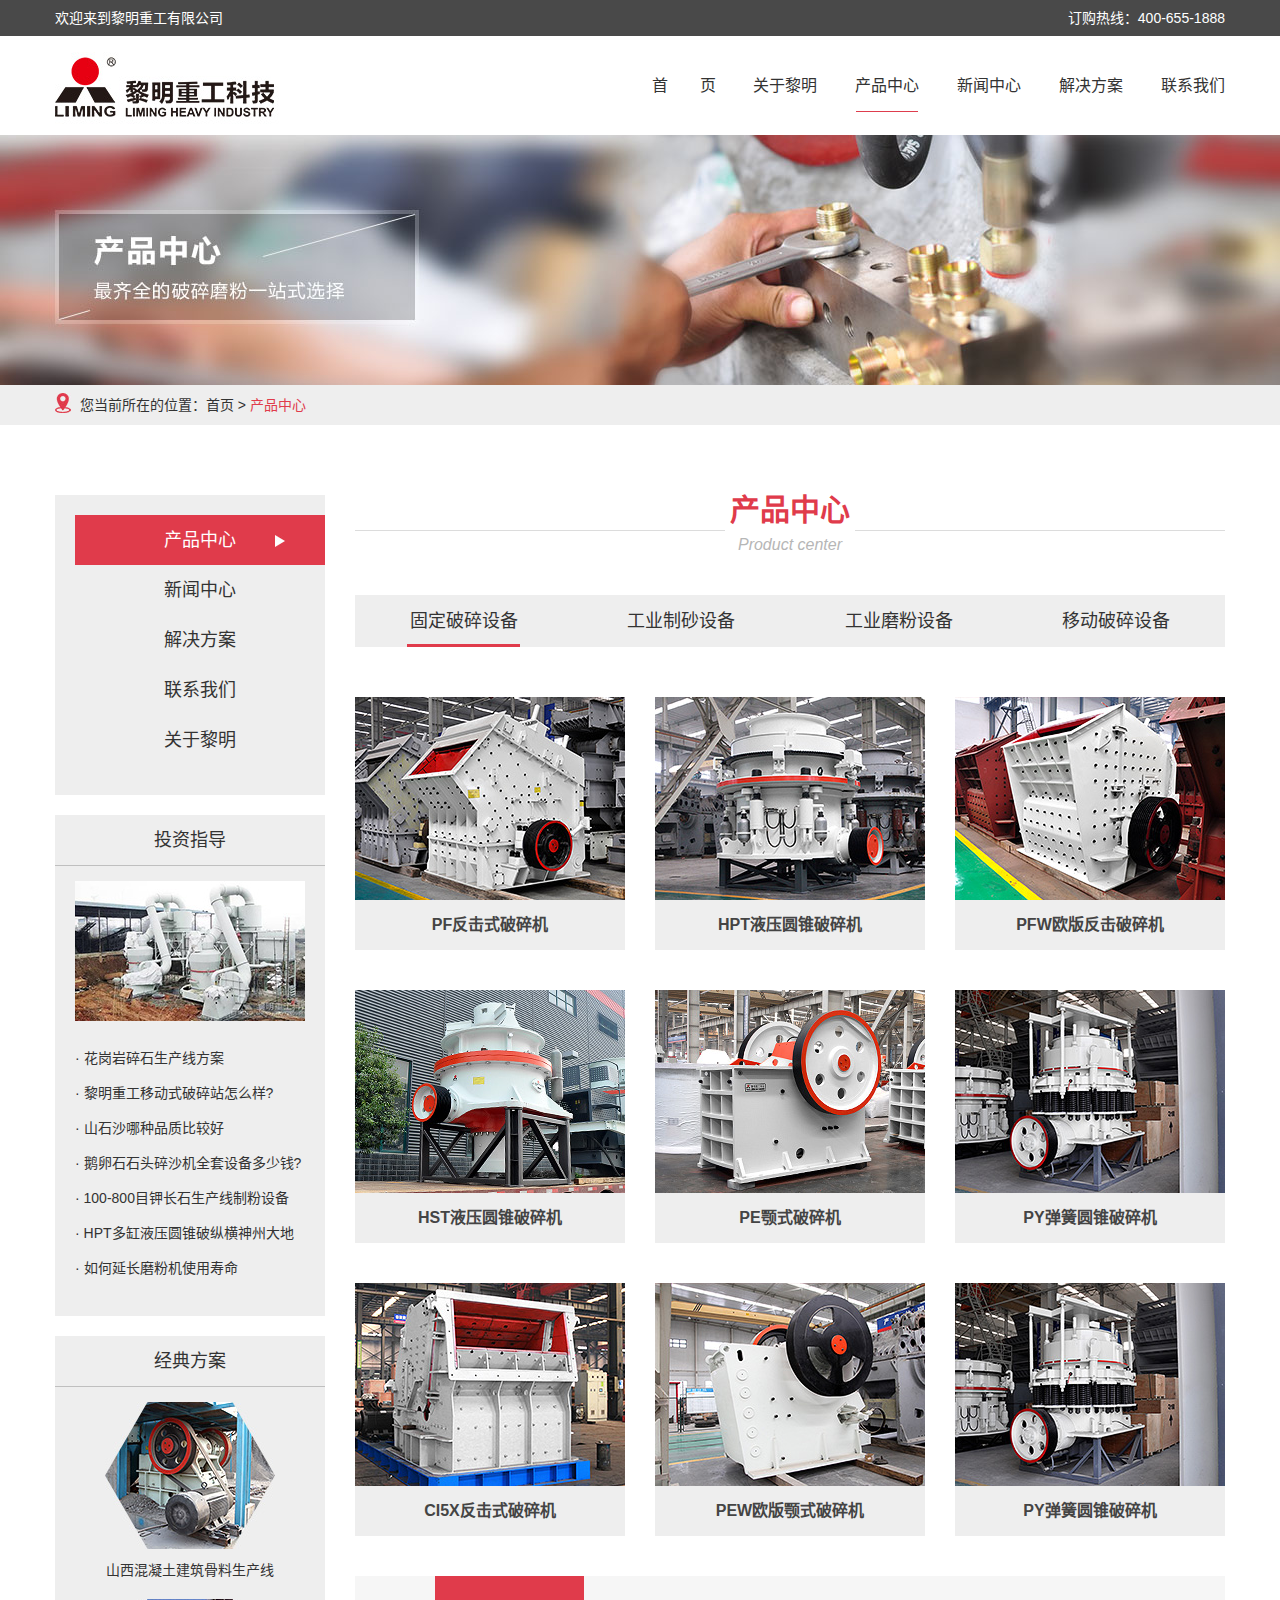
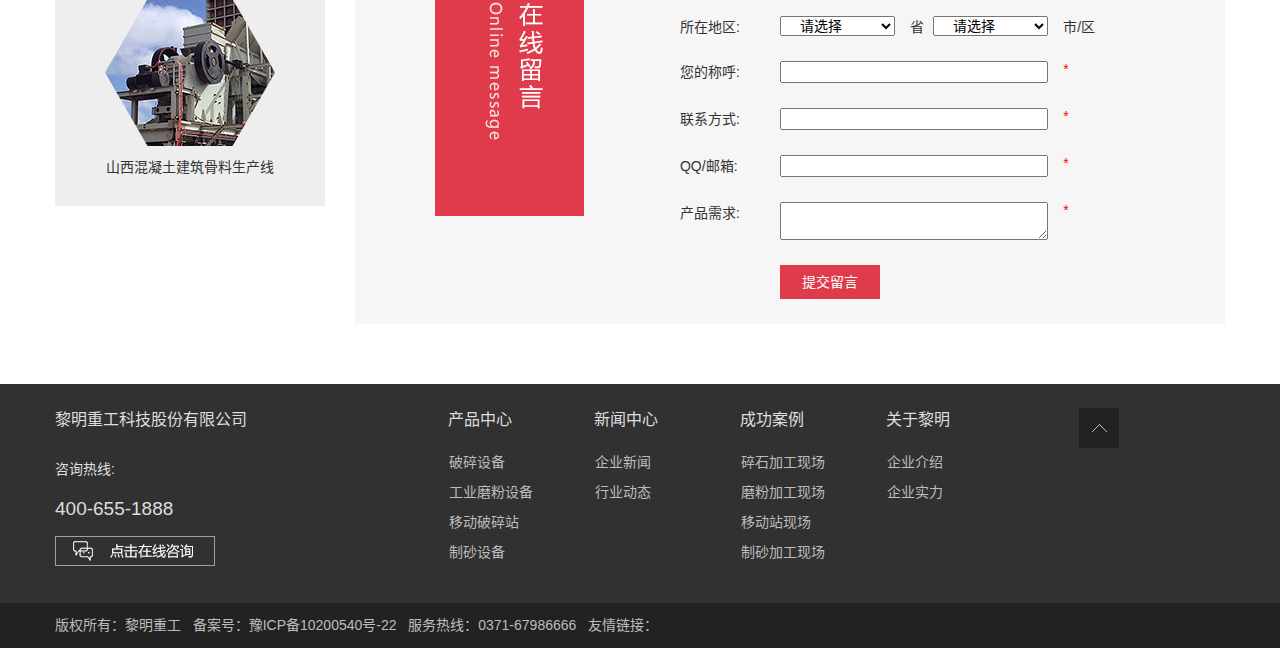
<file: product_index.html>
<!DOCTYPE html>
<html lang="zh-cn">
<head>
	<meta charset="UTF-8">
	<title>Document</title>
	<meta http-equiv="X-UA-Compatible" content="IE=edge">
	<meta name="renderer" content="webkit">
	<meta name="viewport" content="width=device-width, initial-scale=1.0">
	<link rel="stylesheet" type="text/css" href="css/pintuer.css">
	<link rel="stylesheet" type="text/css" href="css/style.css">
	<link rel="stylesheet" type="text/css" href="css/index.css">
	<script type="text/javascript" src="js/jquery.js"></script>
	<script type="text/javascript" src="js/pintuer.js"></script>
</head>
<body id="product">
	<header>
		<div class="container"><span class="float-left">欢迎来到黎明重工有限公司</span><span class="float-right">订购热线：400-655-1888</span></div>
	</header>
	<nav class="container">
		<div class=" xs3 doc-logo">
			<button class="button icon-navicon float-right" data-target="#nav-link1" style="margin-top: 40px;"></button>
			<a href="index.html"><img src="img/logo.jpg" class="img-responsive"></a>
		</div>
		<div class="xs9  doc-nav">
			<ul class="nav nav-inline nav-navicon" id="nav-link1">
				<li><a href="index.html" id="in">首&nbsp;&nbsp;&nbsp;&nbsp;&nbsp;&nbsp;&nbsp;页</a></li>
				<li><a href="about_us.html" id="ab">关于黎明</a></li>
				<li><a href="product_index.html" id="pr">产品中心</a></li>
				<li><a href="news_index.html" id="ne">新闻中心</a></li>
				<li><a href="case_index.html" id="ca">解决方案</a></li>
				<li><a href="contact_us.html" id="co">联系我们</a></li>
			</ul>
		</div>
	</nav>
	<div class="banner"><img src="img/bannerproduct.jpg"></div>
	<div class="location"><div class="container"><img src="img/location.jpg" height="20" width="16"><span> 您当前所在的位置：<a href="index.html">首页</a> &gt; <span style="color: #e03b4b;">产品中心</span></span></div></div>
	<div class="container" style="margin-bottom: 60px;">
		<div class="line-big aside">
			<aside class="xm3">
				<div class="na">
					<ul>
						<a href="product_index.html"><li id="pr1">产品中心<img src="img/triangle.jpg"style="position: absolute;left: 200px;top: 20px;"></li></a>
						<a href="news_index.html"><li id="ne1">新闻中心<img src="img/triangle.jpg"style="position: absolute;left: 200px;top: 20px;"></li></a>
						<a href="case_index.html"><li id="ca1">解决方案<img src="img/triangle.jpg"style="position: absolute;left: 200px;top: 20px;"></li></a>
						<a href="contact_us.html"><li id="co1">联系我们<img src="img/triangle.jpg"style="position: absolute;left: 200px;top: 20px;"></li></a>
						<a href="about_us.html"><li id="ab1">关于黎明<img src="img/triangle.jpg"style="position: absolute;left: 200px;top: 20px;"></li></a>
					</ul></div>
				<div class="touzi">
					<p>投资指导</p>
					<div style="text-align: center"><a href="product_article.html"><img src="img/touzi.jpg" height="140" width="230" style="max-width: 100%"></a></div>
					<ul>
						<a href="news_article.html"><li>· 花岗岩碎石生产线方案 </li></a>
						<a href="news_article.html"><li>· 黎明重工移动式破碎站怎么样?</li></a>
						<a href="news_article.html"><li>· 山石沙哪种品质比较好</li></a>
						<a href="news_article.html"><li>· 鹅卵石石头碎沙机全套设备多少钱?</li></a>
						<a href="news_article.html"><li>· 100-800目钾长石生产线制粉设备</li></a>
						<a href="news_article.html"><li>· HPT多缸液压圆锥破纵横神州大地</li></a>
						<a href="news_article.html"><li>· 如何延长磨粉机使用寿命</li></a>
					</ul>
				</div>
				<div class="fangan" style="text-align: center">
					<p>经典方案</p>
					<a href="case_article.html"><img src="img/pro1.jpg" height="147" width="170">
					<span style="display: block;margin: 10px 0 20px">山西混凝土建筑骨料生产线</span></a>
					<a href="case_article.html"><img src="img/pro2.jpg" height="147" width="170">
					<span style="display: block;margin-top: 10px;">山西混凝土建筑骨料生产线</span></a>
				</div>
			</aside>
			<article class="xm9">
				<section class="pro_title"><span>产品中心</span><br/><span>&nbsp;&nbsp;&nbsp;Product center&nbsp;&nbsp;&nbsp;</span></section>
				<section class="tab">
					<div class="tab-head">
						<ul class="tab-nav pro_top clearfix">
							<li class="xl6 xs3 active"><a href="#aaa">固定破碎设备</a></li>
							<li class="xl6 xs3"><a href="#bbb">工业制砂设备</a></li>
							<li class="xl6 xs3"><a href="#ccc">工业磨粉设备</a></li>
							<li class="xl6 xs3"><a href="#ddd">移动破碎设备</a></li>
						</ul>
					</div>
					<div class="tab-body">
						<div class="line-big tab-panel active pro_show" id="aaa">
							<a href="product_article.html"><div class="xm4"><img src="img/pro_pro1.jpg" class="img-responsive"><p>PF反击式破碎机</p></div></a>
							<a href="product_article.html"><div class="xm4"><img src="img/pro_pro2.jpg" class="img-responsive"><p>HPT液压圆锥破碎机</p></div></a>
							<a href="product_article.html"><div class="xm4"><img src="img/pro_pro3.jpg" class="img-responsive"><p>PFW欧版反击破碎机</p></div></a>
							<a href="product_article.html"><div class="xm4"><img src="img/pro_pro4.jpg" class="img-responsive"><p>HST液压圆锥破碎机</p></div></a>
							<a href="product_article.html"><div class="xm4"><img src="img/pro_pro5.jpg" class="img-responsive"><p>PE颚式破碎机</p></div></a>
							<a href="product_article.html"><div class="xm4"><img src="img/pro_pro6.jpg" class="img-responsive"><p>PY弹簧圆锥破碎机</p></div></a>
							<a href="product_article.html"><div class="xm4"><img src="img/pro_pro7.jpg" class="img-responsive"><p>CI5X反击式破碎机</p></div></a>
							<a href="product_article.html"><div class="xm4"><img src="img/pro_pro8.jpg" class="img-responsive"><p>PEW欧版颚式破碎机</p></div></a>
							<a href="product_article.html"><div class="xm4"><img src="img/pro_pro9.jpg" class="img-responsive"><p>PY弹簧圆锥破碎机</p></div></a>
						</div>
						<div class="line-big tab-panel  pro_show" id="bbb">
							<a href="product_article.html"><div class="xm4"><img src="img/pro_pro1.jpg" class="img-responsive"><p>PF反击式破碎机22222</p></div></a>
							<a href="product_article.html"><div class="xm4"><img src="img/pro_pro2.jpg" class="img-responsive"><p>HPT液压圆锥破碎机22222</p></div></a>
							<a href="product_article.html"><div class="xm4"><img src="img/pro_pro3.jpg" class="img-responsive"><p>PFW欧版反击破碎机22222</p></div></a>
							<a href="product_article.html"><div class="xm4"><img src="img/pro_pro4.jpg" class="img-responsive"><p>HST液压圆锥破碎机</p></div></a>
							<a href="product_article.html"><div class="xm4"><img src="img/pro_pro5.jpg" class="img-responsive"><p>PE颚式破碎机</p></div></a>
							<a href="product_article.html"><div class="xm4"><img src="img/pro_pro6.jpg" class="img-responsive"><p>PY弹簧圆锥破碎机</p></div></a>
							<a href="product_article.html"><div class="xm4"><img src="img/pro_pro7.jpg" class="img-responsive"><p>CI5X反击式破碎机</p></div></a>
							<a href="product_article.html"><div class="xm4"><img src="img/pro_pro8.jpg" class="img-responsive"><p>PEW欧版颚式破碎机</p></div></a>
							<a href="product_article.html"><div class="xm4"><img src="img/pro_pro9.jpg" class="img-responsive"><p>PY弹簧圆锥破碎机</p></div></a>
						</div>
						<div class="line-big tab-panel  pro_show" id="ccc">
							<a href="product_article.html"><div class="xm4"><img src="img/pro_pro1.jpg" class="img-responsive"><p>PF反击式破碎机33333</p></div></a>
							<a href="product_article.html"><div class="xm4"><img src="img/pro_pro2.jpg" class="img-responsive"><p>HPT液压圆锥破碎机33333</p></div></a>
							<a href="product_article.html"><div class="xm4"><img src="img/pro_pro3.jpg" class="img-responsive"><p>PFW欧版反击破碎机33333</p></div></a>
							<a href="product_article.html"><div class="xm4"><img src="img/pro_pro4.jpg" class="img-responsive"><p>HST液压圆锥破碎机</p></div></a>
							<a href="product_article.html"><div class="xm4"><img src="img/pro_pro5.jpg" class="img-responsive"><p>PE颚式破碎机</p></div></a>
							<a href="product_article.html"><div class="xm4"><img src="img/pro_pro6.jpg" class="img-responsive"><p>PY弹簧圆锥破碎机</p></div></a>
							<a href="product_article.html"><div class="xm4"><img src="img/pro_pro7.jpg" class="img-responsive"><p>CI5X反击式破碎机</p></div></a>
							<a href="product_article.html"><div class="xm4"><img src="img/pro_pro8.jpg" class="img-responsive"><p>PEW欧版颚式破碎机</p></div></a>
							<a href="product_article.html"><div class="xm4"><img src="img/pro_pro9.jpg" class="img-responsive"><p>PY弹簧圆锥破碎机</p></div></a>
						</div>
						<div class="line-big tab-panel  pro_show" id="ddd">
							<a href="product_article.html"><div class="xm4"><img src="img/pro_pro1.jpg" class="img-responsive"><p>PF反击式破碎机44444</p></div></a>
							<a href="product_article.html"><div class="xm4"><img src="img/pro_pro2.jpg" class="img-responsive"><p>HPT液压圆锥破碎机44444</p></div></a>
							<a href="product_article.html"><div class="xm4"><img src="img/pro_pro3.jpg" class="img-responsive"><p>PFW欧版反击破碎机44444</p></div></a>
							<a href="product_article.html"><div class="xm4"><img src="img/pro_pro4.jpg" class="img-responsive"><p>HST液压圆锥破碎机</p></div></a>
							<a href="product_article.html"><div class="xm4"><img src="img/pro_pro5.jpg" class="img-responsive"><p>PE颚式破碎机</p></div></a>
							<a href="product_article.html"><div class="xm4"><img src="img/pro_pro6.jpg" class="img-responsive"><p>PY弹簧圆锥破碎机</p></div></a>
							<a href="product_article.html"><div class="xm4"><img src="img/pro_pro7.jpg" class="img-responsive"><p>CI5X反击式破碎机</p></div></a>
							<a href="product_article.html"><div class="xm4"><img src="img/pro_pro8.jpg" class="img-responsive"><p>PEW欧版颚式破碎机</p></div></a>
							<a href="product_article.html"><div class="xm4"><img src="img/pro_pro9.jpg" class="img-responsive"><p>PY弹簧圆锥破碎机</p></div></a>
						</div>

					</div>
				</section>
			</article>
			<div class="xm9">
			<article class="xm12 form clearfix">
				<div class="xm4"><img src="img/online_message.jpg" class="b-img"><img src="img/online_message2.jpg" class="s-img"></div>
				<form class="xm7">
					<span class="xl12 xs3">所在地区:</span>
					<select class="xl7 xs3"><option>请选择</option></select>
					<span class="xl4 xs1">省</span>
					<select class="xl7 xs3"><option>请选择</option></select>
					<span class="xl4 xs2">市/区</span>
					<span class="xl12 xs3">您的称呼:</span>
					<input type="text" class="xl11 xs7"/>
					<span class="xl1 xs1" style="color:red">*</span>
					<span class="xl12 xs3">联系方式:</span>
					<input type="text" class="xl11 xs7"/>
					<span class="xl1 xs1" style="color:red">*</span>
					<span class="xl12 xs3">QQ/邮箱:</span>
					<input type="text" class="xl11 xs7"/>
					<span class="xl1 xs1" style="color:red">*</span>
					<span class="xl12 xs3">产品需求:</span>
					<textarea class="xl11 xs7"></textarea>
					<span class="xl1 xs1" style="color:red">*</span>
					<div class="xs3"></div>
					<div class="form_sub xl11 xs3">
                                <input type="submit" class="button ind_but-int" value="提交留言">
                            </div>
				</form>
			</article></div>
		</div>
	</div>
	<footer class="footer">
		<div class="container">
			<div class="xs12 xm3 bottom_left">
				<div class=" lianxi">
					<p>黎明重工科技股份有限公司</p>
					<p style="padding-top: 10px;">咨询热线:</p>
					<p>400-655-1888</p>
					<a href="#"><img src="img/zixun.jpg"></a>
				</div>
			</div>
			<div class="xs6 xm9 bottom_right">
				<div class="bottom_list">
					<div class="xs12 xm2">
						<p>产品中心</p>
						<ul>
							<li><a href="product_index.html">破碎设备</a></li>
							<li><a href="product_index.html">工业磨粉设备</a></li>
							<li><a href="product_index.html">移动破碎站</a></li>
							<li><a href="product_index.html">制砂设备</a></li>
						</ul>
					</div>
					<div class="xs12 xm2">
						<p>新闻中心</p>
						<ul>
							<li><a href="news_index.html">企业新闻</a></li>
							<li><a href="news_index.html">行业动态</a></li>
						</ul>
					</div>
					<div class="xs12 xm2">
						<p>成功案例</p>
						<ul>
							<li><a href="case_index.html">碎石加工现场</a></li>
							<li><a href="case_index.html">磨粉加工现场</a></li>
							<li><a href="case_index.html">移动站现场</a></li>
							<li><a href="case_index.html">制砂加工现场</a></li>
						</ul>
					</div>
					<div class="xs12 xm2">
						<p>关于黎明</p>
						<ul>
							<li><a href="about_us.html">企业介绍</a></li>
							<li><a href="about_us.html">企业实力</a></li>
						</ul>
					</div>
					<div class="xs12 xm2"><a href="#"><img src="img/gotop.jpg"></a></div>
				</div>
			</div>
		</div>
	</footer>
	<div class="f">
		<div class="container">
			<p>版权所有：黎明重工</p>&nbsp;&nbsp;&nbsp;<p>备案号：豫ICP备10200540号-22</p>&nbsp;&nbsp;&nbsp;<p>服务热线：0371-67986666 </p>&nbsp;&nbsp;&nbsp;<p>友情链接：</p>
		</div>
	</div>
	<div class="clearfix" id="fix_footer">
            <a href="index.html">
                <span class="icon-home"></span>
                <p>首页</p>
            </a>
            <a href="product_index.html">
                <span class="icon-th"></span>
                <p>产品</p>
            </a>
            <a href="case_index.html">
                <span class="icon-plus-circle"></span>
                <p>案例</p>
            </a>
            <a href="javascript:openZoosUrl('chatwin')">
                <span class="icon-envelope"></span>
                <p>留言</p>
            </a>
        </div>
</body>
</html>
</file>
<file: css/pintuer.css>
html {
	margin:0;
	padding:0;
	border:0;
	-webkit-text-size-adjust:100%;
	-ms-text-size-adjust:100%;
	-webkit-tap-highlight-color:rgba(0,0,0,0)
}
body,div,span,object,iframe,h1,h2,h3,h4,h5,h6,p,blockquote,pre,a,abbr,acronym,address,code,del,dfn,em,q,dl,dt,dd,ol,ul,li,fieldset,form,legend,caption,tbody,tfoot,thead,article,aside,dialog,figure,footer,header,hgroup,nav,section {
	margin:0;
	padding:0;
	border:0;
	font-size:14px;
	font:inherit;
/*	vertical-align:baseline*/
}
article,aside,details,figcaption,figure,dialog,footer,header,hgroup,menu,nav,section {
	display:block
}
body {
	font-size:14px;
	color:#333;
	background:#fff;
	font-family:"Microsoft YaHei","simsun","Helvetica Neue",Arial,Helvetica,sans-serif
}
img {
	border:0;
	vertical-align:bottom
}
::-webkit-input-placeholder {
	color:#999
}
:-moz-placeholder {
	color:#999
}
::-moz-placeholder {
	color:#999
}
:-ms-input-placeholder {
	color:#ccc
}
* {
	-webkit-box-sizing:border-box;
	-moz-box-sizing:border-box;
	box-sizing:border-box
}
*:before,*:after {
	-webkit-box-sizing:border-box;
	-moz-box-sizing:border-box;
	box-sizing:border-box
}
button::-moz-focus-inner,input::-moz-focus-inner {
	padding:0;
	border:0
}
textarea {
	overflow:auto
}
input:focus,textarea:focus,button:focus,select:focus {
	outline:0
}
input::-ms-clear {
	display:none
}
article,aside,details,figcaption,figure,footer,header,hgroup,main,nav,section,summary {
	display:block
}
audio,canvas,progress,video {
	display:inline-block;
	vertical-align:baseline
}
audio:not([controls]) {
	display:none;
	height:0
}
[hidden],template {
	display:none
}
a {
	background:transparent
}
a:active,a:hover {
	outline:0
}
a:focus {
	outline:thin dotted;
	outline:5px auto -webkit-focus-ring-color;
	outline-offset:-2px
}
abbr[title] {
	border-bottom:1px dotted
}
b,strong {
	font-weight:bold
}
dfn {
	font-style:italic
}
mark {
	color:#000;
	background:#ff0
}
small {
	font-size:80%
}
sub,sup {
	position:relative;
	font-size:75%;
	line-height:0;
	vertical-align:baseline
}
sup {
	top:-.5em
}
sub {
	bottom:-.25em
}
svg:not(:root) {
	overflow:hidden
}
figure {
	margin:1em 40px
}
hr {
	height:0;
	-moz-box-sizing:content-box;
	box-sizing:content-box
}
pre {
	overflow:auto
}
code,kbd,pre,samp {
	font-family:monospace,monospace;
	font-size:1em
}
button,input,optgroup,select,textarea {
	margin:0;
	font:inherit
}
button {
	overflow:visible
}
button,select {
	text-transform:none
}
button,html input[type="button"],input[type="reset"],input[type="submit"] {
	-webkit-appearance:button;
	cursor:pointer
}
button[disabled],html input[disabled] {
	cursor:default
}
button::-moz-focus-inner,input::-moz-focus-inner {
	padding:0;
	border:0
}
input {
	line-height:normal
}
input[type="checkbox"],input[type="radio"] {
	box-sizing:border-box;
	padding:0
}
input[type="number"]::-webkit-inner-spin-button,input[type="number"]::-webkit-outer-spin-button {
	height:auto
}
input[type="search"] {
	-webkit-box-sizing:content-box;
	-moz-box-sizing:content-box;
	box-sizing:content-box;
	-webkit-appearance:textfield
}
input[type="search"]::-webkit-search-cancel-button,input[type="search"]::-webkit-search-decoration {
	-webkit-appearance:none
}
fieldset {
	padding:.35em .625em .75em;
	margin:0 2px;
	border:1px solid #c0c0c0
}
legend {
	padding:0;
	border:0
}
optgroup {
	font-weight:bold
}
table {
	border-spacing:1px;
	border-collapse:inherit;
}
td,th {
	padding:0
}
.button {
	border:solid 1px #bfbfbf;
	background:transparent;
	border-radius:4px;
	font-size:14px;
	padding:6px 15px;
	margin:0;
	display:inline-block;
	line-height:20px;
	transition:all 1s cubic-bezier(0.175,0.885,0.32,1) 0s
}
.button[disabled] {
	pointer-events:none;
	cursor:not-allowed;
	webkit-box-shadow:none;
	box-shadow:none;
	filter:alpha(opacity=50);
	opacity:.5
}
.button:active {
	background-image:none;
	outline:0;
	transition:all .3s cubic-bezier(0.175,0.885,0.32,1) 0s
}
.button:hover {
	transition:all .3s cubic-bezier(0.175,0.885,0.32,1) 0s
}
.button-block {
	display:block;
	width:100%
}
.button-large {
	padding:15px 20px;
	font-size:24px;
	line-height:24px
}
.button-big {
	padding:10px 15px;
	font-size:18px;
	line-height:22px
}
.button-small {
	padding:5px 10px;
	font-size:12px;
	font-weight:normal;
	line-height:18px
}
.button-little {
	padding:3px 5px;
	font-size:12px;
	font-weight:normal;
	line-height:16px
}
.button.bg-main,.button.bg-sub,.button.bg-dot,.button.bg-black,.button.bg-gray,.button.bg-red,.button.bg-yellow,.button.bg-blue,.button.bg-green {
	color:#fff
}
.layout {
	width:100%
}
.container,.container-layout {
	margin:0 auto;
	padding:0 15px
}
@media(min-width:760px) {
	.container {
	width:750px
}
}@media(min-width:1000px) {
	.container {
	width:1000px
}
}@media(min-width:1200px) {
	.container {
	width:1200px
}
}.line {
	margin:0;
	padding:0
}
.x1,.x2,.x3,.x4,.x5,.x6,.x7,.x8,.x9,.x10,.x11,.x12,.xl1,.xl2,.xl3,.xl4,.xl5,.xl6,.xl7,.xl8,.xl9,.xl10,.xl11,.xl12,.xs1,.xs2,.xs3,.xs4,.xs5,.xs6,.xs7,.xs8,.xs9,.xs10,.xs11,.xs12,.xm1,.xm2,.xm3,.xm4,.xm5,.xm6,.xm7,.xm8,.xm9,.xm10,.xm11,.xm12,.xb1,.xb2,.xb3,.xb4,.xb5,.xb6,.xb7,.xb8,.xb9,.xb10,.xb11,.xb12 {
	position:relative;
	/*min-height:1px*/
}
.line-big {
	margin-left:-15px;
	margin-right:-15px
}
.line-big .x1,.line-big .x2,.line-big .x3,.line-big .x4,.line-big .x5,.line-big .x6,.line-big .x7,.line-big .x8,.line-big .x9,.line-big .x10,.line-big .x11,.line-big .x12,.line-big .xl1,.line-big .xl2,.line-big .xl3,.line-big .xl4,.line-big .xl5,.line-big .xl6,.line-big .xl7,.line-big .xl8,.line-big .xl9,.line-big .xl10,.line-big .xl11,.line-big .xl12,.line-big .xs1,.line-big .xs2,.line-big .xs3,.line-big .xs4,.line-big .xs5,.line-big .xs6,.line-big .xs7,.line-big .xs8,.line-big .xs9,.line-big .xs10,.line-big .xs11,.line-big .xs12,.line-big .xm1,.line-big .xm2,.line-big .xm3,.line-big .xm4,.line-big .xm5,.line-big .xm6,.line-big .xm7,.line-big .xm8,.line-big .xm9,.line-big .xm10,.line-big .xm11,.line-big .xm12,.line-big .xb1,.line-big .xb2,.line-big .xb3,.line-big .xb4,.line-big .xb5,.line-big .xb6,.line-big .xb7,.line-big .xb8,.line-big .xb9,.line-big .xb10,.line-big .xb11,.line-big .xb12 {
	position:relative;
	min-height:1px;
	padding-right:15px;
	padding-left:15px
}
.line-middle {
	margin-left:-5px;
	margin-right:-5px
}
.line-middle .x1,.line-middle .x2,.line-middle .x3,.line-middle .x4,.line-middle .x5,.line-middle .x6,.line-middle .x7,.line-middle .x8,.line-middle .x9,.line-middle .x10,.line-middle .x11,.line-middle .x12,.line-middle .xl1,.line-middle .xl2,.line-middle .xl3,.line-middle .xl4,.line-middle .xl5,.line-middle .xl6,.line-middle .xl7,.line-middle .xl8,.line-middle .xl9,.line-middle .xl10,.line-middle .xl11,.line-middle .xl12,.line-middle .xs1,.line-middle .xs2,.line-middle .xs3,.line-middle .xs4,.line-middle .xs5,.line-middle .xs6,.line-middle .xs7,.line-middle .xs8,.line-middle .xs9,.line-middle .xs10,.line-middle .xs11,.line-middle .xs12,.line-middle .xm1,.line-middle .xm2,.line-middle .xm3,.line-middle .xm4,.line-middle .xm5,.line-middle .xm6,.line-middle .xm7,.line-middle .xm8,.line-middle .xm9,.line-middle .xm10,.line-middle .xm11,.line-middle .xm12,.line-middle .xb1,.line-middle .xb2,.line-middle .xb3,.line-middle .xb4,.line-middle .xb5,.line-middle .xb6,.line-middle .xb7,.line-middle .xb8,.line-middle .xb9,.line-middle .xb10,.line-middle .xb11,.line-middle .xb12 {
	position:relative;
	min-height:1px;
	padding-right:5px;
	padding-left:5px
}
.line-small {
	margin-left:-2px;
	margin-right:-2px
}
.line-small .x1,.line-small .x2,.line-small .x3,.line-small .x4,.line-small .x5,.line-small .x6,.line-small .x7,.line-small .x8,.line-small .x9,.line-small .x10,.line-small .x11,.line-small .x12,.line-small .xl1,.line-small .xl2,.line-small .xl3,.line-small .xl4,.line-small .xl5,.line-small .xl6,.line-small .xl7,.line-small .xl8,.line-small .xl9,.line-small .xl10,.line-small .xl11,.line-small .xl12,.line-small .xs1,.line-small .xs2,.line-small .xs3,.line-small .xs4,.line-small .xs5,.line-small .xs6,.line-small .xs7,.line-small .xs8,.line-small .xs9,.line-small .xs10,.line-small .xs11,.line-small .xs12,.line-small .xm1,.line-small .xm2,.line-small .xm3,.line-small .xm4,.line-small .xm5,.line-small .xm6,.line-small .xm7,.line-small .xm8,.line-small .xm9,.line-small .xm10,.line-small .xm11,.line-small .xm12,.line-small .xb1,.line-small .xb2,.line-small .xb3,.line-small .xb4,.line-small .xb5,.line-small .xb6,.line-small .xb7,.line-small .xb8,.line-small .xb9,.line-small .xb10,.line-small .xb11,.line-small .xb12 {
	position:relative;
	min-height:1px;
	padding-right:2px;
	padding-left:2px
}
.x1,.x2,.x3,.x4,.x5,.x6,.x7,.x8,.x9,.x10,.x11,.x12 {
	float:left
}
.x1 {
	width:8.33333333%
}
.x2 {
	width:16.66666667%
}
.x3 {
	width:25%
}
.x4 {
	width:33.33333333%
}
.x5 {
	width:41.66666667%
}
.x6 {
	width:50%
}
.x7 {
	width:58.33333333%
}
.x8 {
	width:66.66666667%
}
.x9 {
	width:75%
}
.x10 {
	width:83.33333333%
}
.x11 {
	width:91.66666667%
}
.x12 {
	width:100%
}
.x0-left {
	left:0
}
.x1-left {
	left:8.33333333%
}
.x2-left {
	left:16.66666667%
}
.x3-left {
	left:25%
}
.x4-left {
	left:33.33333333%
}
.x5-left {
	left:41.66666667%
}
.x6-left {
	left:50%
}
.x7-left {
	left:58.33333333%
}
.x8-left {
	left:66.66666667%
}
.x9-left {
	left:75%
}
.x10-left {
	left:83.33333333%
}
.x11-left {
	left:91.66666667%
}
.x12-left {
	left:100%
}
.x0-right {
	right:0
}
.x1-right {
	right:8.33333333%
}
.x2-right {
	right:16.66666667%
}
.x3-right {
	right:25%
}
.x4-right {
	right:33.33333333%
}
.x5-right {
	right:41.66666667%
}
.x6-right {
	right:50%
}
.x7-right {
	right:58.33333333%
}
.x8-right {
	right:66.66666667%
}
.x9-right {
	right:75%
}
.x10-right {
	right:83.33333333%
}
.x11-right {
	right:91.66666667%
}
.x12-right {
	right:100%
}
.x0-move {
	margin-left:0
}
.x1-move {
	margin-left:8.33333333%
}
.x2-move {
	margin-left:16.66666667%
}
.x3-move {
	margin-left:25%
}
.x4-move {
	margin-left:33.33333333%
}
.x5-move {
	margin-left:41.66666667%
}
.x6-move {
	margin-left:50%
}
.x7-move {
	margin-left:58.33333333%
}
.x8-move {
	margin-left:66.66666667%
}
.x9-move {
	margin-left:75%
}
.x10-move {
	margin-left:83.33333333%
}
.x11-move {
	margin-left:91.66666667%
}
.x12-move {
	margin-left:100%
}
@media(min-width:300px) {
	.xl1,.xl2,.xl3,.xl4,.xl5,.xl6,.xl7,.xl8,.xl9,.xl10,.xl11,.xl12 {
	float:left
}
.xl1 {
	width:8.33333333%
}
.xl2 {
	width:16.66666667%
}
.xl3 {
	width:25%
}
.xl4 {
	width:33.33333333%
}
.xl5 {
	width:41.66666667%
}
.xl6 {
	width:50%
}
.xl7 {
	width:58.33333333%
}
.xl8 {
	width:66.66666667%
}
.xl9 {
	width:75%
}
.xl10 {
	width:83.33333333%
}
.xl11 {
	width:91.66666667%
}
.xl12 {
	width:100%
}
.xl0-left {
	left:0
}
.xl1-left {
	left:8.33333333%
}
.xl2-left {
	left:16.66666667%
}
.xl3-left {
	left:25%
}
.xl4-left {
	left:33.33333333%
}
.xl5-left {
	left:41.66666667%
}
.xl6-left {
	left:50%
}
.xl7-left {
	left:58.33333333%
}
.xl8-left {
	left:66.66666667%
}
.xl9-left {
	left:75%
}
.xl10-left {
	left:83.33333333%
}
.xl11-left {
	left:91.66666667%
}
.xl12-left {
	left:100%
}
.xl0-right {
	right:0
}
.xl1-right {
	right:8.33333333%
}
.xl2-right {
	right:16.66666667%
}
.xl3-right {
	right:25%
}
.xl4-right {
	right:33.33333333%
}
.xl5-right {
	right:41.66666667%
}
.xl6-right {
	right:50%
}
.xl7-right {
	right:58.33333333%
}
.xl8-right {
	right:66.66666667%
}
.xl9-right {
	right:75%
}
.xl10-right {
	right:83.33333333%
}
.xl11-right {
	right:91.66666667%
}
.xl12-right {
	right:100%
}
.xl0-move {
	margin-left:0
}
.xl1-move {
	margin-left:8.33333333%
}
.xl2-move {
	margin-left:16.66666667%
}
.xl3-move {
	margin-left:25%
}
.xl4-move {
	margin-left:33.33333333%
}
.xl5-move {
	margin-left:41.66666667%
}
.xl6-move {
	margin-left:50%
}
.xl7-move {
	margin-left:58.33333333%
}
.xl8-move {
	margin-left:66.66666667%
}
.xl9-move {
	margin-left:75%
}
.xl10-move {
	margin-left:83.33333333%
}
.xl11-move {
	margin-left:91.66666667%
}
.xl12-move {
	margin-left:100%
}
}@media(min-width:760px) {
	.xs1,.xs2,.xs3,.xs4,.xs5,.xs6,.xs7,.xs8,.xs9,.xs10,.xs11,.xs12 {
	float:left
}
.xs1 {
	width:8.33333333%
}
.xs2 {
	width:16.66666667%
}
.xs3 {
	width:25%
}
.xs4 {
	width:33.33333333%
}
.xs5 {
	width:41.66666667%
}
.xs6 {
	width:50%
}
.xs7 {
	width:58.33333333%
}
.xs8 {
	width:66.66666667%
}
.xs9 {
	width:75%
}
.xs10 {
	width:83.33333333%
}
.xs11 {
	width:91.66666667%
}
.xs12 {
	width:100%
}
.xs0-left {
	left:0
}
.xs1-left {
	left:8.33333333%
}
.xs2-left {
	left:16.66666667%
}
.xs3-left {
	left:25%
}
.xs4-left {
	left:33.33333333%
}
.xs5-left {
	left:41.66666667%
}
.xs6-left {
	left:50%
}
.xs7-left {
	left:58.33333333%
}
.xs8-left {
	left:66.66666667%
}
.xs9-left {
	left:75%
}
.xs10-left {
	left:83.33333333%
}
.xs11-left {
	left:91.66666667%
}
.xs12-left {
	left:100%
}
.xs0-right {
	right:0
}
.xs1-right {
	right:8.33333333%
}
.xs2-right {
	right:16.66666667%
}
.xs3-right {
	right:25%
}
.xs4-right {
	right:33.33333333%
}
.xs5-right {
	right:41.66666667%
}
.xs6-right {
	right:50%
}
.xs7-right {
	right:58.33333333%
}
.xs8-right {
	right:66.66666667%
}
.xs9-right {
	right:75%
}
.xs10-right {
	right:83.33333333%
}
.xs11-right {
	right:91.66666667%
}
.xs12-right {
	right:100%
}
.xs0-move {
	margin-left:0
}
.xs1-move {
	margin-left:8.33333333%
}
.xs2-move {
	margin-left:16.66666667%
}
.xs3-move {
	margin-left:25%
}
.xs4-move {
	margin-left:33.33333333%
}
.xs5-move {
	margin-left:41.66666667%
}
.xs6-move {
	margin-left:50%
}
.xs7-move {
	margin-left:58.33333333%
}
.xs8-move {
	margin-left:66.66666667%
}
.xs9-move {
	margin-left:75%
}
.xs10-move {
	margin-left:83.33333333%
}
.xs11-move {
	margin-left:91.66666667%
}
.xs12-move {
	margin-left:100%
}
}@media(min-width:1000px) {
	.xm1,.xm2,.xm3,.xm4,.xm5,.xm6,.xm7,.xm8,.xm9,.xm10,.xm11,.xm12 {
	float:left
}
.xm1 {
	width:8.33333333%
}
.xm2 {
	width:16.66666667%
}
.xm3 {
	width:25%
}
.xm4 {
	width:33.33333333%
}
.xm5 {
	width:41.66666667%
}
.xm6 {
	width:50%
}
.xm7 {
	width:58.33333333%
}
.xm8 {
	width:66.66666667%
}
.xm9 {
	width:75%
}
.xm10 {
	width:83.33333333%
}
.xm11 {
	width:91.66666667%
}
.xm12 {
	width:100%
}
.xm0-left {
	left:0
}
.xm1-left {
	left:8.33333333%
}
.xm2-left {
	left:16.66666667%
}
.xm3-left {
	left:25%
}
.xm4-left {
	left:33.33333333%
}
.xm5-left {
	left:41.66666667%
}
.xm6-left {
	left:50%
}
.xm7-left {
	left:58.33333333%
}
.xm8-left {
	left:66.66666667%
}
.xm9-left {
	left:75%
}
.xm10-left {
	left:83.33333333%
}
.xm11-left {
	left:91.66666667%
}
.xm12-left {
	left:100%
}
.xm0-right {
	right:0
}
.xm1-right {
	right:8.33333333%
}
.xm2-right {
	right:16.66666667%
}
.xm3-right {
	right:25%
}
.xm4-right {
	right:33.33333333%
}
.xm5-right {
	right:41.66666667%
}
.xm6-right {
	right:50%
}
.xm7-right {
	right:58.33333333%
}
.xm8-right {
	right:66.66666667%
}
.xm9-right {
	right:75%
}
.xm10-right {
	right:83.33333333%
}
.xm11-right {
	right:91.66666667%
}
.xm12-right {
	right:100%
}
.xm0-move {
	margin-left:0
}
.xm1-move {
	margin-left:8.33333333%
}
.xm2-move {
	margin-left:16.66666667%
}
.xm3-move {
	margin-left:25%
}
.xm4-move {
	margin-left:33.33333333%
}
.xm5-move {
	margin-left:41.66666667%
}
.xm6-move {
	margin-left:50%
}
.xm7-move {
	margin-left:58.33333333%
}
.xm8-move {
	margin-left:66.66666667%
}
.xm9-move {
	margin-left:75%
}
.xm10-move {
	margin-left:83.33333333%
}
.xm11-move {
	margin-left:91.66666667%
}
.xm12-move {
	margin-left:100%
}
}@media(min-width:1200px) {
	.xb1,.xb2,.xb3,.xb4,.xb5,.xb6,.xb7,.xb8,.xb9,.xb10,.xb11,.xb12 {
	float:left
}
.xb1 {
	width:8.33333333%
}
.xb2 {
	width:16.66666667%
}
.xb3 {
	width:25%
}
.xb4 {
	width:33.33333333%
}
.xb5 {
	width:41.66666667%
}
.xb6 {
	width:50%
}
.xb7 {
	width:58.33333333%
}
.xb8 {
	width:66.66666667%
}
.xb9 {
	width:75%
}
.xb10 {
	width:83.33333333%
}
.xb11 {
	width:91.66666667%
}
.xb12 {
	width:100%
}
.xb0-left {
	left:0
}
.xb1-left {
	left:8.33333333%
}
.xb2-left {
	left:16.66666667%
}
.xb3-left {
	left:25%
}
.xb4-left {
	left:33.33333333%
}
.xb5-left {
	left:41.66666667%
}
.xb6-left {
	left:50%
}
.xb7-left {
	left:58.33333333%
}
.xb8-left {
	left:66.66666667%
}
.xb9-left {
	left:75%
}
.xb10-left {
	left:83.33333333%
}
.xb11-left {
	left:91.66666667%
}
.xb12-left {
	left:100%
}
.xb0-right {
	right:0
}
.xb1-right {
	right:8.33333333%
}
.xb2-right {
	right:16.66666667%
}
.xb3-right {
	right:25%
}
.xb4-right {
	right:33.33333333%
}
.xb5-right {
	right:41.66666667%
}
.xb6-right {
	right:50%
}
.xb7-right {
	right:58.33333333%
}
.xb8-right {
	right:66.66666667%
}
.xb9-right {
	right:75%
}
.xb10-right {
	right:83.33333333%
}
.xb11-right {
	right:91.66666667%
}
.xb12-right {
	right:100%
}
.xb0-move {
	margin-left:0
}
.xb1-move {
	margin-left:8.33333333%
}
.xb2-move {
	margin-left:16.66666667%
}
.xb3-move {
	margin-left:25%
}
.xb4-move {
	margin-left:33.33333333%
}
.xb5-move {
	margin-left:41.66666667%
}
.xb6-move {
	margin-left:50%
}
.xb7-move {
	margin-left:58.33333333%
}
.xb8-move {
	margin-left:66.66666667%
}
.xb9-move {
	margin-left:75%
}
.xb10-move {
	margin-left:83.33333333%
}
.xb11-move {
	margin-left:91.66666667%
}
.xb12-move {
	margin-left:100%
}
}@media(max-width:760px) {
	.show-l {
	display:block!important
}
.hidden-l {
	display:none!important
}
}@media(min-width:761px) and (max-width:1000px) {
	.show-s {
	display:block!important
}
.hidden-s {
	display:none!important
}
}@media(min-width:1001px) and (max-width:1200px) {
	.show-m {
	display:block!important
}
.hidden-m {
	display:none!important
}
}@media(min-width:1201px) {
	.show-b {
	display:block!important
}
.hidden-b {
	display:none!important
}
}@font-face {
	font-family:'FontAwesome';
	src:url('http://libs.baidu.com/fontawesome/4.1.0/fonts/fontawesome-webfont.eot?v=4.1.0');
	src:url('http://libs.baidu.com/fontawesome/4.1.0/fonts/fontawesome-webfont.eot?#iefix&v=4.1.0') format('embedded-opentype'),url('http://libs.baidu.com/fontawesome/4.1.0/fonts/fontawesome-webfont.woff?v=4.1.0') format('woff'),url('http://libs.baidu.com/fontawesome/4.1.0/fonts/fontawesome-webfont.ttf?v=4.1.0') format('truetype'),url('http://libs.baidu.com/fontawesome/4.1.0/fonts/fontawesome-webfont.svg?v=4.1.0#fontawesomeregular') format('svg');
	font-weight:normal;
	font-style:normal
}
[class*='icon-']:before {
	display:inline-block;
	font-family:"FontAwesome";
	font-weight:normal;
	font-style:normal;
	vertical-align:baseline;
	line-height:1;
	-webkit-font-smoothing:antialiased;
	-moz-osx-font-smoothing:grayscale
}
.icon-glass:before {
	content:"\f000"
}
.icon-music:before {
	content:"\f001"
}
.icon-search:before {
	content:"\f002"
}
.icon-envelope-o:before {
	content:"\f003"
}
.icon-heart:before {
	content:"\f004"
}
.icon-star:before {
	content:"\f005"
}
.icon-star-o:before {
	content:"\f006"
}
.icon-user:before {
	content:"\f007"
}
.icon-film:before {
	content:"\f008"
}
.icon-th-large:before {
	content:"\f009"
}
.icon-th:before {
	content:"\f00a"
}
.icon-th-list:before {
	content:"\f00b"
}
.icon-check:before {
	content:"\f00c"
}
.icon-times:before {
	content:"\f00d"
}
.icon-search-plus:before {
	content:"\f00e"
}
.icon-search-minus:before {
	content:"\f010"
}
.icon-power-off:before {
	content:"\f011"
}
.icon-signal:before {
	content:"\f012"
}
.icon-gear:before,.icon-cog:before {
	content:"\f013"
}
.icon-trash-o:before {
	content:"\f014"
}
.icon-home:before {
	content:"\f015"
}
.icon-file-o:before {
	content:"\f016"
}
.icon-clock-o:before {
	content:"\f017"
}
.icon-road:before {
	content:"\f018"
}
.icon-download:before {
	content:"\f019"
}
.icon-arrow-circle-o-down:before {
	content:"\f01a"
}
.icon-arrow-circle-o-up:before {
	content:"\f01b"
}
.icon-inbox:before {
	content:"\f01c"
}
.icon-play-circle-o:before {
	content:"\f01d"
}
.icon-rotate-right:before,.icon-repeat:before {
	content:"\f01e"
}
.icon-refresh:before {
	content:"\f021"
}
.icon-list-alt:before {
	content:"\f022"
}
.icon-lock:before {
	content:"\f023"
}
.icon-flag:before {
	content:"\f024"
}
.icon-headphones:before {
	content:"\f025"
}
.icon-volume-off:before {
	content:"\f026"
}
.icon-volume-down:before {
	content:"\f027"
}
.icon-volume-up:before {
	content:"\f028"
}
.icon-qrcode:before {
	content:"\f029"
}
.icon-barcode:before {
	content:"\f02a"
}
.icon-tag:before {
	content:"\f02b"
}
.icon-tags:before {
	content:"\f02c"
}
.icon-book:before {
	content:"\f02d"
}
.icon-bookmark:before {
	content:"\f02e"
}
.icon-print:before {
	content:"\f02f"
}
.icon-camera:before {
	content:"\f030"
}
.icon-font:before {
	content:"\f031"
}
.icon-bold:before {
	content:"\f032"
}
.icon-italic:before {
	content:"\f033"
}
.icon-text-height:before {
	content:"\f034"
}
.icon-text-width:before {
	content:"\f035"
}
.icon-align-left:before {
	content:"\f036"
}
.icon-align-center:before {
	content:"\f037"
}
.icon-align-right:before {
	content:"\f038"
}
.icon-align-justify:before {
	content:"\f039"
}
.icon-list:before {
	content:"\f03a"
}
.icon-dedent:before,.icon-outdent:before {
	content:"\f03b"
}
.icon-indent:before {
	content:"\f03c"
}
.icon-video-camera:before {
	content:"\f03d"
}
.icon-photo:before,.icon-image:before,.icon-picture-o:before {
	content:"\f03e"
}
.icon-pencil:before {
	content:"\f040"
}
.icon-map-marker:before {
	content:"\f041"
}
.icon-adjust:before {
	content:"\f042"
}
.icon-tint:before {
	content:"\f043"
}
.icon-edit:before,.icon-pencil-square-o:before {
	content:"\f044"
}
.icon-share-square-o:before {
	content:"\f045"
}
.icon-check-square-o:before {
	content:"\f046"
}
.icon-arrows:before {
	content:"\f047"
}
.icon-step-backward:before {
	content:"\f048"
}
.icon-fast-backward:before {
	content:"\f049"
}
.icon-backward:before {
	content:"\f04a"
}
.icon-play:before {
	content:"\f04b"
}
.icon-pause:before {
	content:"\f04c"
}
.icon-stop:before {
	content:"\f04d"
}
.icon-forward:before {
	content:"\f04e"
}
.icon-fast-forward:before {
	content:"\f050"
}
.icon-step-forward:before {
	content:"\f051"
}
.icon-eject:before {
	content:"\f052"
}
.icon-chevron-left:before {
	content:"\f053"
}
.icon-chevron-right:before {
	content:"\f054"
}
.icon-plus-circle:before {
	content:"\f055"
}
.icon-minus-circle:before {
	content:"\f056"
}
.icon-times-circle:before {
	content:"\f057"
}
.icon-check-circle:before {
	content:"\f058"
}
.icon-question-circle:before {
	content:"\f059"
}
.icon-info-circle:before {
	content:"\f05a"
}
.icon-crosshairs:before {
	content:"\f05b"
}
.icon-times-circle-o:before {
	content:"\f05c"
}
.icon-check-circle-o:before {
	content:"\f05d"
}
.icon-ban:before {
	content:"\f05e"
}
.icon-arrow-left:before {
	content:"\f060"
}
.icon-arrow-right:before {
	content:"\f061"
}
.icon-arrow-up:before {
	content:"\f062"
}
.icon-arrow-down:before {
	content:"\f063"
}
.icon-mail-forward:before,.icon-share:before {
	content:"\f064"
}
.icon-expand:before {
	content:"\f065"
}
.icon-compress:before {
	content:"\f066"
}
.icon-plus:before {
	content:"\f067"
}
.icon-minus:before {
	content:"\f068"
}
.icon-asterisk:before {
	content:"\f069"
}
.icon-exclamation-circle:before {
	content:"\f06a"
}
.icon-gift:before {
	content:"\f06b"
}
.icon-leaf:before {
	content:"\f06c"
}
.icon-fire:before {
	content:"\f06d"
}
.icon-eye:before {
	content:"\f06e"
}
.icon-eye-slash:before {
	content:"\f070"
}
.icon-warning:before,.icon-exclamation-triangle:before {
	content:"\f071"
}
.icon-plane:before {
	content:"\f072"
}
.icon-calendar:before {
	content:"\f073"
}
.icon-random:before {
	content:"\f074"
}
.icon-comment:before {
	content:"\f075"
}
.icon-magnet:before {
	content:"\f076"
}
.icon-chevron-up:before {
	content:"\f077"
}
.icon-chevron-down:before {
	content:"\f078"
}
.icon-retweet:before {
	content:"\f079"
}
.icon-shopping-cart:before {
	content:"\f07a"
}
.icon-folder:before {
	content:"\f07b"
}
.icon-folder-open:before {
	content:"\f07c"
}
.icon-arrows-v:before {
	content:"\f07d"
}
.icon-arrows-h:before {
	content:"\f07e"
}
.icon-bar-chart-o:before {
	content:"\f080"
}
.icon-twitter-square:before {
	content:"\f081"
}
.icon-facebook-square:before {
	content:"\f082"
}
.icon-camera-retro:before {
	content:"\f083"
}
.icon-key:before {
	content:"\f084"
}
.icon-gears:before,.icon-cogs:before {
	content:"\f085"
}
.icon-comments:before {
	content:"\f086"
}
.icon-thumbs-o-up:before {
	content:"\f087"
}
.icon-thumbs-o-down:before {
	content:"\f088"
}
.icon-star-half:before {
	content:"\f089"
}
.icon-heart-o:before {
	content:"\f08a"
}
.icon-sign-out:before {
	content:"\f08b"
}
.icon-linkedin-square:before {
	content:"\f08c"
}
.icon-thumb-tack:before {
	content:"\f08d"
}
.icon-external-link:before {
	content:"\f08e"
}
.icon-sign-in:before {
	content:"\f090"
}
.icon-trophy:before {
	content:"\f091"
}
.icon-github-square:before {
	content:"\f092"
}
.icon-upload:before {
	content:"\f093"
}
.icon-lemon-o:before {
	content:"\f094"
}
.icon-phone:before {
	content:"\f095"
}
.icon-square-o:before {
	content:"\f096"
}
.icon-bookmark-o:before {
	content:"\f097"
}
.icon-phone-square:before {
	content:"\f098"
}
.icon-twitter:before {
	content:"\f099"
}
.icon-facebook:before {
	content:"\f09a"
}
.icon-github:before {
	content:"\f09b"
}
.icon-unlock:before {
	content:"\f09c"
}
.icon-credit-card:before {
	content:"\f09d"
}
.icon-rss:before {
	content:"\f09e"
}
.icon-hdd-o:before {
	content:"\f0a0"
}
.icon-bullhorn:before {
	content:"\f0a1"
}
.icon-bell:before {
	content:"\f0f3"
}
.icon-certificate:before {
	content:"\f0a3"
}
.icon-hand-o-right:before {
	content:"\f0a4"
}
.icon-hand-o-left:before {
	content:"\f0a5"
}
.icon-hand-o-up:before {
	content:"\f0a6"
}
.icon-hand-o-down:before {
	content:"\f0a7"
}
.icon-arrow-circle-left:before {
	content:"\f0a8"
}
.icon-arrow-circle-right:before {
	content:"\f0a9"
}
.icon-arrow-circle-up:before {
	content:"\f0aa"
}
.icon-arrow-circle-down:before {
	content:"\f0ab"
}
.icon-globe:before {
	content:"\f0ac"
}
.icon-wrench:before {
	content:"\f0ad"
}
.icon-tasks:before {
	content:"\f0ae"
}
.icon-filter:before {
	content:"\f0b0"
}
.icon-briefcase:before {
	content:"\f0b1"
}
.icon-arrows-alt:before {
	content:"\f0b2"
}
.icon-group:before,.icon-users:before {
	content:"\f0c0"
}
.icon-chain:before,.icon-link:before {
	content:"\f0c1"
}
.icon-cloud:before {
	content:"\f0c2"
}
.icon-flask:before {
	content:"\f0c3"
}
.icon-cut:before,.icon-scissors:before {
	content:"\f0c4"
}
.icon-copy:before,.icon-files-o:before {
	content:"\f0c5"
}
.icon-paperclip:before {
	content:"\f0c6"
}
.icon-save:before,.icon-floppy-o:before {
	content:"\f0c7"
}
.icon-square:before {
	content:"\f0c8"
}
.icon-navicon:before,.icon-reorder:before,.icon-bars:before {
	content:"\f0c9"
}
.icon-list-ul:before {
	content:"\f0ca"
}
.icon-list-ol:before {
	content:"\f0cb"
}
.icon-strikethrough:before {
	content:"\f0cc"
}
.icon-underline:before {
	content:"\f0cd"
}
.icon-table:before {
	content:"\f0ce"
}
.icon-magic:before {
	content:"\f0d0"
}
.icon-truck:before {
	content:"\f0d1"
}
.icon-pinterest:before {
	content:"\f0d2"
}
.icon-pinterest-square:before {
	content:"\f0d3"
}
.icon-google-plus-square:before {
	content:"\f0d4"
}
.icon-google-plus:before {
	content:"\f0d5"
}
.icon-money:before {
	content:"\f0d6"
}
.icon-caret-down:before {
	content:"\f0d7"
}
.icon-caret-up:before {
	content:"\f0d8"
}
.icon-caret-left:before {
	content:"\f0d9"
}
.icon-caret-right:before {
	content:"\f0da"
}
.icon-columns:before {
	content:"\f0db"
}
.icon-unsorted:before,.icon-sort:before {
	content:"\f0dc"
}
.icon-sort-down:before,.icon-sort-desc:before {
	content:"\f0dd"
}
.icon-sort-up:before,.icon-sort-asc:before {
	content:"\f0de"
}
.icon-envelope:before {
	content:"\f0e0"
}
.icon-linkedin:before {
	content:"\f0e1"
}
.icon-rotate-left:before,.icon-undo:before {
	content:"\f0e2"
}
.icon-legal:before,.icon-gavel:before {
	content:"\f0e3"
}
.icon-dashboard:before,.icon-tachometer:before {
	content:"\f0e4"
}
.icon-comment-o:before {
	content:"\f0e5"
}
.icon-comments-o:before {
	content:"\f0e6"
}
.icon-flash:before,.icon-bolt:before {
	content:"\f0e7"
}
.icon-sitemap:before {
	content:"\f0e8"
}
.icon-umbrella:before {
	content:"\f0e9"
}
.icon-paste:before,.icon-clipboard:before {
	content:"\f0ea"
}
.icon-lightbulb-o:before {
	content:"\f0eb"
}
.icon-exchange:before {
	content:"\f0ec"
}
.icon-cloud-download:before {
	content:"\f0ed"
}
.icon-cloud-upload:before {
	content:"\f0ee"
}
.icon-user-md:before {
	content:"\f0f0"
}
.icon-stethoscope:before {
	content:"\f0f1"
}
.icon-suitcase:before {
	content:"\f0f2"
}
.icon-bell-o:before {
	content:"\f0a2"
}
.icon-coffee:before {
	content:"\f0f4"
}
.icon-cutlery:before {
	content:"\f0f5"
}
.icon-file-text-o:before {
	content:"\f0f6"
}
.icon-building-o:before {
	content:"\f0f7"
}
.icon-hospital-o:before {
	content:"\f0f8"
}
.icon-ambulance:before {
	content:"\f0f9"
}
.icon-medkit:before {
	content:"\f0fa"
}
.icon-fighter-jet:before {
	content:"\f0fb"
}
.icon-beer:before {
	content:"\f0fc"
}
.icon-h-square:before {
	content:"\f0fd"
}
.icon-plus-square:before {
	content:"\f0fe"
}
.icon-angle-double-left:before {
	content:"\f100"
}
.icon-angle-double-right:before {
	content:"\f101"
}
.icon-angle-double-up:before {
	content:"\f102"
}
.icon-angle-double-down:before {
	content:"\f103"
}
.icon-angle-left:before {
	content:"\f104"
}
.icon-angle-right:before {
	content:"\f105"
}
.icon-angle-up:before {
	content:"\f106"
}
.icon-angle-down:before {
	content:"\f107"
}
.icon-desktop:before {
	content:"\f108"
}
.icon-laptop:before {
	content:"\f109"
}
.icon-tablet:before {
	content:"\f10a"
}
.icon-mobile-phone:before,.icon-mobile:before {
	content:"\f10b"
}
.icon-circle-o:before {
	content:"\f10c"
}
.icon-quote-left:before {
	content:"\f10d"
}
.icon-quote-right:before {
	content:"\f10e"
}
.icon-spinner:before {
	content:"\f110"
}
.icon-circle:before {
	content:"\f111"
}
.icon-mail-reply:before,.icon-reply:before {
	content:"\f112"
}
.icon-github-alt:before {
	content:"\f113"
}
.icon-folder-o:before {
	content:"\f114"
}
.icon-folder-open-o:before {
	content:"\f115"
}
.icon-smile-o:before {
	content:"\f118"
}
.icon-frown-o:before {
	content:"\f119"
}
.icon-meh-o:before {
	content:"\f11a"
}
.icon-gamepad:before {
	content:"\f11b"
}
.icon-keyboard-o:before {
	content:"\f11c"
}
.icon-flag-o:before {
	content:"\f11d"
}
.icon-flag-checkered:before {
	content:"\f11e"
}
.icon-terminal:before {
	content:"\f120"
}
.icon-code:before {
	content:"\f121"
}
.icon-mail-reply-all:before,.icon-reply-all:before {
	content:"\f122"
}
.icon-star-half-empty:before,.icon-star-half-full:before,.icon-star-half-o:before {
	content:"\f123"
}
.icon-location-arrow:before {
	content:"\f124"
}
.icon-crop:before {
	content:"\f125"
}
.icon-code-fork:before {
	content:"\f126"
}
.icon-unlink:before,.icon-chain-broken:before {
	content:"\f127"
}
.icon-question:before {
	content:"\f128"
}
.icon-info:before {
	content:"\f129"
}
.icon-exclamation:before {
	content:"\f12a"
}
.icon-superscript:before {
	content:"\f12b"
}
.icon-subscript:before {
	content:"\f12c"
}
.icon-eraser:before {
	content:"\f12d"
}
.icon-puzzle-piece:before {
	content:"\f12e"
}
.icon-microphone:before {
	content:"\f130"
}
.icon-microphone-slash:before {
	content:"\f131"
}
.icon-shield:before {
	content:"\f132"
}
.icon-calendar-o:before {
	content:"\f133"
}
.icon-fire-extinguisher:before {
	content:"\f134"
}
.icon-rocket:before {
	content:"\f135"
}
.icon-maxcdn:before {
	content:"\f136"
}
.icon-chevron-circle-left:before {
	content:"\f137"
}
.icon-chevron-circle-right:before {
	content:"\f138"
}
.icon-chevron-circle-up:before {
	content:"\f139"
}
.icon-chevron-circle-down:before {
	content:"\f13a"
}
.icon-html5:before {
	content:"\f13b"
}
.icon-css3:before {
	content:"\f13c"
}
.icon-anchor:before {
	content:"\f13d"
}
.icon-unlock-alt:before {
	content:"\f13e"
}
.icon-bullseye:before {
	content:"\f140"
}
.icon-ellipsis-h:before {
	content:"\f141"
}
.icon-ellipsis-v:before {
	content:"\f142"
}
.icon-rss-square:before {
	content:"\f143"
}
.icon-play-circle:before {
	content:"\f144"
}
.icon-ticket:before {
	content:"\f145"
}
.icon-minus-square:before {
	content:"\f146"
}
.icon-minus-square-o:before {
	content:"\f147"
}
.icon-level-up:before {
	content:"\f148"
}
.icon-level-down:before {
	content:"\f149"
}
.icon-check-square:before {
	content:"\f14a"
}
.icon-pencil-square:before {
	content:"\f14b"
}
.icon-external-link-square:before {
	content:"\f14c"
}
.icon-share-square:before {
	content:"\f14d"
}
.icon-compass:before {
	content:"\f14e"
}
.icon-toggle-down:before,.icon-caret-square-o-down:before {
	content:"\f150"
}
.icon-toggle-up:before,.icon-caret-square-o-up:before {
	content:"\f151"
}
.icon-toggle-right:before,.icon-caret-square-o-right:before {
	content:"\f152"
}
.icon-euro:before,.icon-eur:before {
	content:"\f153"
}
.icon-gbp:before {
	content:"\f154"
}
.icon-dollar:before,.icon-usd:before {
	content:"\f155"
}
.icon-rupee:before,.icon-inr:before {
	content:"\f156"
}
.icon-cny:before,.icon-rmb:before,.icon-yen:before,.icon-jpy:before {
	content:"\f157"
}
.icon-ruble:before,.icon-rouble:before,.icon-rub:before {
	content:"\f158"
}
.icon-won:before,.icon-krw:before {
	content:"\f159"
}
.icon-bitcoin:before,.icon-btc:before {
	content:"\f15a"
}
.icon-file:before {
	content:"\f15b"
}
.icon-file-text:before {
	content:"\f15c"
}
.icon-sort-alpha-asc:before {
	content:"\f15d"
}
.icon-sort-alpha-desc:before {
	content:"\f15e"
}
.icon-sort-amount-asc:before {
	content:"\f160"
}
.icon-sort-amount-desc:before {
	content:"\f161"
}
.icon-sort-numeric-asc:before {
	content:"\f162"
}
.icon-sort-numeric-desc:before {
	content:"\f163"
}
.icon-thumbs-up:before {
	content:"\f164"
}
.icon-thumbs-down:before {
	content:"\f165"
}
.icon-youtube-square:before {
	content:"\f166"
}
.icon-youtube:before {
	content:"\f167"
}
.icon-xing:before {
	content:"\f168"
}
.icon-xing-square:before {
	content:"\f169"
}
.icon-youtube-play:before {
	content:"\f16a"
}
.icon-dropbox:before {
	content:"\f16b"
}
.icon-stack-overflow:before {
	content:"\f16c"
}
.icon-instagram:before {
	content:"\f16d"
}
.icon-flickr:before {
	content:"\f16e"
}
.icon-adn:before {
	content:"\f170"
}
.icon-bitbucket:before {
	content:"\f171"
}
.icon-bitbucket-square:before {
	content:"\f172"
}
.icon-tumblr:before {
	content:"\f173"
}
.icon-tumblr-square:before {
	content:"\f174"
}
.icon-long-arrow-down:before {
	content:"\f175"
}
.icon-long-arrow-up:before {
	content:"\f176"
}
.icon-long-arrow-left:before {
	content:"\f177"
}
.icon-long-arrow-right:before {
	content:"\f178"
}
.icon-apple:before {
	content:"\f179"
}
.icon-windows:before {
	content:"\f17a"
}
.icon-android:before {
	content:"\f17b"
}
.icon-linux:before {
	content:"\f17c"
}
.icon-dribbble:before {
	content:"\f17d"
}
.icon-skype:before {
	content:"\f17e"
}
.icon-foursquare:before {
	content:"\f180"
}
.icon-trello:before {
	content:"\f181"
}
.icon-female:before {
	content:"\f182"
}
.icon-male:before {
	content:"\f183"
}
.icon-gittip:before {
	content:"\f184"
}
.icon-sun-o:before {
	content:"\f185"
}
.icon-moon-o:before {
	content:"\f186"
}
.icon-archive:before {
	content:"\f187"
}
.icon-bug:before {
	content:"\f188"
}
.icon-vk:before {
	content:"\f189"
}
.icon-weibo:before {
	content:"\f18a"
}
.icon-renren:before {
	content:"\f18b"
}
.icon-pagelines:before {
	content:"\f18c"
}
.icon-stack-exchange:before {
	content:"\f18d"
}
.icon-arrow-circle-o-right:before {
	content:"\f18e"
}
.icon-arrow-circle-o-left:before {
	content:"\f190"
}
.icon-toggle-left:before,.icon-caret-square-o-left:before {
	content:"\f191"
}
.icon-dot-circle-o:before {
	content:"\f192"
}
.icon-wheelchair:before {
	content:"\f193"
}
.icon-vimeo-square:before {
	content:"\f194"
}
.icon-turkish-lira:before,.icon-try:before {
	content:"\f195"
}
.icon-plus-square-o:before {
	content:"\f196"
}
.icon-space-shuttle:before {
	content:"\f197"
}
.icon-slack:before {
	content:"\f198"
}
.icon-envelope-square:before {
	content:"\f199"
}
.icon-wordpress:before {
	content:"\f19a"
}
.icon-openid:before {
	content:"\f19b"
}
.icon-institution:before,.icon-bank:before,.icon-university:before {
	content:"\f19c"
}
.icon-mortar-board:before,.icon-graduation-cap:before {
	content:"\f19d"
}
.icon-yahoo:before {
	content:"\f19e"
}
.icon-google:before {
	content:"\f1a0"
}
.icon-reddit:before {
	content:"\f1a1"
}
.icon-reddit-square:before {
	content:"\f1a2"
}
.icon-stumbleupon-circle:before {
	content:"\f1a3"
}
.icon-stumbleupon:before {
	content:"\f1a4"
}
.icon-delicious:before {
	content:"\f1a5"
}
.icon-digg:before {
	content:"\f1a6"
}
.icon-pied-piper-square:before,.icon-pied-piper:before {
	content:"\f1a7"
}
.icon-pied-piper-alt:before {
	content:"\f1a8"
}
.icon-drupal:before {
	content:"\f1a9"
}
.icon-joomla:before {
	content:"\f1aa"
}
.icon-language:before {
	content:"\f1ab"
}
.icon-fax:before {
	content:"\f1ac"
}
.icon-building:before {
	content:"\f1ad"
}
.icon-child:before {
	content:"\f1ae"
}
.icon-paw:before {
	content:"\f1b0"
}
.icon-spoon:before {
	content:"\f1b1"
}
.icon-cube:before {
	content:"\f1b2"
}
.icon-cubes:before {
	content:"\f1b3"
}
.icon-behance:before {
	content:"\f1b4"
}
.icon-behance-square:before {
	content:"\f1b5"
}
.icon-steam:before {
	content:"\f1b6"
}
.icon-steam-square:before {
	content:"\f1b7"
}
.icon-recycle:before {
	content:"\f1b8"
}
.icon-automobile:before,.icon-car:before {
	content:"\f1b9"
}
.icon-cab:before,.icon-taxi:before {
	content:"\f1ba"
}
.icon-tree:before {
	content:"\f1bb"
}
.icon-spotify:before {
	content:"\f1bc"
}
.icon-deviantart:before {
	content:"\f1bd"
}
.icon-soundcloud:before {
	content:"\f1be"
}
.icon-database:before {
	content:"\f1c0"
}
.icon-file-pdf-o:before {
	content:"\f1c1"
}
.icon-file-word-o:before {
	content:"\f1c2"
}
.icon-file-excel-o:before {
	content:"\f1c3"
}
.icon-file-powerpoint-o:before {
	content:"\f1c4"
}
.icon-file-photo-o:before,.icon-file-picture-o:before,.icon-file-image-o:before {
	content:"\f1c5"
}
.icon-file-zip-o:before,.icon-file-archive-o:before {
	content:"\f1c6"
}
.icon-file-sound-o:before,.icon-file-audio-o:before {
	content:"\f1c7"
}
.icon-file-movie-o:before,.icon-file-video-o:before {
	content:"\f1c8"
}
.icon-file-code-o:before {
	content:"\f1c9"
}
.icon-vine:before {
	content:"\f1ca"
}
.icon-codepen:before {
	content:"\f1cb"
}
.icon-jsfiddle:before {
	content:"\f1cc"
}
.icon-life-bouy:before,.icon-life-saver:before,.icon-support:before,.icon-life-ring:before {
	content:"\f1cd"
}
.icon-circle-o-notch:before {
	content:"\f1ce"
}
.icon-ra:before,.icon-rebel:before {
	content:"\f1d0"
}
.icon-ge:before,.icon-empire:before {
	content:"\f1d1"
}
.icon-git-square:before {
	content:"\f1d2"
}
.icon-git:before {
	content:"\f1d3"
}
.icon-hacker-news:before {
	content:"\f1d4"
}
.icon-tencent-weibo:before {
	content:"\f1d5"
}
.icon-qq:before {
	content:"\f1d6"
}
.icon-wechat:before,.icon-weixin:before {
	content:"\f1d7"
}
.icon-send:before,.icon-paper-plane:before {
	content:"\f1d8"
}
.icon-send-o:before,.icon-paper-plane-o:before {
	content:"\f1d9"
}
.icon-history:before {
	content:"\f1da"
}
.icon-circle-thin:before {
	content:"\f1db"
}
.icon-header:before {
	content:"\f1dc"
}
.icon-paragraph:before {
	content:"\f1dd"
}
.icon-sliders:before {
	content:"\f1de"
}
.icon-share-alt:before {
	content:"\f1e0"
}
.icon-share-alt-square:before {
	content:"\f1e1"
}
.icon-bomb:before {
	content:"\f1e2"
}
.close {
	display:inline-block;
	font-size:24px;
	cursor:pointer;
	line-height:24px
}
.close:before {
	content:"\00d7"
}
.leftward {
	display:inline-block;
	width:0;
	height:0;
	margin-left:2px;
	vertical-align:middle;
	border-right:4px solid;
	border-top:4px solid transparent;
	border-bottom:4px solid transparent
}
.rightward {
	display:inline-block;
	width:0;
	height:0;
	margin-left:2px;
	vertical-align:middle;
	border-left:4px solid;
	border-top:4px solid transparent;
	border-bottom:4px solid transparent
}
.upward {
	display:inline-block;
	width:0;
	height:0;
	margin-left:2px;
	vertical-align:middle;
	border-bottom:4px solid;
	border-right:4px solid transparent;
	border-left:4px solid transparent
}
.downward,.arrow {
	display:inline-block;
	width:0;
	height:0;
	margin-left:2px;
	vertical-align:middle;
	border-top:4px solid;
	border-right:4px solid transparent;
	border-left:4px solid transparent
}
.tag {
	font-size:75%;
	border-radius:.25em;
	background:#999;
	padding:.1em .5em .2em;
	color:#fff
}
.tag.bg-back,.tag.bg-mix,.tag.bg-white,.tag.bg-red-light,.tag.bg-yellow-light,.tag.bg-blue-light,.tag.bg-green-light {
	color:inherit
}
.badge {
	display:inline-block;
	min-width:10px;
	padding:3px 7px;
	font-size:12px;
	line-height:1;
	color:#fff;
	text-align:center;
	white-space:nowrap;
	vertical-align:baseline;
	background-color:#999;
	border-radius:2em
}
.badge:empty {
	display:none
}
.badge.bg-back,.badge.bg-mix {
	color:inherit
}
.badge.bg-white,.badge.bg-red-light,.badge.bg-yellow-light,.badge.bg-blue-light,.badge.bg-green-light {
	color:#333
}
.badge-corner {
	position:relative
}
.badge-corner .badge {
	position:absolute;
	right:-10px;
	top:-9px;
	font-weight:normal;
	cursor:pointer
}
.progress {
	height:14px;
	overflow:hidden;
	background-color:#f5f5f5;
	border-radius:7px;
	-webkit-box-shadow:inset 0 1px 2px rgba(0,0,0,.1);
	box-shadow:inset 0 1px 2px rgba(0,0,0,.1)
}
.progress-bar {
	color:#fff;
	float:left;
	background-color:#0a0;
	display:inline-block;
	font-size:12px;
	line-height:14px;
	text-align:center
}
.progress-bar:after {
	content:"\3000"
}
.progress .progress-bar:last-child {
	border-radius:0 7px 7px 0
}
.progress-big {
	height:26px;
	border-radius:13px
}
.progress-big .progress-bar {
	font-size:14px;
	line-height:26px
}
.progress-big .progress-bar:last-child {
	border-radius:0 13px 13px 0
}
.progress-small {
	height:6px;
	border-radius:3px
}
.progress-small .progress-bar {
	font-size:6px;
	line-height:6px
}
.progress-small .progress-bar:last-child {
	border-radius:0 3px 3px 0
}
.progress-bar.bg-back,.progress-bar.bg-mix,.progress-bar.bg-white {
	color:inherit
}
@-webkit-keyframes progress-bar-active {
	from {
	background-position:30px 0
}
to {
	background-position:0 0
}
}@keyframes progress-bar-active {
	from {
	background-position:30px 0
}
to {
	background-position:0 0
}
}.progress-striped .progress-bar {
	background-image:-webkit-linear-gradient(45deg,rgba(255,255,255,.25) 25%,transparent 25%,transparent 50%,rgba(255,255,255,.25) 50%,rgba(255,255,255,.25) 75%,transparent 75%,transparent);
	background-image:linear-gradient(45deg,rgba(255,255,255,.25) 25%,transparent 25%,transparent 50%,rgba(255,255,255,.25) 50%,rgba(255,255,255,.25) 75%,transparent 75%,transparent);
	background-size:30px 30px
}
.progress.active .progress-bar {
	-webkit-animation:progress-bar-active 2s linear infinite normal;
	animation:progress-bar-active 2s linear infinite normal
}
.range {
	position:relative;
	height:10px;
	background-color:#f5f5f5;
	border-radius:5px;
	-webkit-box-shadow:inset 0 1px 2px rgba(0,0,0,.1);
	box-shadow:inset 0 1px 2px rgba(0,0,0,.1)
}
.range-scroll {
	position:aabsolute;
	width:16px;
	height:16px;
	margin-top:-3px;
	border-radius:8px;
	cursor:pointer;
	-webkit-box-shadow:1px 1px 1px rgba(0,0,0,.175);
	box-shadow:1px 1px 1px rgba(0,0,0,.175)
}
.range-bar {
	position:absaolute;
	height:10px;
	float:left;
	display:inline-block;
	border-radius:5px
}
.range-bar span {
	position:relative
}
.range-scroll-left {
	float:left;
	margin-left:-8px
}
.range-scroll-right {
	float:right;
	margin-right:-8px
}
.range-group {
	display:table
}
.range-group .range-area,.range-group input {
	display:table-cell
}
.range-group .range-area {
	width:100%
}
.range-group input {
	width:1%
}
.drop {
	position:relative
}
.drop-menu {
	position:absolute;
	display:none;
	top:100%;
	left:0;
	z-index:1;
	float:left;
	min-width:160px;
	padding:5px 0;
	margin:1px 0 0;
	list-style:none;
	background-color:#fff;
	background-clip:padding-box;
	border:1px solid #ccc;
	border:1px solid rgba(0,0,0,.15);
	border-radius:4px;
	-webkit-box-shadow:0 6px 12px rgba(0,0,0,.175);
	box-shadow:0 6px 12px rgba(0,0,0,.175)
}
.drop-menu.pull-right {
	right:0;
	left:auto
}
.drop-menu a {
	color:#333;
	padding:5px 20px;
	display:block;
	clear:both;
	white-space:nowrap;
	transition:all 1s cubic-bezier(0.175,0.885,0.32,1) 0s
}
.drop-menu a:hover,.drop-menu a:focus {
	background:#f5f5f5;
	transition:all 1s cubic-bezier(0.175,0.885,0.32,1) 0s
}
.drop-menu .disabled a {
	color:#999;
	pointer-events:none
}
.drop-menu .disabled a:hover,.drop-menu .disabled a:focus {
	cursor:not-allowed
}
.drop-menu .divider {
	background-color:#ddd;
	height:1px;
	overflow:hidden;
	margin:8px 0
}
.drop-menu .drop-meun-head {
	display:block;
	padding:5px 20px;
	font-size:12px;
	color:#999
}
.open .drop-menu {
	display:block
}
.button-group,.button-group-y {
	display:inline-block;
	position:relative;
	vertical-align:middle
}
.button-group .button,.button-group .button-group {
	float:left;
	position:relative;
	font-weight:normal
}
.button-group:not(:first-child):not(:last-child):not(.dropdown-toggle):not(.dropdown-hover).button,.button-group .button-group .button {
	border-radius:0
}
.button-group .button,.button-group .button-group .button {
	margin-left:-1px
}
.button-group:first-child:not(:last-child).button:not(.dropdown-toggle):not(.dropdown-hover) {
	border-top-right-radius:0;
	border-bottom-right-radius:0
}
.button-group:last-child:not(:first-child).button:not(.dropdown-toggle):not(.dropdown-hover) {
	border-bottom-left-radius:0;
	border-top-left-radius:0
}
.button-group .button-group:first-child .button:last-child,.button-group .button-group:first-child .dropdown-toggle {
	border-top-left-radius:5px;
	border-bottom-left-radius:5px
}
.button-group .button-group:last-child .button:first-child {
	border-top-right-radius:5px;
	border-bottom-right-radius:5px
}
.button-group:not(:first-child).dropdown-toggle {
	border-bottom-left-radius:0;
	border-top-left-radius:0;
	padding:6px
}
.button-toolbar {
	display:inline-block
}
.button-toolbar .button-group {
	display:inline-block
}
.button-group-y .button,.button-group-y .button-group {
	float:none;
	clear:both;
	display:block;
	width:100%;
	font-weight:normal
}
.button-group-y:not(:first-child):not(:last-child):not(.dropdown-toggle).button,.button-group-y .button-group .button {
	border-radius:0
}
.button-group-y .button,.button-group-y .button-group-y .button,.button-group-y .button-group .button {
	margin-left:0;
	margin-top:-1px
}
.button-group-y:first-child:not(:last-child).button:not(.dropdown-toggle) {
	border-bottom-left-radius:0;
	border-bottom-right-radius:0
}
.button-group-y:last-child:not(:first-child).button:not(.dropdown-toggle) {
	border-top-right-radius:0;
	border-top-left-radius:0
}
.button-group-y .button-group:first-child .button:last-child,.button-group-y .button-group:first-child .dropdown-toggle {
	border-top-left-radius:5px;
	border-top-right-radius:5px
}
.button-group-y .button-group:last-child .button:first-child {
	border-bottom-left-radius:5px;
	border-bottom-right-radius:5px
}
.button-group-justified {
	display:table;
	width:100%;
	table-layout:fixed;
	border-collapse:separate;
	text-align:center
}
.button-group-justified>.button,.button-group-justified>.button-group {
	display:table-cell;
	float:none;
	width:1%
}
.button-group-justified>.button-group .button {
	width:100%;
	margin:0
}
.button-group-justified .drop-menu {
	text-align:left
}
.button-group-large .button {
	padding:15px 20px;
	font-size:24px;
	line-height:24px;
	font-weight:bold
}
.button-group-big .button {
	padding:10px 15px;
	font-size:18px;
	line-height:22px
}
.button-group-small .button {
	padding:5px 10px;
	font-size:12px;
	font-weight:normal;
	line-height:18px
}
.button-group-little .button {
	padding:3px 5px;
	font-size:12px;
	font-weight:normal;
	line-height:16px
}
.button-group label input {
	position:absolute;
	filter:alpha(opacity=0);
	opacity:0;
	z-index:-1
}
.border-red .button.active,.border-yellow .button.active,.border-blue .button.active,.border-green .button.active,.border-main .button.active,.border-sub .button.active,.border-dot .button.active,.border-black .button.active,.border-gray .button.active {
	color:#fff
}
.dropup .drop-menu {
	top:auto;
	bottom:100%;
	margin-bottom:1px
}
.selected-inline li {
	position:relative;
	display:inline-block;
	width:auto;
	border:solid 1px #ddd;
	border-radius:4px;
	margin-right:5px;
	padding:3px 9px;
	cursor:pointer
}
.selected-inline .selected {
	border:solid 2px #f60;
	padding:2px 8px
}
.txt {
	display:inline-block;
	width:48px;
	height:48px;
	line-height:48px;
	text-align:center;
	background-color:#f5f5f5
}
.txt-border {
	display:inline-block;
	width:48px;
	height:48px;
	line-height:48px;
	border:solid 1px #ddd;
	padding:3px;
	vertical-align:bottom
}
.txt-border .txt {
	display:block;
	width:100%;
	height:100%;
	line-height:40px
}
.txt.bg-main,.txt.bg-sub,.txt.bg-dot,.txt.bg-black,.txt.bg-gray,.txt.bg-red,.txt.bg-yellow,.txt.bg-blue,.txt.bg-green {
	color:#fff
}
.txt .bg-main,.txt .bg-sub,.txt .bg-dot,.txt .bg-black,.txt .bg-gray,.txt .bg-red,.txt .bg-yellow,.txt .bg-blue,.txt .bg-green {
	color:#fff
}
.txt span {
	font-size:12px
}
.txt-border.txt-large {
	padding:5px
}
.txt-large {
	width:128px;
	height:128px;
	line-height:128px;
	font-size:36px
}
.txt-large .txt {
	width:116px;
	height:116px;
	line-height:116px
}
.txt-large strong {
	font-size:80px;
	font-weight:normal
}
.txt-border.txt-big {
	padding:4px
}
.txt-big {
	width:64px;
	height:64px;
	line-height:64px;
	font-size:20px
}
.txt-big .txt {
	width:54px;
	height:54px;
	line-height:54px
}
.txt-big strong {
	font-size:36px;
	font-weight:normal
}
.txt-border.txt-small {
	padding:2px
}
.txt-small {
	width:32px;
	height:32px;
	line-height:32px
}
.txt-small .txt {
	width:26px;
	height:26px;
	line-height:26px
}
.txt-border.txt-little {
	padding:1px
}
.txt-little {
	width:16px;
	height:16px;
	line-height:16px;
	font-size:12px
}
.txt-little .txt {
	width:12px;
	height:12px;
	line-height:12px;
	font-size:12px
}
.media,.media-body {
	overflow:hidden;
	zoom:1
}
.media,.media .media {
	margin-top:15px
}
.media:first-child {
	margin-top:0
}
.media-body {
	margin-top:3px
}
.media strong {
	display:block
}
.media p {
	margin:5px 0 0 0;
	text-align:justify;
	line-height:18px
}
.media.media-y {
	text-align:center
}
.media.media-x .media-body {
	margin:0
}
.media.media-x .float-left {
	margin-right:10px
}
.media.media-x .float-right {
	margin-left:10px
}
.media.media-x strong {
	margin-bottom:5px
}
.media-inline .media {
	display:inline-block;
	margin-right:15px;
	margin-top:0
}
.media-inline .media:last-child {
	margin-right:0
}
.input {
	font-size:14px;
	padding:6px;
	border:solid 1px #ddd;
	width:100%;
	height:34px;
	line-height:20px;
	display:block;
	border-radius:4px;
	-webkit-appearance:none;
	box-shadow:0 1px 1px rgba(0,0,0,0.075) inset;
	transition:all 1s cubic-bezier(0.175,0.885,0.32,1) 0s
}
.label {
	padding-bottom:7px;
	display:block;
	line-height:20px
}
.label label {
	font-weight:bold
}
.input-file {
	display:inline-block;
	position:relative;
	overflow:hidden;
	text-align:center;
	width:auto;
	color:#333
}
.input-file input[type="file"] {
	position:absolute;
	top:0;
	right:0;
	font-size:14px;
	background-color:#fff;
	transform:translate(-300px,0px) scale(4);
	height:40px;
	opacity:0;
	filter:alpha(opacity=0)
}
.input:focus {
	border-color:#09c;
	transition:all .3s cubic-bezier(0.175,0.885,0.32,1) 0s
}
.input-auto {
	width:auto;
	display:inline-block
}
input[disabled],input[readonly],textarea[disabled],textarea[readonly],select[disabled],select[readonly] {
	cursor:not-allowed;
	background:#eee
}
textarea.input {
	height:auto
}
.input-note,.label .float-right {
	color:#999;
	font-size:12px;
	padding-top:2px;
	line-height:18px
}
.field {
	position:relative
}
.form-group {
	padding-bottom:10px
}
.field-icon .input {
	text-indent:25px
}
.field-icon .icon {
	position:absolute;
	left:0;
	right:auto;
	width:34px;
	height:34px;
	text-align:center;
	line-height:34px;
	font-size:16px;
	font-weight:normal
}
.field-icon-right .icon {
	position:absolute;
	right:0;
	top:0;
	width:34px;
	height:34px;
	text-align:center;
	line-height:34px;
	font-size:16px;
	font-weight:normal
}
.form-x .form-group:after,.form-inline:after {
	clear:both;
	content:" ";
	display:block;
	height:0;
	overflow:hidden;
	visibility:hidden
}
@media(min-width:760px) {
	.form-x .form-group .label {
	float:left;
	width:15%;
	text-align:right;
	padding:7px 7px 7px 0;
	white-space:nowrap;
	text-overflow:ellipsis;
	overflow:hidden
}
.form-x .form-group .field {
	float:left;
	width:85%
}
.form-x .form-button {
	margin-left:15%
}
}@media(min-width:760px) {
	.form-inline {
	display:inline-block
}
.form-inline .input {
	width:auto;
	display:inline-block
}
.form-inline .form-group {
	display:inline-table;
	padding-bottom:0;
	vertical-align:middle
}
.form-inline .form-group .input-group {
	display:inline-table;
	width:auto;
	vertical-align:middle
}
.form-inline .form-group .input-group .input {
	width:auto
}
.form-inline .form-group .label {
	display:inline-block
}
.form-inline .form-group .field {
	display:inline-block
}
.form-inline .form-button {
	display:inline-block;
	vertical-align:middle
}
.form-inline .form-button .button {
	width:auto
}
.form-auto .input {
	width:auto;
	display:inline-block
}
.form-auto .input-group {
	display:inline-table;
	width:auto;
	display:inline-block
}
.form-auto .input-group .input {
	width:auto;
	display:inline-block
}
.input-inline {
	padding-left:1px
}
.input-inline input {
	position:relative;
	float:left;
	border-radius:0;
	margin-left:-1px;
	width:auto
}
.form-small .input-inline input,.form-big .input-inline input {
	border-radius:0
}
.input-inline input:first-child {
	left:1px;
	border-radius:4px 0 0 4px
}
.input-inline input:last-child {
	border-radius:0 4px 4px 0
}
}.input-block {
	padding-top:8px
}
.input-block:first-child {
	padding-top:1px
}
.input-block input {
	position:relative;
	margin-top:-1px;
	border-radius:0
}
.form-small .input-block input,.form-big .input-block input {
	border-radius:0
}
.input-block input:first-child {
	border-radius:4px 4px 0 0
}
.input-block input:last-child {
	border-radius:0 0 4px 4px
}
.label-block label {
	display:block;
	line-height:24px
}
.input-group {
	border-collapse:separate;
	display:table;
	position:relative
}
.input-group .addon,.input-group .addbtn,.input-group .input {
	display:table-cell
}
.input-group .addon,.input-group .addbtn {
	width:1%;
	white-space:nowrap;
	vertical-align:middle
}
.input-group .addbtn .button {
	font-weight:normal
}
.input-group .input {
	width:100%
}
.input-group .addon {
	background-color:#f5f5f5;
	border:1px solid #ddd;
	border-radius:4px;
	line-height:1;
	padding:6px 12px;
	text-align:center
}
.input-group .addon:first-child,.input-group .addbtn:first-child .button {
	border-right:0 none
}
.input-group .addon:first-child,.input-group .addbtn:first-child .button,.input-group .input:first-child {
	border-top-right-radius:0;
	border-bottom-right-radius:0
}
.input-group .addon:last-child,.input-group .addbtn:last-child .button {
	border-left:0 none
}
.input-group .addon:last-child,.input-group .addbtn:last-child .button,.input-group .input:last-child {
	border-top-left-radius:0;
	border-bottom-left-radius:0
}
.input-group .addon:not(:first-child):not(:last-child),.input-group .addbtn:not(:first-child):not(:last-child) .button,.input-group .input:not(:first-child):not(:last-child) {
	border-radius:0
}
.form-tips .form-group .field {
	position:relative;
	zoom:1
}
.form-tips .input-help {
	position:absolute;
	z-index:1;
	float:left;
	left:0;
	top:100%
}
.form-tips .input-help ul {
	border:solid 1px #ddd;
	background:#fff;
	padding:10px 10px 10px 25px;
	box-shadow:0 0 5px #ddd;
	border-radius:4px;
	width:160px;
	min-width:160px;
	width:auto;
	_width:160px
}
.input-big,.form-big .input,.form-big .button {
	padding:10px;
	font-size:16px;
	line-height:24px;
	height:46px
}
.input-small,.form-small .input,.form-small .button {
	padding:5px;
	font-size:12px;
	line-height:18px;
	height:28px
}
.form-small .addon,.form-small .addbtn {
	padding:5px 8px;
	font-size:12px
}
.list-group,.list-link {
	border:solid 1px #ddd;
	border-radius:4px;
	list-style:none;
	padding:0
}
.list-group li,.list-link a {
	padding:10px 15px;
	display:block;
	border-bottom:solid 1px #ddd;
	transition:all 1s cubic-bezier(0.175,0.885,0.32,1) 0s
}
.list-group li:last-child,.list-link a:last-child {
	border-bottom:0 none
}
.list-striped li:nth-child(odd) {
	background-color:#f5f5f5
}
.list-link a {
	color:#333
}
.list-link a:hover {
	background-color:#f5f5f5;
	transition:all .3s cubic-bezier(0.175,0.885,0.32,1) 0s
}
.list-link a.active:link,.list-link a.active:visited {
	background-color:#f5f5f5
}
.panel {
	border:solid 1px #ddd;
	border-radius:4px
}
.panel-head {
	background-color:#f5f5f5;
	padding:10px 15px;
	border-radius:4px 4px 0 0;
	border-bottom:solid 1px #ddd
}
.panel-foot {
	background-color:#f5f5f5;
	padding:10px 15px;
	border-radius:0 0 4px 4px;
	border-top:solid 1px #ddd
}
.panel-body {
	padding:15px
}
.panel .bg-main,.panel .bg-sub,.panel .bg-dot,.panel .bg-red,.panel .bg-yellow,.panel .bg-green {
	color:#fff
}
.panel .panel-body+.table,.panel .panel-body+.list-group {
	border-top:solid 1px #ddd
}
.panel .list-group {
	border:0;
	border-radius:0
}
.panel-group {
	border-top:solid 1px #ddd;
	border-bottom:solid 1px #ddd;
	border-left:none;
	border-right:0;
	list-style:none;
	padding:15px
}
.tab .tab-head strong {
	float:left;
	padding:8px 20px 0 0;
	line-height:20px
}
.tab .tab-more {
	float:right;
	margin:10px 0 0 10px;
	font-size:12px
}
.tab .tab-nav {
	list-style:none
}
.tab .tab-nav li a{
	display:inline-block;
	padding: 14px 0;
	margin: 2px 0; 
}
.tab .tab-nav li a {
/*	color:#333;*/
/*	padding:8px 20px;*/
	display:block;
/*	border:solid 1px #ddd;*/
	line-height:20px;
	border-bottom:0;
	border-radius:4px 4px 0 0
}
.tab .tab-nav .active ,.tab .tab-nav li:hover{
	background: url("../img/line4.jpg") no-repeat bottom center;
}
#product .tab .tab-nav .active a {
	cursor:pointer;
}
#index .tab .tab-nav .active a {
	cursor:pointer;
	background-color: #c8192a;
}
/*.tab .tab-body {
	border-top:solid 1px #ddd;
	margin-top:-1px;
	padding-top:15px
}*/
/*.tab .tab-body-bordered {
	border:solid 1px #ddd;
	border-radius:4px;
	padding:15px
}*/
.tab .tab-body .tab-panel {
	display:none
}
.tab .tab-body .active {
	display:block
}
.tab.tab-small strong {
	padding-top:3px
}
.tab.tab-small .tab-more {
	margin:5px 0 0 10px
}
.tab.tab-small li a {
	padding:3px 10px
}
.dialog-mask {
	position:fixed;
	left:0;
	top:0;
	right:0;
	bottom:0;
	background:#000;
	z-index:10;
	filter:alpha(opacity=50);
	opacity:.5;
	display:block;
	overflow-x:hidden;
	overflow-y:auto
}
.dialog {
	border:1px solid #ddd;
	box-shadow:0 3px 9px rgba(0,0,0,0.5);
	border-radius:4px;
	background-color:#fff;
	display:none
}
.dialog .dialog-head,.dialog .dialog-foot {
	padding:10px 20px
}
.dialog .dialog-head {
	border-bottom:solid 1px #ddd;
	background-color:#f5f5f5;
	border-radius:4px 4px 0 0
}
.dialog .dialog-head strong {
	font-size:16px
}
.dialog .dialog-head .close {
	float:right;
	line-height:24px
}
.dialog .dialog-body {
	padding:15px 20px
}
.dialog .dialog-foot {
	text-align:right;
	border-top:solid 1px #ddd
}
.dialog.open {
	display:block
}
.tip {
	display:inline-block;
	background-color:#f5f5f5;
	border:1px solid #ddd;
	border-radius:3px;
	box-shadow:0 2px 5px rgba(0,0,0,0.2)
}
.tip p {
	margin:0
}
.tip .tip-line {
	margin:0;
	padding:2px 5px;
	font-size:12px;
	line-height:16px
}
.tip .tip-title {
	padding:2px 8px
}
.tip .tip-body {
	padding:8px;
	background:#fff;
	color:#666;
	border-radius:0 0 3px 3px;
	font-size:12px;
	line-height:20px
}
.tip .image {
	border-radius:3px
}
.tip-bottom.border-red .arrow {
	border-bottom-color:#f00
}
.tip.bg-main,.tip.bg-sub,.tip.bg-dot,.tip.bg-red,.tip.bg-yellow,.tip.bg-green {
	color:#fff
}
.alert {
	border-radius:5px;
	padding:15px;
	border:solid 1px #ddd;
	background-color:#f5f5f5
}
.alert .close {
	float:right;
	line-height:18px
}
.radio .icon,.checkbox .icon {
	display:none
}
.radio .active .icon,.checkbox .active .icon {
	display:inline-block
}
.collapse .panel,.collapse-toggle .panel {
	margin-bottom:5px
}
.collapse .panel:last-child,.collapse-toggle .panel:last-child {
	margin-bottom:0
}
.collapse .panel .panel-head,.collapse-toggle .panel .panel-head {
	border-bottom-width:0
}
.collapse .panel .panel-body,.collapse-toggle .panel .panel-body {
	display:none
}
.collapse .panel.active .panel-head,.collapse-toggle .panel.active .panel-head {
	border-bottom-width:1px
}
.collapse .panel.active .panel-body,.collapse-toggle .panel.active .panel-body {
	display:block
}
.banner {
	position:relative;
	width:100%;
	overflow:hidden
}
.carousel {
	position:relative;
	list-style:none;
	padding:0
}
.carousel .item {
	display:nones;
	float:left;
	position:relative
}
.carousel .active {
	display:block
}
.carousel img {
	display:block;
	max-width:100%;
	height:auto
}
.banner .pointer {
	position:absolute;
	bottom:0;
	padding:15px
}
.banner .pager-prev,.banner .pager-next {
	position:absolute;
	display:none;
	top:50%;
	margin-top:-25px
}
.banner .pager-prev {
	left:20px
}
.banner .pager-next {
	right:20px
}
.banner:hover .pager-prev,.banner:hover .pager-next {
	display:block
}
.icon-navicon {
	display:none
}
@media(max-width:760px) {
	.icon-navicon {
	display:block
}
.nav-navicon,.nav.nav-navicon,.navbar-body.nav-navicon {
	display:none
}
}.nav {
	list-style:none;
	padding:5px 0 0 0;
	margin:0
}
.nav li {
	position:relative
}
/*.nav a {
	color:#333;
	line-height:20px;
	padding:5px 0;
	transition:all 1s cubic-bezier(0.175,0.885,0.32,1) 0s;
	display:block
}*/
/*.nav a:hover {
	transition:all .3s cubic-bezier(0.175,0.885,0.32,1) 0s
}*/
.nav .arrow {
	display:none
}
.nav .active a {
	font-weight:bold
}
.nav-head {
	font-size:14px;
	font-weight:bold;
	height:30px;
	line-height:30px
}
@media(min-width:760px) {
	.nav {
	padding:0
}
.nav-inline .nav-head {
	padding-right:20px
}
.nav-inline li {
	display:inline-block;
	vertical-align:top
}
.nav-inline li a {
	padding:20px 17px;
	line-height:59px;
	display:block;
	font-size: 16px;
}
.nav-inline .nav-more {
	float:right
}
.nav-split .nav-head {
	height:20px;
	line-height:20px
}
.nav-split li {
	border-right:solid 1px rgba(0,0,0,.20)
}
.nav-split li a {
	padding:0 20px
}
.nav-split .nav-head,.nav-split ul li,.nav-split li:last-child {
	border-right-width:0
}
.nav-right {
	text-align:right
}
.nav-right .nav-head {
	float:left
}
.nav.nav-justified {
	display:table;
	width:100%
}
.nav-justified .nav-head {
	padding:0 20px;
	float:none
}
.nav-justified .nav-more {
	float:none
}
.nav-justified li {
	display:table-cell
}
.nav-justified .nav-head,.nav-justified li a {
	text-align:center;
	display:block
}
.nav-justified.nav-split .nav-head {
	padding:0 20px;
	border-right-width:1px
}
.nav-big .nav-head {
	font-size:18px;
	height:30px;
	line-height:30px;
	padding:0 20px
}
.nav-big a {
	font-size:18px;
	line-height:30px
}
.nav-big.nav-split a {
	line-height:30px
}
}.nav-main .nav-head {
	border:solid 1px #ddd;
	background:#ddd;
	padding:0 20px;
	line-height:28px
}
.nav-main li {
	margin-top:-1px
}
.nav-main a {
	border:solid 1px #ddd;
	padding:4px 20px
}
.nav-main a:hover {
	background:#f5f5f5;
	transition:all .3s cubic-bezier(0.175,0.885,0.32,1) 0s
}
.nav-main .active {
	background-color:#f5f5f5
}
.nav-main li:first-child,.nav-main li:first-child a {
	border-radius:4px 4px 0 0
}
.nav-main li:last-child a {
	border-radius:0 0 4px 4px
}
.nav-main ul li:first-child a,.nav-main ul li:last-child a {
	border-radius:0
}
@media(min-width:760px) {
	.nav-main.nav-inline {
	padding:0 0 0 1px
}
.nav-main.nav-inline a {
	padding:4px 20px
}
.nav-main.nav-inline li {
	float:left;
	margin:0 0 0 -1px
}
.nav-main.nav-inline li:first-child,.nav-main.nav-inline li:first-child a {
	border-radius:4px 0 0 4px
}
.nav-main.nav-inline li:last-child a {
	border-radius:0 4px 4px 0
}
.nav-main.nav-inline ul li {
	float:none;
	margin:0
}
.nav-main.nav-justified .nav-head {
	float:none
}
.nav-main.nav-justified {
	width:100%;
	display:table
}
.nav-main.nav-justified li {
	width:auto;
	float:none;
	margin-left:-1px
}
.nav-main.nav-justified>li+li>a {
	border-left:0 none
}
.nav-main.nav-big .nav-head {
	height:40px;
	line-height:38px
}
.nav-main.nav-big.nav-inline a {
	line-height:30px
}
}.nav-main.border-main .nav-head,.nav-main.border-sub .nav-head,.nav-main.border-dot .nav-head,.nav-main.border-black .nav-head,.nav-main.border-gray .nav-head,.nav-main.border-red .nav-head,.nav-main.border-yellow .nav-head,.nav-main.border-blue .nav-head,.nav-main.border-green .nav-head {
	color:#fff
}
.nav-sub .nav-head {
	border-bottom:solid 2px #ddd;
	margin-bottom:2px;
	padding:0 20px;
	height:30px;
	line-height:28px
}
.nav-sub a {
	border-bottom:solid 2px #ddd;
	display:block;
	margin-bottom:2px;
	border-radius:4px 4px 0 0;
	padding:4px 20px
}
.nav-sub a:hover {
	background:#f5f5f5
}
.nav-sub .active a {
	border-color:#333
}
@media(min-width:760px) {
	.nav-sub.nav-inline li {
	float:left;
	margin:0
}
.nav-sub.nav-inline a {
	padding:4px 20px;
	margin:0
}
.nav-sub.nav-justified {
	width:100%;
	display:table
}
.nav-sub.nav-justified li {
	width:auto;
	float:none
}
.nav-sub.nav-big .nav-head {
	line-height:38px;
	height:40px
}
.nav-sub.nav-big a {
	line-height:30px
}
}.nav-tabs .nav-head {
	line-height:30px;
	padding:0 20px
}
.nav-tabs a {
	display:block;
	border-radius:4px;
	padding:5px 20px;
	margin-bottom:2px
}
.nav-tabs .active a {
	border:solid 1px #ddd;
	padding-top:4px;
	padding-bottom:4px
}
.nav-tabs a:hover {
	background:#f5f5f5
}
@media(min-width:760px) {
	.nav-tabs.nav-inline {
	border-bottom:solid 1px #ddd;
	position:relative
}
.nav-tabs.nav-inline .nav-head {
	height:29px;
	line-height:29px
}
.nav-tabs.nav-inline a {
	border-radius:4px 4px 0 0;
	text-align:center;
	margin:0;
	position:relative;
	padding-bottom:4px
}
.nav-tabs.nav-inline .active a {
	border-bottom:0;
	background:#fff;
	margin-bottom:-1px;
	padding:4px 20px 5px 20px
}
.nav-tabs.nav-big .nav-head {
	line-height:39px;
	height:39px
}
.nav-tabs.nav-big a {
	padding:10px 20px 9px 20px
}
.nav-tabs.nav-big .active a {
	padding:9px 20px 10px 20px
}
}.nav-pills .nav-head {
	line-height:30px;
	padding:0 20px
}
.nav-pills a {
	display:block;
	border-radius:2em;
	margin-bottom:2px;
	padding:5px 20px
}
.nav-pills .active a,.nav-pills a:hover {
	background:#f5f5f5
}
.nav-pills .active ul a {
	background:#fff
}
@media(min-width:760px) {
	.nav-pills.nav-inline a {
	margin:0
}
.nav-pills.nav-justified {
	width:100%;
	display:table
}
.nav-pills.nav-justified li {
	width:auto
}
.nav-pills.nav-big .nav-head {
	line-height:40px;
	height:40px
}
.nav-pills.nav-big.nav-inline a {
	line-height:30px
}
}.nav-pills.border-main .active a,.nav-pills.border-sub .active a,.nav-pills.border-dot .active a,.nav-pills.border-black .active a,.nav-pills.border-gray .active a,.nav-pills.border-red .active a,.nav-pills.border-yellow .active a,.nav-pills.border-blue .active a,.nav-pills.border-green .active a {
	color:#fff
}
.nav.nav-sitemap {
	list-style:none;
	display:table;
	width:100%;
	margin-bottom:15px
}
.nav-sitemap ul {
	padding-left:0
}
.nav-sitemap li {
	font-weight:bold;
	display:table-cell;
	text-align:left
}
.nav-sitemap ul li {
	display:block;
	float:none;
	font-weight:normal;
	line-height:25px
}
.bg-inverse .nav {
	padding:5px 0
}
.bg-inverse .nav li a:hover,.bg-inverse .nav .active a {
	background-color:rgba(0,0,0,.20);
	color:#fff
}
.bg-inverse .nav-inline .nav-head,.bg-inverse .nav-inline li a {
	text-indent:1em
}
@media(min-width:760px) {
	.bg-inverse .nav {
	padding:0
}
.bg-inverse .nav-inline .nav-head {
	height:40px;
	line-height:40px;
	padding:0 20px;
	text-indent:0
}
.bg-inverse .nav-inline li {
	float:left;
	margin-right:1px
}
.bg-inverse .nav-inline li a {
	line-height:30px;
	padding:5px 20px;
	text-indent:0
}
.bg-inverse .nav-split .nav-head {
	border-right-width:1px
}
.bg-inverse .nav-split li {
	margin:0
}
.bg-inverse .nav-justified li {
	float:none
}
.bg-inverse .nav-inline.nav-big li a {
	line-height:40px
}
.bg-inverse .nav-inline.nav-big .nav-head {
	height:50px;
	line-height:50px;
	padding:0 20px
}
}.bg-inverse .nav-tabs {
	padding:5px
}
.bg-inverse .nav-tabs .nav-head,.bg-inverse .nav-tabs li a {
	text-indent:0
}
.bg-inverse .nav-tabs.nav-inline,.bg-inverse .nav-tabs li a {
	border:0
}
.bg-inverse .nav.nav-tabs .active a,.bg-inverse .nav.nav-tabs a:hover {
	color:#333;
	background-color:#fff;
	padding-top:5px;
	padding-bottom:5px
}
@media(min-width:760px) {
	.bg-inverse .nav-tabs {
	padding:0
}
.bg-inverse .nav-tabs li a {
	margin:5px 0;
	padding:5px 20px;
	line-height:20px;
	border-radius:4px
}
.bg-inverse .nav.nav-tabs .active a {
	margin:5px 0 0 0;
	border:0;
	line-height:25px;
	border-radius:4px 4px 0 0
}
.bg-inverse .nav.nav-tabs.nav-big a {
	margin:5px 0;
	padding:0 20px
}
.bg-inverse .nav.nav-tabs.nav-big .active a {
	margin:5px 0 0 0;
	padding:0 20px;
	line-height:45px
}
}.bg-inverse .nav-pills {
	padding:5px
}
.bg-inverse .nav-pills .nav-head,.bg-inverse .nav-pills li a {
	text-indent:0
}
@media(min-width:760px) {
	.bg-inverse .nav-pills {
	padding:0
}
.bg-inverse .nav-pills li a {
	line-height:20px;
	margin:5px 0
}
.bg-inverse .nav-pills.nav-big li a {
	line-height:30px;
	margin:5px 0;
	padding:5px 20px
}
}.bg-inverse .nav-sitemap li a {
	text-indent:.5em
}
.bg-inverse .nav.nav-pills .active a,.bg-inverse .nav.nav-pills.nav-inline a:hover {
	color:#333;
	background-color:#fff
}
.navbar {
	position:relative
}
.navbar-head {
	padding:5px;
	line-height:30px
}
.navbar-head .logo {
	padding:3px 0;
	display:block
}
.navbar-head .icon-navicon {
	padding:4px 12px;
	font-size:16px;
	float:right
}
.navbar-big .navbar-head .icon-navicon {
	margin-top:5px
}
.navbar-big .navbar-head .logo {
	padding:2px 0;
	display:block
}
.navbar p {
	margin:0
}
.navbar-body {
	border:solid 1px rgba(0,0,0,.2);
	margin-top:1px;
	border-top:0;
	display:block;
	background:rgba(0,0,0,.05);
	position:absolute-bak;
	width:100%
}
.navbar-body .nav {
	margin-top:-1px;
	padding:0
}
.navbar-body .nav a {
	text-indent:1em
}
.navbar-body .nav li {
	border-top:solid 1px rgba(0,0,0,.2)
}
.navbar-form input {
	vertical-align:bottom
}
.navbar-form,.navbar-text {
	border-top:solid 1px rgba(0,0,0,.2);
	padding:5px 14px;
	margin-top:-1px
}
.navbar-body .input,.navbar-body .button {
	padding:4px 10px;
	height:30px
}
.navbar-body .nav-pills a {
	text-indent:0
}
@media(max-width:760px) {
	.navbar-body .nav a {
	border-radius:0;
	margin-bottom:0
}
.navbar-body .nav a:hover {
	background:#fff
}
}@media(min-width:760px) {
	.navbar-body,.navbar-body .nav,.navbar-form,.navbar-text {
	margin-top:0;
	border:0
}
.navbar-body .nav a {
	text-indent:0
}
.navbar-head {
	float:left;
	padding:0 5px 0 0
}
.navbar-body {
	background:transparent;
	margin:0;
	position:relative
}
.navbar-body .nav li {
	float:left;
	border:0
}
.navbar-body .nav ul li {
	float:none
}
.navbar-form {
	padding:0 10px
}
.navbar-text {
	padding:0;
	line-height:30px
}
.navbar-left {
	float:left
}
.navbar-right {
	float:right
}
.bg-inverse .navbar-head,.bg-inverse .navbar-text {
	padding:5px
}
.bg-inverse .navbar-form {
	padding:5px 10px
}
.navbar-big .navbar-head {
	line-height:40px
}
.navbar-big .navbar-text {
	padding:8px;
	font-size:18px
}
.navbar-big .navbar-form {
	padding:8px 10px
}
.navbar-big .navbar-body .input,.navbar-big .navbar-body .button {
	padding:5px 10px;
	height:34px
}
.navbar-big .nav-pills a {
	margin:5px 0
}
}.nav ul {
	display:block;
	list-style:none;
	padding:0
}
.nav ul a {
	font-weight:normal;
	padding:5px 20px
}
.nav ul ul a {
	padding-left:40px
}
.nav ul ul ul a {
	padding-left:60px
}
.nav ul ul ul ul a {
	padding-left:80px
}
.nav .active ul a {
	font-weight:normal
}
.nav-menu .drop-menu {
	display:none;
	margin-top:-1px
}
.nav-menu ul {
	padding:5px 0
}
.nav-menu .arrow {
	display:inline-block
}
.nav-menu ul .arrow {
	display:none
}
.nav-menu li:hover ul {
	display:block
}
.nav-menu.nav-big ul a {
	line-height:20px
}
.nav-menu ul ul,.nav-menu.nav-main ul ul,.nav-menu.nav-sub ul ul,.nav-menu.nav-tabs ul ul,.nav-menu.nav-pills ul ul {
	padding:0
}
.nav-menu ul a,.nav-menu.nav-tabs ul a,.nav-menu.nav-pills .active ul a,.nav-menu.nav-big.nav-inline ul a,.bg-inverse .nav-menu.nav-inline ul a,.bg-inverse .nav-menu.nav-inline .active ul a,.bg-inverse .nav-menu.nav-inline.nav-big ul a,.bg-inverse .nav-menu.nav-inline.nav-big .active ul a,.navbar-body .nav ul a {
	line-height:20px;
	background:#fff;
	font-size:inherit;
	border:0;
	border-radius:0;
	padding-top:5px;
	padding-bottom:5px;
	margin:0;
	text-indent:0
}
.nav-menu ul a,.nav-menu.nav-pills .active ul a,.bg-inverse .nav-menu ul a,.bg-inverse .nav-menu .active ul a {
	color:#333
}
.navbar-body .nav ul li {
	border:0
}
@media(min-width:760px) {
	.nav-menu ul {
	position:absolute;
	display:none;
	left:100%;
	top:-6px;
	z-index:1;
	float:left;
	min-width:160px;
	background-color:#fff;
	background-clip:padding-box;
	border:1px solid #ccc;
	border:1px solid rgba(0,0,0,.15);
	border-radius:4px;
	-webkit-box-shadow:0 6px 12px rgba(0,0,0,.175);
	box-shadow:0 6px 12px rgba(0,0,0,.175)
}
.nav-menu .arrow {
	display:inline-block;
	float:right;
	margin-top:6px;
	border-left:4px solid;
	border-top:4px solid transparent;
	border-bottom:4px solid transparent
}
.nav-menu ul .arrow {
	margin:6px -10px 0 0;
	display:inline-block
}
.nav-menu ul a,.nav-menu ul ul a,.nav-menu ul ul ul a,.nav-menu ul ul ul ul a {
	padding-left:20px
}
.nav-menu ul ul {
	padding:5px 0
}
.nav-menu li:hover ul ul,.nav-menu li:hover ul ul ul,.nav-menu li:hover ul ul ul ul {
	display:none
}
.nav-menu li:hover ul,.nav-menu li li:hover ul,.nav-menu li li li:hover ul,.nav-menu li li li li:hover ul {
	display:block
}
.nav-inline.nav-menu ul {
	top:100%;
	left:0
}
.nav-inline.nav-menu ul li {
	display:block
}
.nav-inline.nav-menu ul ul {
	top:-6px;
	left:100%
}
.nav-inline.nav-menu ul a {
	display:block;
	padding:5px 20px;
	text-align:left;
	font-size:inherit
}
.nav-inline.nav-menu ul a:hover {
	background:#f5f5f5
}
.nav-inline.nav-menu .arrow {
	float:none;
	border-top:4px solid;
	border-right:4px solid transparent;
	border-left:4px solid transparent;
	margin-top:0
}
.nav-inline.nav-menu ul .arrow {
	float:right;
	margin-top:6px;
	border-left:4px solid;
	border-top:4px solid transparent;
	border-bottom:4px solid transparent
}
.nav-main .arrow,.nav-main.nav-inline ul .arrow,.nav-sub .arrow,.nav-sub.nav-inline ul .arrow,.nav-tabs .arrow,.nav-tabs.nav-inline ul .arrow,.nav-pills .arrow,.nav-pills.nav-inline ul .arrow {
	margin-right:-10px
}
.nav-main.nav-inline .arrow,.nav-sub.nav-inline .arrow,.nav-tabs.nav-inline .arrow,.nav-pills.nav-inline .arrow {
	margin-right:0
}
.nav-menu ul ul,.nav-menu.nav-main ul ul,.nav-menu.nav-sub ul ul,.nav-menu.nav-tabs ul ul,.nav-menu.nav-pills ul ul {
	padding:5px 0
}
.nav-main.nav-inline ul li,.nav-sub.nav-inline ul li,.bg-inverse .nav-inline ul li {
	float:none
}
}.fixed-top {
	position:fixed;
	top:0
}
.fixed-bottom {
	position:fixed;
	bottom:0
}
.fixed-left {
	position:fixed;
	left:0
}
.fixed-right {
	position:fixed;
	right:0
}
.fixed-top-left {
	position:fixed;
	top:0;
	left:0
}
.fixed-top-right {
	position:fixed;
	top:0;
	right:0
}
.fixed-bottom-left {
	position:fixed;
	bottom:0;
	left:0
}
.fixed-bottom-right {
	position:fixed;
	bottom:0;
	right:0
}
.bread {
	border-radius:4px;
	padding:8px 15px;
	font-size:12px;
	margin-bottom:15px;
	color:#999
}
.bread li {
	display:inline-block
}
.bread li:after {
	content:"\002f";
	padding:0 8px;
	color:#ddd
}
.bread li:last-child:after {
	content:""
}
.step {
	position:relative;
	height:10px;
	border-radius:5px;
	background-color:#f5f5f5;
	margin-bottom:30px;
	border-radius:5px;
	-webkit-box-shadow:inset 0 1px 2px rgba(0,0,0,.1);
	box-shadow:inset 0 1px 2px rgba(0,0,0,.1)
}
.step-bar {
	position:relative;
	height:10px;
	float:left;
	display:inline-block;
	text-align:center;
	color:#aaa
}
.step-bar:first-child {
	border-radius:5px 0 0 5px
}
.step-bar:last-child {
	border-radius:0 5px 5px 0
}
.step-point {
	position:relative;
	display:inline-block;
	width:20px;
	height:20px;
	line-height:20px;
	top:-5px;
	border-radius:50%;
	color:#fff;
	background-color:#bbb;
	-webkit-box-shadow:1px 1px 1px rgba(0,0,0,.175);
	box-shadow:1px 1px 1px rgba(0,0,0,.175)
}
.step-text {
	display:block
}
.step .complete,.step .complete .step-point {
	background:#cf9
}
.step .active,.step .active .step-point {
	background:#0a0
}
.list-text {
	list-style:inside;
	padding:0
}
.list-text li {
	line-height:24px
}
.list-text .date {
	font-size:12px;
	float:right
}
.list-text .divider {
	list-style-type:none;
	background-color:#ddd;
	height:1px;
	overflow:hidden;
	margin:15px 0
}
.list-text.list-underline {
	list-style:outside;
	padding-left:15px
}
.list-text.list-underline li {
	border-bottom:solid 1px #ddd;
	line-height:36px
}
.list-underline.list-striped li {
	padding:0 10px
}
.list-text.list-striped {
	list-style:none;
	padding:0
}
.list-box a {
	background-color:#f5f5f5;
	display:block;
	padding:15px;
	height:150px;
	text-align:justify;
	font-size:16px;
	text-overflow:ellipsis;
	overflow:hidden
}
.list-box .date {
	display:block;
	font-size:12px
}
.list-media {
	list-style:none;
	padding:0
}
.list-media li {
	margin-bottom:10px
}
.list-media.list-underline li {
	padding-bottom:15px;
	border-bottom:solid 1px #ddd;
	line-height:inherit
}
.pagination {
	list-style:none;
	margin:0;
	padding:0;
	display:inline-block;
	vertical-align:bottom
}
.pagination li {
	display:inline-block;
/*	border:solid 1px #ddd;
	border-radius:4px*/
}
.pagination a {
	color:#333;
	padding:6px 12px;
	line-height:13px;
	line-height: 18px;
	display:block;
/*	transition:all 1s cubic-bezier(0.175,0.885,0.32,1) 0s*/
}
.pagination .disabled a:link,.pagination .disabled a:visited,.pagination .disabled a:hover {
	cursor:not-allowed;
	pointer-events:none;
	color:#ddd
}
.pagination .active {
	pointer-events:none
}
.pagination .active,.pagination a:hover {
	background:#f5f5f5;
	border-radius:4px;
	transition:all .3s cubic-bezier(0.175,0.885,0.32,1) 0s
}
.pagination-group {
	border-right:solid 1px #ddd;
	border-radius:4px
}
.pagination-group li {
	float:left;
	border-right:0;
	border-radius:0
}
.pagination-group li:not(:first-child):not(:last-child) {
	border-radius:0
}
.pagination-group li:first-child {
	border-radius:4px 0 0 4px
}
.pagination-group li:last-child {
	border-radius:0 4px 4px 0
}
.pagination-group .active,.pagination-group a:hover {
	background:#f5f5f5;
	border-radius:0
}
.pagination-big a {
	padding:10px 16px;
	font-size:16px
}
.pagination-small a {
	padding:5px 10px;
	font-size:12px
}
.pagination.border-main .active a,.pagination.border-sub .active a,.pagination.border-dot .active a,.pagination.border-black .active a,.pagination.border-gray .active a,.pagination.border-red .active a,.pagination.border-yellow .active a,.pagination.border-blue .active a,.pagination.border-green .active a {
	color:#fff
}
.pager {
	list-style:none;
	padding:0;
	text-align:center;
	clear:both
}
.pager li {
	display:inline-block
}
.pager li a {
	color:#333;
	border:solid 1px #ddd;
	border-radius:15px;
	padding:5px 15px;
	transition:all 1s cubic-bezier(0.175,0.885,0.32,1) 0s
}
.pager li a:hover {
	background-color:#f5f5f5;
	transition:all .3s cubic-bezier(0.175,0.885,0.32,1) 0s
}
.pager-prev,.pager .pager-prev,.pager-next,.pager .pager-next {
	font-size:36px;
	padding:0;
	color:#ddd;
	border:solid 1px #ddd;
	background-color:rgba(255,255,255,.2);
	width:50px;
	height:50px;
	line-height:45px;
	display:inline-block;
	border-radius:50%;
	text-align:center;
	cursor:pointer
}
.pager-prev:hover,.pager-next:hover {
	background-color:rgba(0,0,0,.2)
}
.pager-group li {
	float:left;
	display:inline-block
}
.pager-group li:not(:first-child):not(:last-child) {
	border-radius:0
}
.pager-group li a:first-child {
	border-radius:4px 0 0 4px
}
.pager-group li a:last-child {
	border-radius:0 4px 4px 0
}
.pointer {
	padding:0
}
.pointer li {
	border:solid 1px #ddd;
	width:10px;
	height:10px;
	margin:1px;
	display:inline-block;
	border-radius:10px;
	cursor:pointer
}
.pointer .active {
	border:0;
	background:#ddd;
	width:12px;
	height:12px;
	margin:0
}
.keypoint {
	padding:50px
}
.keypoint h1 {
	font-size:48px;
	margin-bottom:15px
}
.keypoint p {
	font-size:18px
}
.detail h1 {
	text-align:center
}
.detail p {
	text-indent:2em
}
h1,.h1 {
	font-size:24px
}
h2,.h2 {
	font-size:20px
}
h3,.h3 {
	font-size:18px
}
h4,.h4 {
	font-size:16px
}
h5,.h5 {
	font-size:14px
}
h6,.h6 {
	font-size:12px
}
h1 small,.h1 small,h2 small,.h2 small,h3 small,.h3 small {
	font-size:60%;
	filter:alpha(opacity=60);
	opacity:.6
}
h4 small,.h4 small,h5 small,.h5 small,h6 small,.h6 small {
	font-size:12px;
	filter:alpha(opacity=60);
	opacity:.6
}
p,.p {
	margin-bottom:15px;
	line-height:24px
}
.text-indent,.text-indent p,.text-indent div {
	text-indent:2em
}
.text-left {
	text-align:left
}
.text-center {
	text-align:center
}
.text-right {
	text-align:right
}
.text-justify {
	text-align:justify
}
.text-large {
	font-size:24px
}
.text-big {
	font-size:16px
}
.text-default {
	font-size:14px
}
.text-small {
	font-size:12px
}
.text-little {
	font-size:10px
}
.height-large {
	line-height:40px
}
.height-big {
	line-height:30px
}
.height {
	line-height:24px
}
.height-small {
	line-height:20px
}
.height-little {
	line-height:16px
}
.text-break {
	word-wrap:break-word;
	word-break:normal
}
.text-breakall {
	word-break:break-all
}
.text-unbreak {
	white-space:nowrap
}
.text-more {
	white-space:nowrap;
	overflow:hidden;
	text-overflow:ellipsis
}
.border {
	border:solid 1px #ddd
}
.border-none {
	border:0
}
.border-top {
	border-top:solid 1px #ddd
}
.border-right {
	border-right:solid 1px #ddd
}
.border-bottom {
	border-bottom:solid 1px #ddd
}
.border-left {
	border-left:solid 1px #ddd
}
.border-left-right {
	border-left:solid 1px #ddd;
	border-right:solid 1px #ddd
}
.border-top-bottom {
	border-top:solid 1px #ddd;
	border-bottom:solid 1px #ddd
}
.border-large {
	border-width:10px
}
.border-big {
	border-width:5px
}
.border-middle {
	border-width:3px
}
.border-small {
	border-width:2px
}
hr {
	background:#ddd;
	color:#ddd;
	clear:both;
	float:none;
	width:100%;
	height:1px;
	margin:10px 0;
	border:0;
	-moz-box-sizing:content-box;
	box-sizing:content-box
}
hr.space {
	background:#fff;
	color:#fff;
	visibility:hidden
}
.img-border {
	border:solid 1px #ddd;
	padding:4px
}
.img-responsive {
	display:block;
	max-width:100%;
	height:auto
}
ul {
	padding-left:20px
}
ol {
	padding-left:24px
}
.list-cn {
	list-style-type:cjk-ideographic
}
.list-alpha {
	list-style-type:upper-alpha
}
.list-unstyle {
	list-style:none;
	padding-left:0
}
.list-unstyle ul {
	list-style:disc
}
.list-inline li {
	display:inline-block;
	padding:0 10px;
	width:auto
}
dt {
	font-weight:bold
}
dd {
	padding:8px 0 15px 0
}
@media(min-width:760px) {
	.dl-inline dt {
	width:15%;
	display:inline-block;
	float:left;
	text-align:right;
	white-space:nowrap;
	text-overflow:ellipsis;
	overflow:hidden
}
.dl-inline dd {
	width:85%;
	display:inline-block;
	float:left;
	padding:0 0 15px 15px
}
}.table {
	width:100%;
	max-width:100%;
	border-collapse:collapse;
	border-spacing:0
}
.table th {
	border-bottom:2px solid #ddd;
	vertical-align:bottom;
	padding:8px;
	text-align:left
}
.table td {
	border-top:1px solid #ddd;
	padding:8px;
	vertical-align:top
}
.table-striped>tbody>tr:nth-child(odd)>td,.table-striped>tbody>tr:nth-child(odd)>th {
	background-color:#f9f9f9
}
.table-bordered th,.table-bordered td {
	border:solid 1px #ddd
}
.table-bordered th {
	border-bottom:2px solid #ddd
}
.table-hover>tbody>tr:hover>td,.table-hover>tbody>tr:hover>th {
	background-color:#f5f5f5
}
.table-condensed th,.table-condensed td {
	padding:5px
}
@media(max-width:760px) {
	.table-responsive {
	width:100%;
	overflow-x:scroll;
	overflow-y:hidden;
	-webkit-overflow-scrolling:touch;
	-ms-overflow-style:-ms-autohiding-scrollbar
}
.table-responsive .table tr th,.table-responsive .table tr td {
	white-space:nowrap
}
}@media only screen and (max-width:760px) {
	.table-responsive-y table,.table-responsive-y thead,.table-responsive-y tbody,.table-responsive-y th,.table-responsive-y td,.table-responsive-y tr {
	display:block
}
.table-responsive-y thead tr {
	position:absolute;
	top:-9999px;
	left:-9999px
}
.table-responsive-y tr {
	border:1px solid #ccc
}
.table-responsive-y td {
	border:0;
	border-bottom:1px solid #eee;
	position:relative;
	padding-left:30%;
	white-space:normal;
	text-align:left
}
.table-responsive-y td:before {
	position:absolute;
	top:6px;
	left:6px;
	width:45%;
	padding-right:10px;
	white-space:nowrap;
	text-align:left;
	font-weight:bold
}
.table-responsive-y td:before {
	content:attr(data-title)
}
}blockquote {
	border:solid 1px #ddd;
	border-left-width:6px;
	padding:20px;
	border-radius:4px
}
blockquote strong {
	display:block;
	font-size:16px;
	margin-bottom:10px
}
blockquote p:last-child {
	margin:0
}
.quote-floatright {
	border-left-width:1px;
	border-right-width:6px;
	text-align:right
}
.float-left {
	float:left!important
}
.float-right {
	float:right!important
}
.clearfix:after,.layout:after,.container:after,.container-layout:after,.line:after,.line-small:after,.line-middle:after,.line-big:after,.nav-main:after,.nav-sub:after,.navbar:after {
	content:" ";
	display:block;
	height:0;
	clear:both;
	visibility:hidden;
	overflow:hidden
}
.clearfix,.layout,.container,.container-layout,.line,.line-small,.line-middle,.line-big,.nav-main,.nav-sub,.navbar {
	display:block
}
.clear {
	clear:both
}
.print-show {
	display:none!important
}
@media print {
	.print-show {
	display:block!important
}
table.print-show {
	display:table
}
tr.print-show {
	display:table-row!important
}
th.print-show,td.print-show {
	display:table-cell!important
}
.print-hidden {
	display:none!important
}
}.show {
	display:block!important
}
.hidden {
	display:none!important;
	visibility:hidden!important
}
.opacity {
	filter:alpha(opacity=0);
	-moz-opacity:.0;
	-khtml-opacity:.0;
	opacity:.0
}
.opacity-small {
	filter:alpha(opacity=20);
	-moz-opacity:.2;
	-khtml-opacity:.2;
	opacity:.2
}
.opacity-middle {
	filter:alpha(opacity=50);
	-moz-opacity:.5;
	-khtml-opacity:.5;
	opacity:.5
}
.opacity-big {
	filter:alpha(opacity=80);
	-moz-opacity:.8;
	-khtml-opacity:.8;
	opacity:.8
}
.opacity-none {
	filter:alpha(opacity=100);
	-moz-opacity:1.0;
	-khtml-opacity:1.0;
	opacity:1.0
}
.padding-large {
	padding:30px
}
.padding-large-top {
	padding-top:30px
}
.padding-large-right {
	padding-right:30px
}
.padding-large-bottom {
	padding-bottom:30px
}
.padding-large-left {
	padding-left:30px
}
.padding-big {
	padding:20px
}
.padding-big-top {
	padding-top:20px
}
.padding-big-right {
	padding-right:20px
}
.padding-big-bottom {
	padding-bottom:20px
}
.padding-big-left {
	padding-left:20px
}
.padding {
	padding:10px
}
.padding-top {
	padding-top:10px
}
.padding-right {
	padding-right:10px
}
.padding-bottom {
	padding-bottom:10px
}
.padding-left {
	padding-left:10px
}
.padding-small {
	padding:5px
}
.padding-small-top {
	padding-top:5px
}
.padding-small-right {
	padding-right:5px
}
.padding-small-bottom {
	padding-bottom:5px
}
.padding-small-left {
	padding-left:5px
}
.padding-little {
	padding:2px
}
.padding-little-top {
	padding-top:2px
}
.padding-little-right {
	padding-right:2px
}
.padding-little-bottom {
	padding-bottom:2px
}
.padding-little-left {
	padding-left:2px
}
.margin-large {
	margin:30px
}
.margin-large-top {
	margin-top:30px
}
.margin-large-right {
	margin-right:30px
}
.margin-large-bottom {
	margin-bottom:30px
}
.margin-large-left {
	margin-left:30px
}
.margin-big {
	margin:20px
}
.margin-big-top {
	margin-top:20px
}
.margin-big-right {
	margin-right:20px
}
.margin-big-bottom {
	margin-bottom:20px
}
.margin-big-left {
	margin-left:20px
}
.margin {
	margin:10px!important;
	clear:both
}
.margin-top {
	margin-top:10px
}
.margin-right {
	margin-right:10px
}
.margin-bottom {
	margin-bottom:10px
}
.margin-left {
	margin-left:10px
}
.margin-small {
	margin:5px
}
.margin-small-top {
	margin-top:5px
}
.margin-small-right {
	margin-right:5px
}
.margin-small-bottom {
	margin-bottom:5px
}
.margin-small-left {
	margin-left:5px
}
.margin-little {
	margin:2px
}
.margin-little-top {
	margin-top:2px
}
.margin-little-right {
	margin-right:2px
}
.margin-little-bottom {
	margin-bottom:2px
}
.margin-little-left {
	margin-left:2px
}
.radius-none {
	border-radius:0
}
.radius-small {
	border-radius:2px
}
.radius {
	border-radius:4px
}
.radius-big {
	border-radius:6px
}
.radius-rounded {
	border-radius:2em;
	padding-left:1em;
	padding-right:1em
}
.radius-circle {
	border-radius:50%
}
.bounce,.bounce-hover,.flash,.flash-hover,.shake,.shake-hover,.swing,.swing-hover,.wobble,.wobble-hover,.ring,.ring-hover {
	-webkit-animation:1s ease;
	-moz-animation:1s ease;
	-ms-animation:1s ease;
	animation:1s ease
}
.fadein,.fadein-top,.fadein-right,.fadein-bottom,.fadein-left,.bouncein,.rotatein {
	-webkit-animation:1s ease-out backwards;
	-moz-animation:1s ease-out backwards;
	-ms-animation:1s ease-out backwards;
	animation:1s ease-out backwards
}
.fadeout,.fadeout-top,.fadeout-right,.fadeout-bottom,.fadeout-left,.bounceout,.rotateout {
	-webkit-animation:1s ease-in forwards;
	-moz-animation:1s ease-in forwards;
	-ms-animation:1s ease-in forwards;
	animation:1s ease-in forwards
}
.rotate,.rotate-hover {
	-webkit-animation:2s infinite linear;
	-moz-animation:2s infinite linear;
	-ms-animation:2s infinite linear;
	animation:2s infinite linear;
	display:inline-block
}
.fadein {
	-webkit-animation-name:a-fadein;
	-moz-animation-name:a-fadein;
	-ms-animation-name:a-fadein;
	animation-name:a-fadein
}
@-webkit-keyframes a-fadein {
	0% {
	opacity:0
}
100% {
	opacity:1
}
}@-moz-keyframes a-fadein {
	0% {
	opacity:0
}
100% {
	opacity:1
}
}@-ms-keyframes a-fadein {
	0% {
	opacity:0
}
100% {
	opacity:1
}
}@keyframes a-fadein {
	0% {
	opacity:0
}
100% {
	opacity:1
}
}.fadein-top {
	-webkit-animation-name:fadeinT;
	-moz-animation-name:fadeinT;
	-ms-animation-name:fadeinT;
	animation-name:fadeinT
}
@-webkit-keyframes fadeinT {
	0% {
	opacity:0;
	-webkit-transform:translateY(-50px)
}
100% {
	opacity:1;
	-webkit-transform:translateY(0)
}
}@-moz-keyframes fadeinT {
	0% {
	opacity:0;
	-moz-transform:translateY(-50px)
}
100% {
	opacity:1;
	-moz-transform:translateY(0)
}
}@-ms-keyframes fadeinT {
	0% {
	opacity:0;
	-ms-transform:translateY(-50px)
}
100% {
	opacity:1;
	-ms-transform:translateY(0)
}
}@keyframes fadeinT {
	0% {
	opacity:0;
	transform:translateY(-50px)
}
100% {
	opacity:1;
	transform:translateY(0)
}
}.fadein-right {
	-webkit-animation-name:fadeinR;
	-moz-animation-name:fadeinR;
	-ms-animation-name:fadeinR;
	animation-name:fadeinR
}
@-webkit-keyframes fadeinR {
	0% {
	opacity:0;
	-webkit-transform:translateX(50px)
}
100% {
	opacity:1;
	-webkit-transform:translateX(0)
}
}@-moz-keyframes fadeinR {
	0% {
	opacity:0;
	-moz-transform:translateX(50px)
}
100% {
	opacity:1;
	-moz-transform:translateX(0)
}
}@-ms-keyframes fadeinR {
	0% {
	opacity:0;
	-ms-transform:translateX(50px)
}
100% {
	opacity:1;
	-ms-transform:translateX(0)
}
}@keyframes fadeinR {
	0% {
	opacity:0;
	transform:translateX(50px)
}
100% {
	opacity:1;
	transform:translateX(0)
}
}.fadein-bottom {
	-webkit-animation-name:fadeinB;
	-moz-animation-name:fadeinB;
	-ms-animation-name:fadeinB;
	animation-name:fadeinB
}
@-webkit-keyframes fadeinB {
	0% {
	opacity:0;
	-webkit-transform:translateY(50px)
}
100% {
	opacity:1;
	-webkit-transform:translateY(0)
}
}@-moz-keyframes fadeinB {
	0% {
	opacity:0;
	-moz-transform:translateY(50px)
}
100% {
	opacity:1;
	-moz-transform:translateY(0)
}
}@-ms-keyframes fadeinB {
	0% {
	opacity:0;
	-ms-transform:translateY(50px)
}
100% {
	opacity:1;
	-ms-transform:translateY(0)
}
}@keyframes fadeinB {
	0% {
	opacity:0;
	transform:translateY(50px)
}
100% {
	opacity:1;
	transform:translateY(0)
}
}.fadein-left {
	-webkit-animation-name:fadeinL;
	-moz-animation-name:fadeinL;
	-ms-animation-name:fadeinL;
	animation-name:fadeinL
}
@-webkit-keyframes fadeinL {
	0% {
	opacity:0;
	-webkit-transform:translateX(-50px)
}
100% {
	opacity:1;
	-webkit-transform:translateX(0)
}
}@-moz-keyframes fadeinL {
	0% {
	opacity:0;
	-moz-transform:translateX(-50px)
}
100% {
	opacity:1;
	-moz-transform:translateX(0)
}
}@-ms-keyframes fadeinL {
	0% {
	opacity:0;
	-ms-transform:translateX(-50px)
}
100% {
	opacity:1;
	-ms-transform:translateX(0)
}
}@keyframes fadeinL {
	0% {
	opacity:0;
	transform:translateX(-50px)
}
100% {
	opacity:1;
	transform:translateX(0)
}
}.fadeout {
	-webkit-animation-name:a-fadeout;
	-moz-animation-name:a-fadeout;
	-ms-animation-name:a-fadeout;
	animation-name:a-fadeout
}
@-webkit-keyframes a-fadeout {
	0% {
	opacity:1
}
100% {
	opacity:0
}
}@-moz-keyframes a-fadeout {
	0% {
	opacity:1
}
100% {
	opacity:0
}
}@-ms-keyframes a-fadeout {
	0% {
	opacity:1
}
100% {
	opacity:0
}
}@keyframes a-fadeout {
	0% {
	opacity:1
}
100% {
	opacity:0
}
}.fadeout-top {
	-webkit-animation-name:fadeoutT;
	-moz-animation-name:fadeoutT;
	-ms-animation-name:fadeoutT;
	animation-name:fadeoutT
}
@-webkit-keyframes fadeoutT {
	0% {
	opacity:1;
	-webkit-transform:translateY(0)
}
100% {
	opacity:0;
	-webkit-transform:translateY(-100px)
}
}@-moz-keyframes fadeoutT {
	0% {
	opacity:1;
	-moz-transform:translateY(0)
}
100% {
	opacity:0;
	-moz-transform:translateY(-100px)
}
}@-ms-keyframes fadeoutT {
	0% {
	opacity:1;
	-ms-transform:translateY(0)
}
100% {
	opacity:0;
	-ms-transform:translateY(-100px)
}
}@keyframes fadeoutT {
	0% {
	opacity:1;
	transform:translateY(0)
}
100% {
	opacity:0;
	transform:translateY(-100px)
}
}.fadeout-right {
	-webkit-animation-name:fadeoutR;
	-moz-animation-name:fadeoutR;
	-ms-animation-name:fadeoutR;
	animation-name:fadeoutR
}
@-webkit-keyframes fadeoutR {
	0% {
	opacity:1;
	-webkit-transform:translateX(0)
}
100% {
	opacity:0;
	-webkit-transform:translateX(100px)
}
}@-moz-keyframes fadeoutR {
	0% {
	opacity:1;
	-moz-transform:translateX(0)
}
100% {
	opacity:0;
	-moz-transform:translateX(100px)
}
}@-ms-keyframes fadeoutR {
	0% {
	opacity:1;
	-ms-transform:translateX(0)
}
100% {
	opacity:0;
	-ms-transform:translateX(100px)
}
}@keyframes fadeoutR {
	0% {
	opacity:1;
	transform:translateX(0)
}
100% {
	opacity:0;
	transform:translateX(100px)
}
}.fadeout-bottom {
	-webkit-animation-name:fadeoutB;
	-moz-animation-name:fadeoutB;
	-ms-animation-name:fadeoutB;
	animation-name:fadeoutB
}
@-webkit-keyframes fadeoutB {
	0% {
	opacity:1;
	-webkit-transform:translateY(0)
}
100% {
	opacity:0;
	-webkit-transform:translateY(100px)
}
}@-moz-keyframes fadeoutB {
	0% {
	opacity:1;
	-moz-transform:translateY(0)
}
100% {
	opacity:0;
	-moz-transform:translateY(100px)
}
}@-ms-keyframes fadeoutB {
	0% {
	opacity:1;
	-ms-transform:translateY(0)
}
100% {
	opacity:0;
	-ms-transform:translateY(100px)
}
}@keyframes fadeoutB {
	0% {
	opacity:1;
	transform:translateY(0)
}
100% {
	opacity:0;
	transform:translateY(100px)
}
}.fadeout-left {
	-webkit-animation-name:fadeoutL;
	-moz-animation-name:fadeoutL;
	-ms-animation-name:fadeoutL;
	animation-name:fadeoutL
}
@-webkit-keyframes fadeoutL {
	0% {
	opacity:1;
	-webkit-transform:translateX(0)
}
100% {
	opacity:0;
	-webkit-transform:translateX(-100px)
}
}@-moz-keyframes fadeoutL {
	0% {
	opacity:1;
	-moz-transform:translateX(0)
}
100% {
	opacity:0;
	-moz-transform:translateX(-100px)
}
}@-ms-keyframes fadeoutL {
	0% {
	opacity:1;
	-ms-transform:translateX(0)
}
100% {
	opacity:0;
	-ms-transform:translateX(-100px)
}
}@keyframes fadeoutL {
	0% {
	opacity:1;
	transform:translateX(0)
}
100% {
	opacity:0;
	transform:translateX(-100px)
}
}.bounce,.bounce-hover:hover {
	-webkit-animation-name:a-bounce;
	-moz-animation-name:a-bounce;
	-ms-animation-name:a-bounce;
	animation-name:a-bounce
}
@-webkit-keyframes a-bounce {
	0%,20%,50%,80%,100% {
	-webkit-transform:translateY(0)
}
40% {
	-webkit-transform:translateY(-30px)
}
60% {
	-webkit-transform:translateY(-15px)
}
}@-moz-keyframes a-bounce {
	0%,20%,50%,80%,100% {
	-moz-transform:translateY(0)
}
40% {
	-moz-transform:translateY(-30px)
}
60% {
	-moz-transform:translateY(-15px)
}
}@-ms-keyframes a-bounce {
	0%,20%,50%,80%,100% {
	-ms-transform:translateY(0)
}
40% {
	-ms-transform:translateY(-30px)
}
60% {
	-ms-transform:translateY(-15px)
}
}@keyframes a-bounce {
	0%,20%,50%,80%,100% {
	transform:translateY(0)
}
40% {
	transform:translateY(-30px)
}
60% {
	transform:translateY(-15px)
}
}.bouncein {
	-webkit-animation-name:a-bouncein;
	-moz-animation-name:a-bouncein;
	-ms-animation-name:a-bouncein;
	animation-name:a-bouncein
}
@-webkit-keyframes a-bouncein {
	0% {
	opacity:0;
	-webkit-transform:scale(0.3)
}
50% {
	opacity:1;
	-webkit-transform:scale(1.05)
}
70% {
	-webkit-transform:scale(0.9)
}
100% {
	-webkit-transform:scale(1)
}
}@-moz-keyframes a-bouncein {
	0% {
	opacity:0;
	-moz-transform:scale(0.3)
}
50% {
	opacity:1;
	-moz-transform:scale(1.05)
}
70% {
	-moz-transform:scale(0.9)
}
100% {
	-moz-transform:scale(1)
}
}@-ms-keyframes a-bouncein {
	0% {
	opacity:0;
	-ms-transform:scale(0.3)
}
50% {
	opacity:1;
	-ms-transform:scale(1.05)
}
70% {
	-ms-transform:scale(0.9)
}
100% {
	-ms-transform:scale(1)
}
}@keyframes a-bouncein {
	0% {
	opacity:0;
	transform:scale(0.3)
}
50% {
	opacity:1;
	transform:scale(1.05)
}
70% {
	transform:scale(0.9)
}
100% {
	transform:scale(1)
}
}.bounceout {
	-webkit-animation-name:a-bounceout;
	-moz-animation-name:a-bounceout;
	-ms-animation-name:a-bounceout;
	animation-name:a-bounceout
}
@-webkit-keyframes a-bounceout {
	0% {
	-webkit-transform:scale(1)
}
25% {
	-webkit-transform:scale(0.95)
}
50% {
	opacity:1;
	-webkit-transform:scale(1.1)
}
100% {
	opacity:0;
	-webkit-transform:scale(0.3)
}
}@-moz-keyframes a-bounceout {
	0% {
	-moz-transform:scale(1)
}
25% {
	-moz-transform:scale(0.95)
}
50% {
	opacity:1;
	-moz-transform:scale(1.1)
}
100% {
	opacity:0;
	-moz-transform:scale(0.3)
}
}@-ms-keyframes a-bounceout {
	0% {
	-ms-transform:scale(1)
}
25% {
	-ms-transform:scale(0.95)
}
50% {
	opacity:1;
	-ms-transform:scale(1.1)
}
100% {
	opacity:0;
	-ms-transform:scale(0.3)
}
}@keyframes a-bounceout {
	0% {
	transform:scale(1)
}
25% {
	transform:scale(0.95)
}
50% {
	opacity:1;
	transform:scale(1.1)
}
100% {
	opacity:0;
	transform:scale(0.3)
}
}.rotatein {
	-webkit-animation-name:a-rotatein;
	-moz-animation-name:a-rotatein;
	-ms-animation-name:a-rotatein;
	animation-name:a-rotatein
}
@-webkit-keyframes a-rotatein {
	0% {
	opacity:0;
	-webkit-transform:rotate(-200deg)
}
100% {
	opacity:1;
	-webkit-transform:rotate(0)
}
}@-moz-keyframes a-rotatein {
	0% {
	opacity:0;
	-moz-transform:rotate(-200deg)
}
100% {
	opacity:1;
	-moz-transform:rotate(0)
}
}@-ms-keyframes a-rotatein {
	0% {
	opacity:0;
	-ms-transform:rotate(-200deg)
}
100% {
	opacity:1;
	-ms-transform:rotate(0)
}
}@keyframes a-rotatein {
	0% {
	opacity:0;
	transform:rotate(-200deg)
}
100% {
	opacity:1;
	transform:rotate(0)
}
}.rotateout {
	-webkit-animation-name:a-rotateout;
	-moz-animation-name:a-rotateout;
	-ms-animation-name:a-rotateout;
	animation-name:a-rotateout
}
@-webkit-keyframes a-rotateout {
	0% {
	-webkit-transform-origin:center center;
	-webkit-transform:rotate(0);
	opacity:1
}
100% {
	-webkit-transform-origin:center center;
	-webkit-transform:rotate(200deg);
	opacity:0
}
}@-moz-keyframes a-rotateout {
	0% {
	-moz-transform-origin:center center;
	-moz-transform:rotate(0);
	opacity:1
}
100% {
	-moz-transform-origin:center center;
	-moz-transform:rotate(200deg);
	opacity:0
}
}@-ms-keyframes a-rotateout {
	0% {
	-ms-transform-origin:center center;
	-ms-transform:rotate(0);
	opacity:1
}
100% {
	-ms-transform-origin:center center;
	-ms-transform:rotate(200deg);
	opacity:0
}
}@keyframes a-rotateout {
	0% {
	transform-origin:center center;
	transform:rotate(0);
	opacity:1
}
100% {
	transform-origin:center center;
	transform:rotate(200deg);
	opacity:0
}
}.flash,.flash-hover:hover {
	-webkit-animation-name:a-flash;
	-moz-animation-name:a-flash;
	-ms-animation-name:a-flash;
	animation-name:a-flash
}
@-webkit-keyframes a-flash {
	0%,50%,100% {
	opacity:1
}
25%,75% {
	opacity:0
}
}@-moz-keyframes a-flash {
	0%,50%,100% {
	opacity:1
}
25%,75% {
	opacity:0
}
}@-ms-keyframes a-flash {
	0%,50%,100% {
	opacity:1
}
25%,75% {
	opacity:0
}
}@keyframes a-flash {
	0%,50%,100% {
	opacity:1
}
25%,75% {
	opacity:0
}
}.shake,.shake-hover:hover {
	-webkit-animation-name:a-shake;
	-moz-animation-name:a-shake;
	-ms-animation-name:a-shake;
	animation-name:a-shake
}
@-webkit-keyframes a-shake {
	0%,100% {
	-webkit-transform:translateX(0)
}
10%,30%,50%,70%,90% {
	-webkit-transform:translateX(-10px)
}
20%,40%,60%,80% {
	-webkit-transform:translateX(10px)
}
}@-moz-keyframes a-shake {
	0%,100% {
	-moz-transform:translateX(0)
}
10%,30%,50%,70%,90% {
	-moz-transform:translateX(-10px)
}
20%,40%,60%,80% {
	-moz-transform:translateX(10px)
}
}@-ms-keyframes a-shake {
	0%,100% {
	-ms-transform:translateX(0)
}
10%,30%,50%,70%,90% {
	-ms-transform:translateX(-10px)
}
20%,40%,60%,80% {
	-ms-transform:translateX(10px)
}
}@keyframes a-shake {
	0%,100% {
	transform:translateX(0)
}
10%,30%,50%,70%,90% {
	transform:translateX(-10px)
}
20%,40%,60%,80% {
	transform:translateX(10px)
}
}.swing,.swing-hover:hover {
	-webkit-animation-name:a-swing;
	-moz-animation-name:a-swing;
	-ms-animation-name:a-swing;
	animation-name:a-swing
}
@-webkit-keyframes a-swing {
	20% {
	-webkit-transform:rotate(15deg)
}
40% {
	-webkit-transform:rotate(-10deg)
}
60% {
	-webkit-transform:rotate(5deg)
}
80% {
	-webkit-transform:rotate(-5deg)
}
100% {
	-webkit-transform:rotate(0)
}
}@-moz-keyframes a-swing {
	20% {
	-moz-transform:rotate(15deg)
}
40% {
	-moz-transform:rotate(-10deg)
}
60% {
	-moz-transform:rotate(5deg)
}
80% {
	-moz-transform:rotate(-5deg)
}
100% {
	-moz-transform:rotate(0)
}
}@-ms-keyframes a-swing {
	20% {
	-ms-transform:rotate(15deg)
}
40% {
	-ms-transform:rotate(-10deg)
}
60% {
	-ms-transform:rotate(5deg)
}
80% {
	-ms-transform:rotate(-5deg)
}
100% {
	-ms-transform:rotate(0)
}
}@keyframes a-swing {
	20% {
	transform:rotate(15deg)
}
40% {
	transform:rotate(-10deg)
}
60% {
	transform:rotate(5deg)
}
80% {
	transform:rotate(-5deg)
}
100% {
	transform:rotate(0)
}
}.wobble,.wobble-hover:hover {
	-webkit-animation-name:a-wobble;
	-moz-animation-name:a-wobble;
	-ms-animation-name:a-wobble;
	animation-name:a-wobble
}
@-webkit-keyframes a-wobble {
	0% {
	-webkit-transform:translateX(0)
}
15% {
	-webkit-transform:translateX(-50px) rotate(-5deg)
}
30% {
	-webkit-transform:translateX(40px) rotate(3deg)
}
45% {
	-webkit-transform:translateX(-33px) rotate(-3deg)
}
60% {
	-webkit-transform:translateX(10px) rotate(2deg)
}
75% {
	-webkit-transform:translateX(-10px) rotate(-1deg)
}
100% {
	-webkit-transform:translateX(0)
}
}@-moz-keyframes a-wobble {
	0% {
	-moz-transform:translateX(0)
}
15% {
	-moz-transform:translateX(-50px) rotate(-5deg)
}
30% {
	-moz-transform:translateX(40px) rotate(3deg)
}
45% {
	-moz-transform:translateX(-33px) rotate(-3deg)
}
60% {
	-moz-transform:translateX(10px) rotate(2deg)
}
75% {
	-moz-transform:translateX(-10px) rotate(-1deg)
}
100% {
	-moz-transform:translateX(0)
}
}@-ms-keyframes a-wobble {
	0% {
	-ms-transform:translateX(0)
}
15% {
	-ms-transform:translateX(-50px) rotate(-5deg)
}
30% {
	-ms-transform:translateX(40px) rotate(3deg)
}
45% {
	-ms-transform:translateX(-33px) rotate(-3deg)
}
60% {
	-ms-transform:translateX(10px) rotate(2deg)
}
75% {
	-ms-transform:translateX(-10px) rotate(-1deg)
}
100% {
	-ms-transform:translateX(0)
}
}@keyframes a-wobble {
	0% {
	transform:translateX(0)
}
15% {
	transform:translateX(-50px) rotate(-5deg)
}
30% {
	transform:translateX(40px) rotate(3deg)
}
45% {
	transform:translateX(-33px) rotate(-3deg)
}
60% {
	transform:translateX(10px) rotate(2deg)
}
75% {
	transform:translateX(-10px) rotate(-1deg)
}
100% {
	transform:translateX(0)
}
}.ring,.ring-hover:hover {
	-webkit-animation-name:a-ring;
	-moz-animation-name:a-ring;
	-ms-animation-name:a-ring;
	animation-name:a-ring
}
@-webkit-keyframes a-ring {
	0% {
	-webkit-transform:scale(1)
}
10%,20% {
	-webkit-transform:scale(0.9) rotate(-3deg)
}
30%,50%,70%,90% {
	-webkit-transform:scale(1.1) rotate(3deg)
}
40%,60%,80% {
	-webkit-transform:scale(1.1) rotate(-3deg)
}
100% {
	-webkit-transform:scale(1) rotate(0)
}
}@-moz-keyframes a-ring {
	0% {
	-moz-transform:scale(1)
}
10%,20% {
	-moz-transform:scale(0.9) rotate(-3deg)
}
30%,50%,70%,90% {
	-moz-transform:scale(1.1) rotate(3deg)
}
40%,60%,80% {
	-moz-transform:scale(1.1) rotate(-3deg)
}
100% {
	-moz-transform:scale(1) rotate(0)
}
}@-ms-keyframes a-ring {
	0% {
	-ms-transform:scale(1)
}
10%,20% {
	-ms-transform:scale(0.9) rotate(-3deg)
}
30%,50%,70%,90% {
	-ms-transform:scale(1.1) rotate(3deg)
}
40%,60%,80% {
	-ms-transform:scale(1.1) rotate(-3deg)
}
100% {
	-ms-transform:scale(1) rotate(0)
}
}@keyframes a-ring {
	0% {
	transform:scale(1)
}
10%,20% {
	transform:scale(0.9) rotate(-3deg)
}
30%,50%,70%,90% {
	transform:scale(1.1) rotate(3deg)
}
40%,60%,80% {
	transform:scale(1.1) rotate(-3deg)
}
100% {
	transform:scale(1) rotate(0)
}
}.rotate,.rotate-hover:hover {
	-webkit-animation-name:a-rotate;
	-moz-animation-name:a-rotate;
	-ms-animation-name:a-rotate;
	animation-name:a-rotate
}
@-webkit-keyframes a-rotate {
	0% {
	-webkit-transform:rotate(0deg)
}
100% {
	-webkit-transform:rotate(359deg)
}
}@-moz-keyframes a-rotate {
	0% {
	-moz-transform:rotate(0deg)
}
100% {
	-moz-transform:rotate(359deg)
}
}@-ms-keyframes a-rotate {
	0% {
	-ms-transform:rotate(0deg)
}
100% {
	-ms-transform:rotate(359deg)
}
}@keyframes a-rotate {
	0% {
	transform:rotate(0deg)
}
100% {
	transform:rotate(359deg)
}
}.box-shadow-none {
	box-shadow:0 0 0 rgba(0,0,0,0.5)
}
.box-shadow-small {
	box-shadow:0 3px 5px rgba(0,0,0,0.5)
}
.box-shadow {
	box-shadow:0 3px 9px rgba(0,0,0,0.5)
}
.box-shadow-big {
	box-shadow:0 6px 9px rgba(0,0,0,0.5)
}
.text-black,a.text-black:link,a.text-black:visited,.button.border-black,blockquote.border-black strong,.pager.border-black a,.pager-prev.border-black,.pager-next.border-black {
	color:#000
}
a.text-black:hover {
	color:#666
}
.text-gray,a.text-gray:link,a.text-gray:visited,.button.border-gray,blockquote.border-gray strong,.pager.border-gray a,.pager-prev.border-gray,.pager-next.border-gray {
	color:#999
}
.text-white,a.text-white:link,a.text-white:visited,.button.border-white,blockquote.border-white,.pager.border-white a,.pager-prev.border-white,.pager-next.border-white {
	color:#fff
}
.text-red,a.text-red:link,a.text-red:visited,.button.border-red,.button.bg-red-light,blockquote.border-red strong,.pager.border-red a,.pager-prev.border-red,.pager-next.border-red,.badge.bg-red-light,.alert-red,.check-error {
	color:#e33
}
.text-yellow,a.text-yellow:link,a.text-yellow:visited,.button.border-yellow,.button.bg-yellow-light,blockquote.border-yellow strong,.pager.border-yellow a,.pager-prev.border-yellow,.pager-next.border-yellow,.badge.bg-yellow-light,.alert-yellow,.check-warning {
	color:#f60
}
.text-blue,a.text-blue:link,a.text-blue:visited,.button.border-blue,.button.bg-blue-light,blockquote.border-blue strong,.pager.border-blue a,.pager-prev.border-blue,.pager-next.border-blue,.badge.bg-blue-light,.alert-blue {
	color:#0ae
}
.text-green,a.text-green:link,a.text-green:visited,.button.border-green,.button.bg-green-light,blockquote.border-green strong,.pager.border-green a,.pager-prev.border-green,.pager-next.border-green,.badge.bg-green-light,.alert-green,.check-success {
	color:#2c7
}
.text-red-light,a.text-red-light:link,a.text-red-light:visited,.button.border-red-light,blockquote.border-red-light strong,.pager.border-red-light a {
	color:#fdc
}
.text-yellow-light,a.text-yellow-light:link,a.text-yellow-light:visited,.button.border-yellow-light,blockquote.border-yellow-light strong,.pager.border-yellow-light a,.pager-prev.border-yellow-light,.pager-next.border-yellow-light {
	color:#fec
}
.text-blue-light,a.text-blue-light:link,a.text-blue-light:visited,.button.border-blue-light,blockquote.border-blue-light strong,.pager.border-blue-light a,.pager-prev.border-blue-light,.pager-next.border-blue-light {
	color:#def
}
.text-green-light,a.text-green-light:link,a.text-green-light:visited,.button.border-green-light,blockquote.border-green-light strong,.pager.border-green-light a,.pager-prev.border-green-light,.pager-next.border-green-light {
	color:#ded
}
.bg-inverse,.bg-inverse a {
	color:#fff
}
a.text-white:hover,.bg-inverse a:hover {
	color:#ddd
}
.bg,.table .current,.table .current td,.table .current th,.button.active,.pointer.border .active,.nav-menu ul a:hover,.nav-menu.nav-pills .active ul a:hover,.bg-inverse .nav.nav-menu ul a:hover,.bg-inverse .nav.nav-menu .active ul a:hover,.bg-inverse .nav.nav-menu.nav-tabs ul a:hover,.bg-inverse .nav.nav-menu.nav-pills ul a:hover,.bg-inverse .nav-menu.nav-inline.nav-big ul a:hover,.navbar-body .nav ul a:hover {
	background-color:#f5f5f5
}
.bg-black,.border-black .button.active,.pointer.border-black .active,.nav-pills.border-black .active a,.nav-main.border-black .nav-head,.pagination.border-black .active {
	background-color:#000
}
.bg-gray,.border-gray .button.active,.pointer.border-gray .active,.nav-pills.border-gray .active a,.nav-main.border-gray .nav-head,.pagination.border-gray .active {
	background-color:#999
}
.bg-white,.button.bg,.border-white .button.active,.pointer.border-white .active,.nav-pills.border-white .active a,.nav-main.border-white .nav-head,.pagination.border-white .active {
	background-color:#fff
}
.bg-red,.border-red .button.active,.pointer.border-red .active,.nav-pills.border-red .active a,.nav-main.border-red .nav-head,.pagination.border-red .active {
	background-color:#e33
}
.bg-yellow,.border-yellow .button.active,.pointer.border-yellow .active,.nav-pills.border-yellow .active a,.nav-main.border-yellow .nav-head,.pagination.border-yellow .active {
	background-color:#f60
}
.bg-blue,.border-blue .button.active,.pointer.border-blue .active,.nav-pills.border-blue .active a,.nav-main.border-blue .nav-head,.pagination.border-blue .active {
	background-color:#0ae
}
.bg-green,.border-green .button.active,.pointer.border-green .active,.nav-pills.border-green .active a,.pagination.border-green .active {
	background-color:#2c7
}
.bg-red-light,.table .red,.table .red td,.table .red th,.alert-red,.border-red-light .button.active,.pointer.border-red-light .active,.nav-pills.border-red-light .active a,.nav-main.border-red-light .nav-head,.pagination.border-red-light .active {
	background-color:#fee
}
.bg-yellow-light,.table .yellow,.table .yellow td,.table .yellow th,.alert-yellow,.border-yellow-light .button.active,.pointer.border-yellow-light .active,.nav-pills.border-yellow-light .active a,.nav-main.border-yellow-light .nav-head,.pagination.border-yellow-light .active {
	background-color:#ffd
}
.bg-blue-light,.table .blue,.table .blue td,.table .blue th,.alert-blue,.border-blue-light .button.active,.pointer.border-blue-light .active,.nav-pills.border-blue-light .active a,.nav-main.border-blue-light .nav-head,.pagination.border-blue-light .active {
	background-color:#eff
}
.bg-green-light,.table .green,.table .green td,.table .green th,.alert-green,.border-green-light .button.active,.pointer.border-green-light .active,.nav-pills.border-green-light .active a,.nav-main.border-green-light .nav-head,.pagination.border-green-light .active {
	background-color:#efd
}
.border-dashed {
	border-style:dashed
}
.border-dotted {
	border-style:dotted
}
.border-double {
	border-style:double
}
.border-inset {
	border-style:inset
}
.border-outset {
	border-style:outset
}
.border-black,.border-black .button,.border-black .tab-nav li a,.border-black .tab-body,.button.bg-black,.selected.border-black,.pointer.border-black li,.nav.border-black .active a,.nav.nav-tabs.border-black,.nav-main.border-black a,.nav-main.border-black .nav-head,.pagination.border-black li,.pager.border-black a {
	border-color:#000
}
.border-gray,.border-gray .button,.border-gray .tab-nav li a,.border-gray .tab-body,.button.bg-gray,.selected.border-gray,.pointer.border-gray li,.nav.border-gray .active a,.nav.nav-tabs.border-gray,.nav-main.border-gray a,.nav-main.border-gray .nav-head,.pagination.border-gray li,.pager.border-gray a {
	border-color:#999
}
.border-white,.border-white .button,.border-white .tab-nav li a,.border-white .tab-body,.button.bg-white,.selected.border-white,.pointer.border-white li,.nav.border-white .active a,.nav.nav-tabs.border-white,.nav-main.border-white a,.nav-main.border-white .nav-head,.pagination.border-white li,.pager.border-white a {
	border-color:#fff
}
.border-red,.border-red .button,.border-red .tab-nav li a,.border-red .tab-body,.button.bg-red,.selected.border-red,.pointer.border-red li,.check-error .input,.nav.border-red .active a,.nav.nav-tabs.border-red,.nav-main.border-red a,.nav-main.border-red .nav-head,.pagination.border-red li,.pager.border-red a {
	border-color:#e33
}
.border-yellow,.border-yellow .button,.border-yellow .tab-nav li a,.border-yellow .tab-body,.button.bg-yellow,.selected.border-yellow,.pointer.border-yellow li,.check-warning .input,.nav.border-yellow .active a,.nav.nav-tabs.border-yellow,.nav-main.border-yellow a,.nav-main.border-yellow .nav-head,.pagination.border-yellow li,.pager.border-yellow a {
	border-color:#f60
}
.border-blue,.border-blue .button,.border-blue .tab-nav li a,.border-blue .tab-body,.button.bg-blue,.selected.border-blue,.pointer.border-blue li,.nav.border-blue .active a,.nav.nav-tabs.border-blue,.nav-main.border-blue a,.nav-main.border-blue .nav-head,.pagination.border-blue li,.pager.border-blue a {
	border-color:#0ae
}
.border-green,.border-green .button,.border-green .tab-nav li a,.border-green .tab-body,.button.bg-green,.selected.border-green,.pointer.border-green li,.check-success .input,.nav.border-green .active a,.nav.nav-tabs.border-green,.nav-main.border-green a,.nav-main.border-green .nav-head,.pagination.border-green li,.pager.border-green a {
	border-color:#2c7
}
.border-red-light,.border-red-light .button,.border-red-light .tab-nav li a,.border-red-light .tab-body,.button.bg-red-light,.selected.border-red-light,.alert-red,.pointer.border-red-light li,.nav.border-red-light .active a,.nav.nav-tabs.border-red-light,.nav-main.border-red-light a,.nav-main.border-red-light .nav-head,.pagination.border-red-light li,.pager.border-red-light a {
	border-color:#fee
}
.border-yellow-light,.border-yellow-light .button,.border-yellow-light .tab-nav li a,.border-yellow-light .tab-body,.button.bg-yellow-light,.selected.border-yellow-light,.alert-yellow,.pointer.border-yellow-light li,.nav.border-yellow-light .active a,.nav.nav-tabs.border-yellow-light,.nav-main.border-yellow-light a,.nav-main.border-yellow-light .nav-head,.pagination.border-yellow-light li,.pager.border-yellow-light a {
	border-color:#ffd
}
.border-blue-light,.border-blue-light .button,.border-blue-light .tab-nav li a,.border-blue-light .tab-body,.button.bg-blue-light,.selected.border-blue-light,.alert-blue,.pointer.border-blue-light li,.nav.border-blue-light .active a,.nav.nav-tabs.border-blue-light,.nav-main.border-blue-light a,.nav-main.border-blue-light .nav-head,.pagination.border-blue-light li,.pager.border-blue-light a {
	border-color:#eff
}
.border-green-light,.border-green-light .button,.border-green-light .tab-nav li a,.border-green-light .tab-body,.button.bg-green-light,.selected.border-green-light,.alert-green,.pointer.border-green-light li,.nav.border-green-light .active a,.nav.nav-tabs.border-green-light,.nav-main.border-green-light a,.nav-main.border-green-light .nav-head,.pagination.border-green-light li,.pager.border-green-light a {
	border-color:#efd
}
.button:hover,.button:focus,.button.bg:hover,.button.bg:focus {
	background-color:#fff;
}
.button.border-black:hover,.button.border-black:focus,.button.bg-black:hover,.button.bg-black:focus {
	color:#fff;
	border-color:#666;
	background-color:#666
}
.button.border-gray:hover,.button.border-gray:focus,.button.bg-gray:hover,.button.bg-gray:focus {
	color:#fff;
	border-color:#aaa;
	background-color:#aaa
}
.button.border-white:hover,.button.border-white:focus,.button.bg-white:hover,.button.bg-white:focus {
	color:#333;
	border-color:#f5f5f5;
	background-color:#f5f5f5
}
.button.border-red:hover,.button.border-red:focus,.button.bg-red:hover,.button.bg-red:focus {
	color:#fff;
	border-color:#f00;
	background-color:#f00
}
.button.border-yellow:hover,.button.border-yellow:focus,.button.bg-yellow:hover,.button.bg-yellow:focus {
	color:#fff;
	border-color:#f90;
	background-color:#f90
}
.button.border-blue:hover,.button.border-blue:focus,.button.bg-blue:hover,.button.bg-blue:focus {
	color:#fff;
	border-color:#3bd;
	background-color:#3bd
}
.button.border-green:hover,.button.border-green:focus,.button.bg-green:hover,.button.bg-green:focus {
	color:#fff;
	border-color:#5d8;
	background-color:#5d8
}
.button.border-red-light:hover,.button.border-red-light:focus,.button.bg-red-light:hover,.button.bg-red-light:focus,.alert-red:hover {
	color:#e33;
	border-color:#fdc;
	background-color:#fdc
}
.button.border-yellow-light:hover,.button.border-yellow-light:focus,.button.bg-yellow-light:hover,.button.bg-yellow-light:focus,.alert-yellow:hover {
	color:#f60;
	border-color:#fec;
	background-color:#fec
}
.button.border-blue-light:hover,.button.border-blue-light:focus,.button.bg-blue-light:hover,.button.bg-blue-light:focus,.alert-blue:hover {
	color:#0ae;
	border-color:#def;
	background-color:#def
}
.button.border-green-light:hover,.button.border-green-light:focus,.button.bg-green-light:hover,.button.bg-green-light:focus,.alert-green:hover {
	color:#2c7;
	border-color:#cfa;
	background-color:#cfa
}
.sliders-left,.sliders-right {
	opacity:0;
	-webkit-transition:opacity,background-color .2s ease;
	width:84px;
	height:100%;
	position:fixed;
	top:0;
	pointer-events:none
}
.sliders-left {
	left:1px;
	background:url(data:image/png;
	base64,[base64]/727fM1qcEc1jFr1um2ZSwIS7IkvJ1f4o4JbprHUrFv3JUmKrj3PM/BRgLudzqlWw17XNI0TRZELw5Drdl0HsQaHQaAaemVLVVWJzhohxPE8zxVLpZ9xyBiu65V7GAvTFEyhdNaCgF8WiqW7TGfebNTPE8+9rCgKAIXouSAMjULpi4tBEBBmcN/zjtfN2sYQOAg4TSsuIAGVXZ9wbOBhKOiV8haAJ+gCi8MtSvIjRVX/9DwSXTOBm0btpoD40/ECiwbPv4M8L/uEcAQiQEfmcKfdPt1pN28lww0wF8BzsLgdD8Idj0zhhJAJsxbJSsAYD8KtqrllUZTeep4/9PpM4UZ1Z0OWpONJWSEkPM9rhQee79OVzgZet8zLYUDOy7I8yDPAyyCrBZpjnwS7/icTuNvtTkPdvpeWVb5QvAQ3UqWz3mugw6sqlCDcNM9qMs+SrKwpivoX1XO4TxnFXHjYPFfWBQGdSsqK59EbrVBc8QEc7BHuTGbeajXOem5nCSadDHdTo7IKOTcpq0zhvu9P2WZtMwXm1Fx+GcL/3vX8z74HOmj5rFWhfMryZLJ8YlHczuW1x77fK59M4JZlXEM8N5vMM6A+QRX7npC9ZZUJvNNxZpxW43ZKVgQW2EVYaMZ+sjo0HBglU688pa4kJas7sqS8onkOx1DPWHCwQ/dFEZ9I5hlm+w+Ee5V2qyAYT7cjwxt1a5743nwy3AC3Y1fyOVkdGO657smGbT1MywpW9iJcf3Q9ciDRoFHKZ02n5VPRknnGovQ7aHrbG1FWB4KbteptcCUzQ66E4z/EsiIjympseLvdmnW7zvW0K4lkxfHNUarY/w3M7dNZCPEnLXAl+Xyeo+Hup4CDTrUKUXjd9TyOO2RX2nfmemXnCRiDqaSsIOwvtUJhzTuArEaG050k4M4kXcl/Zj8kvk+4LAbaa1PXbtbXd5v9wgL4sfJh8zyU83CofAaaUas8BbA01K0k6ZEMZt91d5vAzGZu6tV1EeOvYveZNPvEDwZmP3M4bOouEH94UxfJqlicg0XtuL7PZT1QvKlr2uZGqm5zCjX7WHqbZZ6H4ZEr2dmClV0a6laR2dce0PKZZZ6H4Kah/[base64]/Dlqm0SvpPNezTvw01IL15Ouyegw1FtoyRVldTIafOtZux7nS7bTPMQt7PERJ/gMJ+Lfk6qc3AEZyMwzIMabwKP9K7iqwP8Xhp/kHBUxAD3gC4hOYwkH3NoT/Eq10sfx65+ThbN02bzCFRxZHlP5GWLqTDD+VX7vVuOV73RmmcDpkJbcKcXgVy4/2gEh+1Z2nXBiUmMKj6qfkafWzk/mHmzgB8rvPM4bTcH/EkrKYrn6e252HFMwzhffkp2wjQfw1LT/bMh4GxD/BFB7LD369j8Pfz78W5R/+zBQOwCaWc3OwK3WT8oP7mKlbxi2m8Eh+WHyDJfnHPeR3A3azs0zh/e5HzceL+AZo+HO5nGDolSfw3ARTeLQAe/IrJ+UHKThm6OXNccwPCrnxf3jEV7GsLsTyG7gfQs61GvaVUd/nwGevUH5fICyupfM/jvs51KkzNJ8ViMPrlPxUo1p5xo8gv0PBAeiC/ucg/HZSftT92Ca4H5bw6A2g/Aqp8kurX8dxltzPuJ9MPmMB97PNC/jxbvej/xIGwRRTeKL8vku5n0n6+ct+7iczOAAdKL/fQPidtPtp1q1rTOFRuDF+J4jy1XT7bTbqt8ke7ifzz1JFWYHNB95Ouh96Pl/Tq1sQBY0pPMq/qi4C++OQ+xGEk6Zefcgc3ne/g/Ybh9/33PlOu3WBKTwCiuJrLEkru9yPWduI3Q/T70zA7Nfi9hvnnx480W+PwKXA/KsqWMkN2m/c/UD3Xzcs8yZisfsc2onyqCr29D/Y/fTcr3uG+cx7+hdfwe5nNQ5/vwDZR/L1pL79uuO7PBgO/1vYijuFYvGHfwUYAPcx+HTfYvXXAAAAAElFTkSuQmCC) center no-repeat
}
.sliders-right {
	right:0;
	background:url(data:image/png;
	base64,iVBORw0KGgoAAAANSUhEUgAAAB8AAABOCAYAAADYfM1rAAAAGXRFWHRTb2Z0d2FyZQBBZG9iZSBJbWFnZVJlYWR5ccllPAAABrpJREFUeNq8Wl1oFFcUvvO7O/s7szu72fZBEAQhIPgkFISCUBCEPrVECJWGloiiVAwpPgglEqm0RHwIlUiLkCBE6pMg+JQnoZAnoRAoCIIgBAKpuzu7M3Pn3pmeM5tZZjdJmya5uSFC9iHf3O873znfGSNt/t061XFay5IkGbKi/qbq2XuEEE6O4KjND5s/ybI0qigK4YzOhlFE9Ixx9yjAZUppOQxDEgEo3J6EjM5wFpw9EnBN1196nkfwAeIPZFkJ/O7vYRTWiAQfCPyWi6Z1NyLkD9/3+w8ADDSY110UfnNgm1fs+jiANxljffqjKDwf+O60UPD4H0V9W7aql13XJZzz5PaEUTrLg+CMUHA82Vz+qarpS6h/8gCKIutw+2VgoSwUHI9l164yzt8EQRDT32OAHKeuuyAcHKCcql0bB/rpgP4hGwt8b1IwOFCtZVYLxdLtNP1gP8ID/wFnbFQoOJ5CybwPLKxAA0r732Dgf2DDEAoOavNKbQTtt5HWH84o9boPhILH6svyulW1vx22X8TZZED9MaHgePRs7nnWMObTDxDrT72FkPPjQsHxlC17KgyjtSH9y0A/+D/ShYKD2rRSq38J1e8m9oslINEZaECzQsFj+6naWqlsTqXt1xu/wTQL6Pl9g0tkb1/5YvmhrCjP09MP9We++zgKo9pef0/6S97rUyLbFbsxAdq/H2y/UiPwOovCaO/bT5I2Yfxe6na7HPXv2w/GL/Xdm0LBY/tljJVcvnhvWH9G/R8ZC04LBcdTMit3gPXVtP1w/EL7RfsVhILDodXayEW4vZO2H5yT/6f9yvu2CaYfs3J1uP2GPPgmoN6YUHA8oP2SpmeWhscvg/bL99B+DwSOZFsV+zpQ/3bIfuUt+ynCwLfGX3NL/4H0A4921ve6M2LBceeC9AMS3NnefuktaL+fCgWP7Ve27u2QfmD7cRd3S7+HBo7pB+i/BL1/cyj9HtvNfocG3pNfeW9VaxPb7ce+hvTzhVBwPBlIP5ms8XA4/QD9C2HIG4PgArZPsF8//ST0y7JUoV7n14EtVcQmEkmSW62PYPqhif695SO8ANNvUhjt/5Z+euHTn+OcnRAKjidfMufBbS+Gdv9C4Ma7vyIUHOmG5WOCMb4+kP2j8BO349wUCh53P1XdqDca40OJiHhdZ1ooOILomhp3OnzblbCBMwCkKAgF11UFtOa1Tru1iMWGB7XHIswYufvCwFW4qQwl1Wo2H2PCTYCx+HgYvYJe8IMQcBno1uDWHce5FoX8Qq/IIoKexxdPMAPGQRMuBBx1Dhg95bndud5sJ7HXke5C2bqsato7IT7XVRVbp+G0WsuKLOtpYEXVHxWKpadCOhyAAYBM2q3mHPA8mlQ39viAsb8suzY1UBfSIdvKd93PGaVXsLoTnbHHV+yRi/BwjpCRisA4Mh2n/TixVUJ3rlCaymSzr8VkOKhsGJlKu/nhCVR6JW0rmGcvy6Y1LyTJACjRwNNOuz0NgOeGbLVu10cu7frQvcl+kOrWsKDOeJ47o2zRje0Tk4xZrY8rirYhJL2izhGJCk679WTYVrDN/pzL5VeE5HbYSuNvsNUvYKgTic5oK2ifqxAkbwtZl6St9ul2O2OwFHyV6Nyj23Oq9sg4fEaFgOuagvQe73achbStUOdi2byq6fobIVuqFttKjm2FC+Fg+9SWiiVzSch+jrbCUQk6z2AUStsqCNjbil2/LuS1CA6nuH1S7yz1vVuDOrvUsusXgZCmEHANphXctoK2QtrTdBv54u1s1lgV8jZKTdkKCDiWtlUYkRXTrNwX8h4O6cXeDZU9yYJgLK2z5/sb1VojTiVCwFFn0PUkeHpu2FZlqzoB0XhdyItftBWOaafVXAbgQhpY07Pz+XzxxYGm4W5zBW+JdIPOs1Bop+M9O2mfPHxtN+pTB5xJO988thUAw6T6DGw1PWQrF///ZS/tc1/gaCu45UDY76fPknlDz2TWDiVi72grAIT2uS3sS7LyrGRajw4t328P+yqE/fa1MBX2UWef0ndA9+VDXS4G6MawH9BT7lbYT+nMrTiVKJtCwGNbEWJAdW8L+9lc4Y6Ry7069LUqCftb06of9lOpBJa6qpA/4JDjVALhwIOwH1D/ykD79LxNu77/9vmf4PEOzUMI+61tYb9kVftLnRDwJJUkYb+fSrR4qXsm9JUJ6HyTc3Yu2a1QZ8b4WuPjj25IROyRW83mdwiaFBimEvzrEUmWXeEvi6B/G3Dz+AcEh/a541In5OY4kz3P/7PT7b7LFYrfm1ZlnhzR+UeAAQCCZGgP21ZUhQAAAABJRU5ErkJggg==) center no-repeat
}
.sliders-left.active,.sliders-right.active {
	cursor:pointer;
	opacity:1;
	pointer-events:auto
}
.sliders-left:hover {
	background-image:url(data:image/png;
	base64,iVBORw0KGgoAAAANSUhEUgAAAB8AAABOCAYAAADYfM1rAAAAGXRFWHRTb2Z0d2FyZQBBZG9iZSBJbWFnZVJlYWR5ccllPAAACWtJREFUeNq8WntQVNcZP/exC8vD1RWUlUAEFGWNE4Otaeqrj5GqUGPVDiiDFXVgpNqHhBQtkUoQH0iC1cTBWG3Z0mA1aSXVJOKQUYkmaFJtHIjRhooC4rLI3b17797n6Tl3WTWjUR57/Zb7z8LO75zv9/1+33fOQtx2MkDvMNAUoCiC+lfH7sLG3rdXUTCIz7buzqD1BiZJEoHT4OjNXYX/[base64]/y3n3/yxdFxgWnWLKOUeWsyeWLE8mA5hv7HYwMmKBh3cNdu7t1+txFWOQ5V9PKda1xfFj3i26YEFB4pnGYqmAzfWHlZJ0YSrG6LqlnkA4g3fa0iJW/naQ7M1VGCKIjWu37nxaqVD+a/[base64]/[base64]/ns8/z9kLNPvFwoOA2iWQ1IrskZtikpoCMXg+kG/EsqB7zsZ6SagLNg76pBAFzKrDC5xpmxazYFrC572Gyqu+u2M2TjliqbypRBAhINqxnUcIflqPWqQQcXJMV6tEtroYlX0knski/byM9C4wKUqN/nz0sKLI9oCebe7KiACs7oxpcO6tov6xUn6yeMb24d+LImXWBPmBop1Qamwd6Tji275dp1oKzoOLjDbLPUDGmOSXpV/l6nGZJDIRHoku9R3NuKJ+k+owE84yKjCHFhWNLMgxkEK/LgVJzMenmuLOevRU43drZCnUrwa2AWRF5+aNDE77Q7daCQC5W7yyrVikhjOibPvHY+xSYduy71sV79Ly5oM/3HFrvAC0vaNWNjziIa1ow30pN2JgNdA7ygvPtAt/see81P+aVzBDDcIfu4KzHZVYkePcChzYgO6UgBZ5AkMnmjHIvKi58xMHOTiDJNfI7q3mFidQdfPqY7OJIdVKj6FG0qwtMvUj1Rp1xl1frDo52q6SOLcpU2GBG8qLRCGkcj0qdxOdzm7m6tTqDAxBmiGybY83P9bpkoEqqNq3gVvqZtL/CKbZO1hUcx/jhsw9NDE7dp/GvwL7fKsYz3PZaGQomXcFx/OCpNfkmr/WKyPkWgKvfTd6wnWf3V+jjcH3TC34MZDCb9nRxhsAQoiyoiH/0PlreVfXYmjbvJwvu/9tAPA9MMhGm+IszRua8zLsUoEi+BeAbh7PC6wc9cne0bmn3R/LoxbusxNQPvKwv/bgCRJK1nPZUVEOgUrqCQ7Td+WM3LifYYbcE3l+AEHSBSz+6xB4uCKTOH8qIiTI75sdsXM4xEpBEtAAt/xBclO2bu4Qr0wLB+iNPLLHhU+uTw9LLeaR/H/8o6YRsPMVtq5HQwVGXtN8fM6NXFw2XxjfxrAxkGS0AvVygY9wZ9x/f1B2cJGhxQdymTHRSYUUvyoCCFkCo4Kp8Iusq91G6ruA4hgdFX0uxvpTnYWSNf0WF2idPc69VMVJnnK7gOCaPTLFPCEqx8268e1yAKhAI1lzPlNZAODj59Rsci23e2PXrgvjIVi/bl3402KOD5AtnmT9t1hVcO1iQoczihC0ZXhcQBcy/[base64]/fZoX/Hguw3a+KOTMlF8SIv+9KP5Pcxe6DgGntujm5p98eokPjmn8Vu/A2H7FdE/PsMCILDtzdUs3JPpK7gOL4fvWTfMyEpR/D0I/Wl3w0cUUc6iw7qDo7td1lSSW6IMKpN5Hz2i18twkepHztr1uoKjsNEm3tW2l7PFF1o9vDLD/Ff5yyr6OCvTNYVHEe8ObnxJ9a8LV63qtmvguxXJiSjveO3tZLqNekKjiMtYV1JLJXcKHiUu+nvlL+y/aNza4Xu4Gg0VPB/B9BceI/IK3enn0a3fc1/ek8u0BUcx4hga9svErflCi4VyLj7qbj7QfDXzoKDjOiI0hUcx9SoeUdmWpbtExH/+PsYPP1y4I7lYNuva1SoUISz163rBYCsCqais/MvOIOu2ugQQjv74RvshZaifN3BcdxwN0/ZdD7tU2qYZKSDfbfYofyodhI8gYgJt11cFrcpX7gDgdCrahfJIgcBDZ5QzIlbsYcXOdOHrX9eG0KHM+m23xX9X4ABAA2gdiKdt/lhAAAAAElFTkSuQmCC);
	background-color:rgba(0,0,0,.06)
}
.sliders-right:hover {
	background-image:url(data:image/png;
	base64,[base64]/t9f887wM/s++JL7H/I6pY7rLPDf70lPmJ5DnhIhpSZZ79o46+PkYUO64XmE3Fmxq/5Md9J5Q8DzvBGCAQrAwQf/O0LwZ6at3PrOuyTHgp89qjkPIaBgEEQcCIDWLPMf3RuZZGsOkXq8JnBiz8cZ5j2JQSeB2DxAzQxV6IK7W99oOEP0PzGTiNlUdiHiUbg2wIhBIiFgDcz4ETLnqVnGo/Mp+o5+WHlAxp/GZyzCGqQPA1gOay/hQF/rlyzrbW3IYwqnNiPfWYejDHbtkKNAQgxgBcRkI0dftvOv1qkARVRhRP7efDa1GB2nJ0BngcQTAjUKhUxh6o2Z1KHc4yhxxbyxwRW41wI68/h8Buw/p815K+rdlTEUIUTCxEjzsf7p6eS8DMMAzgBAd4C0C77a0U9ssOPKpzYNP/ELZHCc6V94eeNLOgWvgvbczFzG6QNJzY/OGuRGQQ0IvwRDj+AQULgQnfZ/H/W711KHS6xfk0LRm5KIs1H9x6H32hlwV9rN37wXXd1FFU4sTHSlM+nSYtz+vTnRRZwFkUsvPRGkaLJ/NDhA/TAmf6/ywhGj58l4WdJ+HH5taCrk/529f3cofZXZsCZCznXiyM2JQjQ1IlI9nMIiGYWlLcXr7jYcjyeWtj7bITwo8szzakpUP2+/IxWDuy/tmFHl7sliCqc2CTLvJ2RfFxJX/gF3H41U0dAcWU6br8aogonFuf3xnILDKlFEOHwszj8HLgBvo49VV+YRh0uIkvLHGtmIs5+hfG2X6OFBcdubd9wo+tiNFU4sVDDxJNPC7Zshkw/rL9gYIHBAvh9VeuKXWqXlSqc2FTrb9YHwfFfQW/7NUgscIpN4Ueu5W2GtOEQMkqcNSNR0CQHA8kDeMrvsrPMdr65zEYVrm8/XHDNDOPryUDFvQBvPxyPgAm337KG9/PbnPVjqMKJjTU+VzKWnVXYv/1g/TmzLB2sebtIHUT7ZYban6ebf7/cAkKukgHEsgwQsf5t3JXoE/U7sqjDOUbsfNa4JpHRWJe+/eLyE3H5VXSWpNV2nIkbAD70DTxQiCifxNrWAxXnP/ToT9rv4bqNu3sUR8C9fm/InvfZRGlBTiCY+CXwHh96+5Xagw5f27ibRIRK2PvLDzDKDFNqEq9KLQRFHoBsPw3amecrbu57lSqcmIkdUT9VeG2RqmiAOOvRH4GTzdvfu9VTfcfxyQz3/RVmeObgWGbuVk0F+gOwAm7BVo0/dH1DsVvtlX5wq9E4BiZLS1LN6ii7pnnCzxsR6DE0RPzj26251MLeZywUeqYbVyfgK8sF+vQ3I3Cpt3TplbZjC6nCifnz4eef4pakKlh/nI2AIdcPrv/[base64]/bti34ltQPpeXSK8FuseMInTG+acnaRpUqMFvdlVNOH4rP1fAyQVZqINlWQVTTctSfblHrrrcMp06d6tO8dNrmcW8VeWRQEYeDjcO+Sj0TOlEn3nb3bKsS8ACbfjhZTV/yu3i66JEfFJDxqM1K5tbZgWuXqLikiMRoNLhLjWfiL/Qc2AZZ2L0v048JrBYy6pkifVvdLkVOoOl3dkUWlr/bgF5kYx46Ak3zu5x3KzCSEvsXpc33MMOVzUV7a96a7cqdfohAScYBisYLKoBtXEjUlcqONyKotLZZI7XfbymAX4dyxuZfp01BShz/TKTBMbkcOPsprJG1bV/[base64]/O1jwfcO73A6/4ur03awZIIjLSvVOq3BuytEZAb/Kc+tlpdGBf3I5o6DXcCsUGUC/zqLq17gwZFMSqWX5/5TVXY8LbZAz9URd8bJK19/jDT6ofz6Tg/CloKxFJta3qdflBtp9zudBed7QWRV16EZOLkvaJ159SSMh7TPGvDgn0jr96GDK6oHgMi6rgospf4Eml+hpn55wh7Djy+cEp2QQnRVVfaBeMSB8f2V2bguqikIihkJVz24Wt09baF4CoyEXWYmovHU+d/OL+FOOPSuQd/vUw429nh/4TrK/4ZEap1se0ly4J9zhbAraU52xg6y95MQh4SYJ9hPjL7Y/5Te35EF1HhCu4na165vUIpfYGgDx9ql516EA9Jj9pVFvpsiKMqj2+UDwsppdr1e7/xXLiriqGE33kFH5nsWjtixgId/jGmK47wmvbj0XXdqQl8VKni6gTyuczS+OfDMlxDjG7nIND/gOeK/cLRVcSt0NTTLP3FZWT4hzS2aMfGU7WYdUTaMDL7Rn5DezNRGM4XudrSC0JnF0drKCdSZaD6f1w0/fOLTwPx2f2lgT0KeVftRprOu3o/MTRCQ5hkvnO+BN3XXhhVXp21iJjEmod2gVO/kz/7SMR80Ty51uN42rCicxLivy3wGKsdOqTytvdkcanj36QuiynPsdk/cFP3Bl87rrSsWU28ekDwyuXfrolkSS5W5ZAbSMtXcce17X2TtcoYaUJWEfJZqQtaXX5QJAo8YGjNFgcXiO9z6dV62PsESfdOrtk+4rE1hRe3pCQcPKYgU6xRifl3f+NGRlNp7VCs1w99n/BBgAmexvSku9uBQAAAAASUVORK5CYII=);
	background-color:rgba(0,0,0,.06)
}
.popo {
	width:100%
}
.popo .ico-left {
	float:left;
	margin-top:10px
}
.popo .ico-right {
	float:right;
	margin-top:10px
}
.popo .popo-left {
	clear:both;
	float:left
}
.popo .popo-right {
	clear:both;
	float:right
}
.popo .popo-body {
	margin:10px 0;
	padding:8px;
	table-layout:fixed;
	word-break:break-all;
	position:relative;
	border:solid 1px #ddd;
	background-color:#f5f5f5
}
.popo .popo-body:before {
	border:10px solid
}
.popo .popo-body:after {
	border:8px solid
}
.popo .popo-body.left {
	margin-left:10px;
	width:auto;
	max-width:65%;
	float:left
}
.popo .popo-body.left:before {
	content:'';
	position:absolute;
	width:0;
	height:0;
	top:9px;
	bottom:auto;
	left:-10px;
	border-width:9px 10px 9px 0;
	border-color:transparent #ddd
}
.popo .popo-body.left:after {
	content:'';
	position:absolute;
	width:0;
	height:0;
	top:10px;
	bottom:auto;
	left:-8px;
	border-width:8px 9px 8px 0;
	border-color:transparent #f5f5f5
}
.popo .popo-body.right {
	margin-right:10px;
	width:auto;
	max-width:65%;
	float:right
}
.popo .popo-body.right:before {
	content:'';
	position:absolute;
	width:0;
	height:0;
	top:9px;
	bottom:auto;
	left:auto;
	right:-10px;
	border-width:9px 0 9px 10px;
	border-color:transparent #ddd
}
.popo .popo-body.right:after {
	content:'';
	position:absolute;
	width:0;
	height:0;
	top:10px;
	bottom:auto;
	left:auto;
	right:-8px;
	border-width:8px 0 8px 9px;
	border-color:transparent #f5f5f5
}
.popo .popo-yellow {
	border:solid 1px #ffd;
	background-color:#ffd;
	color:#f60
}
.popo .popo-yellow.left:before {
	border-color:transparent #ffd
}
.popo .popo-yellow.left:after {
	border-color:transparent #ffd
}
.popo .popo-yellow.right:before {
	border-color:transparent #ffd
}
.popo .popo-yellow.right:after {
	border-color:transparent #ffd
}
.popo .popo-blue {
	border:solid 1px #eff;
	background-color:#eff;
	color:#0ae
}
.popo .popo-blue.left:before {
	border-color:transparent #eff
}
.popo .popo-blue.left:after {
	border-color:transparent #eff
}
.popo .popo-blue.right:before {
	border-color:transparent #eff
}
.popo .popo-blue.right:after {
	border-color:transparent #eff
}
.popo .popo-green {
	border:solid 1px #efd;
	background-color:#efd;
	color:#2c7
}
.popo .popo-green.left:before {
	border-color:transparent #efd
}
.popo .popo-green.left:after {
	border-color:transparent #efd
}
.popo .popo-green.right:before {
	border-color:transparent #efd
}
.popo .popo-green.right:after {
	border-color:transparent #efd
}
.slidemenu {
	width:auto
}
.slidemenu-left {
	float:left;
	overflow-y:auto
}
.slidemenu-right {
	float:right;
	overflow-y:auto
}
.slidemenu-content {
	width:auto
}
.slidemenu-head {
	padding:10px 15px
}
.slidemenu-body {
	width:auto;
	padding:15px
}
.slidemenu-foot {
	padding:10px 15px
}
.icon-slidemenu:before {
	content:"\f0c9";
	font-size:24px
}
[class*='icon-']:before {
	display:inline-block;
	font-family:"FontAwesome";
	font-weight:normal;
	font-style:normal;
	vertical-align:baseline;
	line-height:1;
	-webkit-font-smoothing:antialiased;
	-moz-osx-font-smoothing:grayscale
}
a {
	color:#333;
	text-decoration:none
}
/*a:focus,a:hover {
	color:#0a8
}*/
.text-main,a.text-main:link,a.text-main:visited,.button.border-main,blockquote.border-main strong,.pager.border-main a,.pager-prev.border-main,.pager-next.border-main,.nav-menu.nav-pills .active ul a:hover,.bg-inverse .nav-menu ul a:hover,.bg-inverse .nav.nav-menu.nav-tabs ul a:hover,.bg-inverse .nav.nav-menu.nav-tabs .active ul a:hover,.bg-inverse .nav.nav-menu.nav-pills ul a:hover,.bg-inverse .nav.nav-menu.nav-pills .active ul a:hover {
	color:#0a8
}
.text-sub,a.text-sub:link,a.text-sub:visited,.button.border-sub,blockquote.border-sub strong,.pager.border-sub a,.pager-prev.border-sub,.pager-next.border-sub {
	color:#0ae
}
.text-back,a.text-back:link,a.text-back:visited,.button.border-back,blockquote.border-back,.pager.border-back a,.pager-prev.border-back,.pager-next.border-back {
	color:#efe
}
.text-mix,a.text-mix:link,a.text-mix:visited,.button.border-mix,blockquote.border-mix,.pager.border-mix a,.pager-prev.border-mix,.pager-next.border-mix {
	color:#aed
}
.text-dot,a.text-dot:link,a.text-dot:visited,.button.border-dot,blockquote.border-dot strong,.pager.border-dot a,.pager-prev.border-dot,.pager-next.border-dot {
	color:#e33
}
.bg-main,.border-main .button.active,.pointer.border-main .active,.nav-pills.border-main .active a,.nav-main.border-main .nav-head,.pagination.border-main .active {
	background-color:#0a8
}
.bg-sub,.border-sub .button.active,.pointer.border-sub .active,.nav-pills.border-sub .active a,.nav-main.border-sub .nav-head,.pagination.border-sub .active {
	background-color:#0ae
}
.bg-back,.border-back .button.active,.pointer.border-back .active,.nav-pills.border-back .active a,.nav-main.border-back .nav-head,.pagination.border-back .active {
	background-color:#efe
}
.bg-mix,.border-mix .button.active,.pointer.border-mix .active,.nav-pills.border-mix .active a,.pagination.border-mix .active {
	background-color:#aed
}
.bg-dot,.border-dot .button.active,.pointer.border-dot .active,.nav-pills.border-dot .active a,.nav-main.border-dot .nav-head,.pagination.border-dot .active {
	background-color:#e33
}
.border-main,.border-main .button,.border-main .tab-nav li a,.border-main .tab-body,.button.bg-main,.selected.border-main,.pointer.border-main li,.nav.border-main .active a,.nav.nav-tabs.border-main,.nav-main.border-main a,.nav-main.border-main .nav-head,.pagination.border-main li,.pager.border-main a {
	border-color:#0a8
}
.border-sub,.border-sub .button,.border-sub .tab-nav li a,.border-sub .tab-body,.button.bg-sub,.selected.border-sub,.pointer.border-sub li,.nav.border-sub .active a,.nav.nav-tabs.border-sub,.nav-main.border-sub a,.nav-main.border-sub .nav-head,.pagination.border-sub li,.pager.border-sub a {
	border-color:#0ae
}
.border-back,.border-back .button,.border-back .tab-nav li a,.border-back .tab-body,.button.bg-back,.selected.border-back,.pointer.border-back li,.nav.border-back .active a,.nav.nav-tabs.border-back,.nav-main.border-back a,.nav-main.border-back .nav-head,.pagination.border-back li,.pager.border-back a {
	border-color:#efe
}
.border-mix,.border-mix .button,.border-mix .tab-nav li a,.border-mix .tab-body,.button.bg-mix,.selected.border-mix,.pointer.border-mix li,.nav.border-mix .active a,.nav.nav-tabs.border-mix,.nav-main.border-mix a,.nav-main.border-mix .nav-head,.pagination.border-mix li,.pager.border-mix a {
	border-color:#aed
}
.border-dot,.border-dot .button,.border-dot .tab-nav li a,.border-dot .tab-body,.button.bg-dot,.selected.border-dot,.pointer.border-dot li,.nav.border-dot .active a,.nav.nav-tabs.border-dot,.nav-main.border-dot a,.nav-main.border-dot .nav-head,.pagination.border-dot li,.pager.border-dot a {
	border-color:#e33
}
.button.border-main:hover,.button.border-main:focus,.button.bg-main:hover,.button.bg-main:focus {
	color:#fff;
	border-color:#0ab;
	background-color:#0ab
}
.button.border-sub:hover,.button.border-sub:focus,.button.bg-sub:hover,.button.bg-sub:focus {
	color:#fff;
	border-color:#09f;
	background-color:#09f
}
.button.border-back:hover,.button.border-back:focus,.button.bg-back:hover,.button.bg-back:focus {
	color:#333;
	border-color:#cec;
	background-color:#cec
}
.button.border-mix:hover,.button.border-mix:focus,.button.bg-mix:hover,.button.bg-mix:focus {
	color:#333;
	border-color:#cec;
	background-color:#cec
}
.button.border-dot:hover,.button.border-dot:focus,.button.bg-dot:hover,.button.bg-dot:focus {
	color:#fff;
	border-color:#f00;
	background-color:#f00
}
.text-lightpink,a.text-lightpink:link,a.text-lightpink:visited,.button.border-lightpink,blockquote.border-lightpink,.pager.border-lightpink a,.pager-prev.border-lightpink,.pager-next.border-lightpink {
	color:#ffb6c1
}
.border-lightpink,.border-lightpink .button,.border-lightpink .tab-nav li a,.border-lightpink .tab-body,.button.bg-lightpink,.selected.border-lightpink,.pointer.border-lightpink li,.nav.border-lightpink .active a,.nav.nav-tabs.border-lightpink,.nav-main.border-lightpink a,.nav-main.border-lightpink .nav-head,.pagination.border-lightpink li,.pager.border-lightpink a {
	border-color:#ffb6c1
}
.bg-lightpink,.border-lightpink .button.active,.pointer.border-lightpink .active,.nav-pills.border-lightpink .active a,.nav-lightpink.border-lightpink .nav-head,.pagination.border-lightpink .active {
	background-color:#ffb6c1
}
.wx-body {
	background:#f4f4f4;
	color:#9a9a9a;
	font-size:15px;
	line-height:20px
}
.wx-share {
	background:rgba(0,0,0,0.8);
	position:absolute;
	top:0;
	width:100%;
	height:100%;
	display:none;
	z-index:99998
}
.wx-share-bg {
	background:url(../images/share.png) right top no-repeat;
	position:absolute;
	top:0;
	right:0;
	width:165px;
	height:114px;
	background-size:cover;
	z-index:99999
}
.wx-comments {
	text-align:right
}
.wx-comments-input {
	margin-top:10px
}
.wx-comments-btn {
	margin:10px 0 10px 10px
}
.wx-comments-list blockquote {
	border:solid 1px #ddd;
	padding:10px;
	border-radius:4px;
	margin-bottom:10px
}
.wx-comments-list blockquote strong {
	display:block;
	font-size:14px;
	margin-bottom:0
}
.wx-comments-list blockquote p {
	line-height:20px;
	font-size:14px;
	padding:5px;
	margin:0
}
.wx-comments-list blockquote p:last-child {
	font-size:12px;
	background:#cacaca;
	border-radius:3px;
	padding:0;
	margin:0
}
.wx-push {
	border:1px solid #cacbcb;
	border-radius:2px;
	background-color:#fff;
	padding:20px;
	line-height:20px;
	color:#9a9a9a;
	margin-bottom:20px
}
.wx-push .title {
	font-size:16px;
	color:#000;
	font-weight:bold;
	margin:5px 0;
	overflow:hidden;
	white-space:nowrap;
	text-overflow:ellipsis
}
.wx-push .time {
	margin:5px 0;
	font-size:14px
}
.wx-push .view-banner {
	margin:5px 0;
	height:140px;
	overflow:hidden
}
.wx-push .view-banner img {
	margin:5px 0;
	max-width:100%;
	height:auto
}
.wx-push .view-text {
	margin:5px 0;
	background-color:#fff;
	padding:10px 0
}
.wx-push .view-link {
	margin:5px 0;
	color:#000
}
.wx-pushlist {
	border:1px solid #cacbcb;
	border-radius:2px;
	background-color:#fff;
	padding:20px;
	line-height:20px;
	color:#9a9a9a;
	margin-bottom:20px
}
.wx-pushlist .head .banner {
	height:140px;
	overflow:hidden;
	position:inherit
}
.wx-pushlist .head .banner img {
	max-width:100%;
	height:auto
}
.wx-pushlist .head .title {
	font-size:16px;
	color:#fff;
	font-weight:bold;
	margin-top:-40px;
	padding:10px 5px;
	filter:alpha(opacity=40);
	background:#000;
	-moz-opacity:.6;
	opacity:.6;
	overflow:hidden;
	white-space:nowrap;
	text-overflow:ellipsis
}
.wx-pushlist .list {
	background-color:#fff;
	border-top:1px solid #cacbcb;
	padding:10px 0
}
.wx-pushlist .head {
	border-top:1px solid #fff;
	padding:0
}
.wx-pushlist .list .short-title {
	height:60px;
	color:#000;
	line-height:60px;
	overflow:hidden;
	white-space:nowrap;
	text-overflow:ellipsis
}
.wx-pushlist .list .long-title {
	height:60px;
	color:#000
}
.wx-pushlist .left img {
	width:56px;
	height:56px;
	margin:0 5px 0 0;
	float:left
}
.wx-pushlist .right img {
	width:56px;
	height:56px;
	margin:0 0 0 5px;
	float:right
}
</file>
<file: css/style.css>
header {background-color:#494949;color:#fff;line-height:36px;}
.banner {overflow:hidden;}
.banner img {position:relative;left:50%;-webkit-transform:translateX(-50%);}
.location {width:100%;background-color:#eee;line-height:40px;margin-bottom:70px;}
.location img {margin-bottom:12px;margin-right: 5px;}
.footer {background-color:#313131;width:100%;height:auto;}
.bottom_left,.bottom_right {padding-top:24px;padding-bottom:36px;}
.lianxi {border-right:1px solid #303030;color:#dedede;}
.lianxi p:first-child {font-size:16px;}
.lianxi p:last-of-type {font-size:19px;padding-top:1px;}
.bottom_list div:first-child {margin-left:100px;}
.bottom_list p {font-size:16px;color:#dedede;}
.bottom_list ul {list-style:none;padding-left:1px;line-height:30px;color:#bcbcbc;}
.bottom_list ul a {color:#bcbcbc;}
.bottom_list div:last-child,.bottom_list div:last-child .ind_img {float:right;}
.f {background-color:#222;color:#bcbcbc;height:45px;}
.f p {vertical-align:center;margin:0;line-height:45px;display:inline-block;}
#fix_footer {display:none;}
.aside .na ul {padding-top:20px;list-style:none;text-align:center;line-height:50px;font-size:18px;background:#eee;padding-bottom:30px;margin-bottom:20px;}
.aside .na ul li {position:relative;}
.aside .na ul li img {display:none;}
.aside .na ul li:hover,#about #ab1,#case #ca1,#news #ne1,#product #pr1,#contact #co1 {background-color:#e03b4b;color:#fff;}
.aside .na ul li:hover img,#about #ab1 img,#case #ca1 img,#news #ne1 img,#product #pr1 img,#contact #co1 img {display:block;}
.touzi,.fangan {background-color:#eee;padding-bottom:30px;margin-bottom:20px;}
.touzi p,.fangan p {line-height:50px;text-align:center;border-bottom:1px solid #bfbfbf;font-size:18px;}
.touzi ul {list-style:none;line-height:35px;margin-top:20px;}
.form,.form1 {background-color:#f6f6f6;}
form {padding-top:40px;}
.form_sub {padding-left:0 !important;float: left !important;}
.form_sub input,.form_sub input:hover {border-color:#e03b4b;background-color:#e03b4b;color:#fff;border-radius:0;width:100px;}
.s-img {display:none;}
.b-img {display:block;margin:0 auto;}
form * {margin-bottom:25px;}
form .clearfix{margin-bottom: 0 !important}
@media(min-width:1440px) {.banner img {width:100%;}
}
@media(max-width:1199px) {.banner img {width:100%;}
.location {margin-bottom:30px;}
}
@media(max-width:999px) {.b-img {display:none;}
.s-img {display:block;margin:0 auto;}
.nav-inline li a {padding:20px 13px;}
aside {display:none;}
}
@media(min-width:760px) {.doc-nav {text-align:right;}
.nav-inline li:first-child a {padding-left:0;}
.nav-inline li:last-child a {padding-right:0;}
.nav-inline li a:hover,#about #ab,#case #ca,#news #ne,#product #pr {background:url(../img/line.jpg) no-repeat center 77%;}
.nav-inline li:first-child a:hover,#index #in {background:url(../img/line.jpg) no-repeat 8% 77%;}
.nav-inline li:last-child a:hover,#contact #co {background:url(../img/line.jpg) no-repeat 92% 77%;}
}
@media(max-width:759px) {.form {margin-bottom:60px;}
form * {margin-bottom:10px;padding-left:0px !important;padding-right:0px !important;}
.nav-inline li a {margin:0;padding:10px 0;}
.nav-inline li a {display:block;}
.nav-inline li a:hover,#about #ab,#case #ca,#news #ne,#product #pr,#contact #co,#index #in {background:url(../img/line2.jpg) no-repeat left bottom !important;}
footer,.f {display:none;}
#fix_footer {height:50px;border-top:1px solid #EEE;display:block;position:fixed;bottom:0;background-color:#fff;width:100%;display:-webkit-box;display:-moz-box;display:-ms-flexbox;display:flex;-webkit-box-pack:justify;-moz-box-pack:justify;-ms-flex-pack:justify;-webkit-box-align:center;-moz-box-align:justify;-ms-flex-align:center;justify-content:space-between;align-content:center;}
#fix_footer a {color:#5D656B;-webkit-box-flex:1;-moz-box-flex:1;-webkit-flex:1;-ms-flex:1;flex:1;text-align:center;box-sizing:border-box;display:block;font-size:10px;}
#fix_footer a span {font-size:20px;display:block;font-style:normal;width:100%;top:0;left:0;padding-left:0 !important;}
#fix_footer a p {font-size:16px;margin:0;padding:0}
}
@media(max-width:400px) {header .float-left {display:none;}
}
@media(max-width:319px) {header {display:none;}
}
</file>
<file: css/index.css>
#in .tab-nav .active a {background-color:#c8192a;}
.index_why {margin-top:1px !important;}
.index_why p:nth-child(1) {margin-top:46px;margin-bottom:24px;font-size:24px;color:#c8192a;}
.index_why p:nth-child(2),.case_art_title {font-size:18px;color:#c8192a;}
.index_why p:nth-child(3),.index_why p:nth-child(4),.index_why p:nth-child(5) {line-height:33px;margin-bottom:5px;}
.ind_case,.ind_news {width:100%;background-color:#eee;margin-top: 1px;}
.ind_case ul {padding-left:0;font-size:18px;padding-top:20px;}
.ind_case ul li a {color:#fff;}
.ind_case .xb2 {text-align:center;background-color:#e03b4b;color:#fff;}
.ind_case h2 {font-size:24px;padding-top:45px;}
.ind_case .xb5 p {color:#444;}
.ind_case_title {color:#e03b4b !important;font-size:18px;padding-top:35px;display:inline-block;}
.ind_case .xb5 {position:relative;}
.ind_pro {text-align:center;margin-top:30px;margin-bottom:30px;}
.ind_pro a:hover .ind_pro_smti1,.pro_show a:hover p,.case_show a:hover p{color: #c8192a;transition:all .5s}
.ind_pro h1 {color:#e03b4b;font-size:30px;}
.ind_pro_smti {font-size:16px;}
.ind_pro_smti1 {font-size:18px;font-weight:bold;color:#444;background-color:#eee;line-height:60px;margin-bottom:30px;transition:all .5s}
.ind_news {padding-bottom:50px;}
.ind_news .xs12 {padding-bottom:30px;}
.ind_news_title {font-size:18px;color:#444;font-weight: bold;}
.abo_gaik h1 {color:#c8192a;font-size:20px;margin-bottom:30px;}
.abo_gaik p {line-height:32px;margin-bottom:6px;}
.abo_qiy {width:100%;background-color:#eee;padding-bottom:50px;}
.abo_title {font-size:20px;color:#c8192a;margin-bottom:25px;}
.abo_int {margin-bottom:6px;line-height:32px;}
.pro_title {text-align:center;background:url("../img/line3.jpg") repeat-x center;margin-bottom:30px;}
.pro_title span:first-child {font-size:30px;color:#e03b4b;display:inline-block;background-color:#fff;line-height: 30px;font-weight: bold;}
.pro_title span:last-child {font-size:16px;color:#b6b6b6;font-style:italic;display:inline-block;background-color:#fff;line-height:40px;}
.pro_top {font-size:18px;color:#444;line-height:55px;background-color:#eee;padding:0;}
.pro_top li {display:inline-block;padding:0 !important;text-align:center;}
.pro_show,.case_show {margin-top:50px;}
.pro_show div img {width:100%;}
.pro_show div p {transition:all .5s;text-align:center;font-size:16px;font-weight:bold;color:#444;line-height:50px;background-color:#eee;margin-bottom:40px;}
.pro_art_img,.case_art_img,.xs4.xl4 {padding-left:0 !important;padding-right:0 !important;}
.pro_art_r {padding-top:30px;padding-left:30px !important;padding-bottom:15px;}
.pro_art_title {font-weight:bold;font-size:24px;color:#e03b4b;}
.pro_art_intro {color:#444;}
.pro_art_ml,.pro_art_mr {margin-top:50px;padding-top:15px;}
.pro_bt {color:#e03b4b;font-size:18px;margin-bottom:0;}
.pro_bc {line-height:30px;margin-top:10px;padding-right: 20px;padding-left: 15px;}
.pro_adv .xb6 p:first-child {color:#e03b4b;font-size:16px;}
.pro_but:hover,.pro_but:focus,.pro_but.bg:hover,.pro_but.bg:focus {background-color:#f0f0f0;}
.news_top {background-color:#eee;}
.news_top p {display:inline-block;width:100px;line-height:42px;text-align:center;font-size:18px;background-color:#e03b4b;color:#fff;margin-top:38px;margin-left:25px;margin-bottom:0;}
.news_top p:hover,.news_top p.active {cursor:pointer;background-color:#fff;color:#e03b4b;}
.news_title {font-size:18px;color:#444;}
.news_title1 {padding-right:45px;}
.news_time {color:#b4b4b4;padding-bottom:15px;border-bottom:1px solid #e5e5e5;}
.news_cont {line-height:32px;}
.news_time1 {color:#b4b4b4;}
.news_sin {background-color:#f6f6f6;padding:15px 25px 10px 30px;position:relative;margin-top:45px;margin-bottom:25px;}
.news_num {position:absolute;right:0;top:0;width:45px;line-height:45px;text-align:center;color:#6c6c6c;font-size:18px;background-color:#eee;}
.news_hidden {width:93%;height:30px;border-bottom:1px solid #f4f4f4;}
.news_list_hidden {width:68%;}
.news_pagination {width:32%;}
.pagination li {border-radius:0;background-color:#f4f4f4;}
.pagination .active,.pagination a:hover {background:#e03b4b;color:#fff;border-radius:0;}
.news_art {border-bottom:1px solid #dcdcdc;margin-top:30px;}
.news_art_daod {background-color:#eee;color:#444;line-height:32px;padding:10px;}
.news_art_con p {line-height:32px;padding:0 20px;color:#444;}
.news_art_con img {margin:40px auto;}
.case_more {display:inline-block;background-color:#e03b4b;float:right;color:#fff;width:61px;height:50px;font-size:14px;padding:5px 10px;line-height:20px;font-weight:normal;text-align:center;}
.case_show div p {transition:all .5s;font-size:16px;font-weight:bold;color:#444;line-height:50px;background-color:#eee;margin-bottom:40px;padding-left:20px;}
.contact_pos {margin-top:40px;}
.contact_f {padding-left:65px;}
.xm12.contact_f {padding-top:19px;}
@media(min-width:1342px) {.index_why {width:1342px;margin:0 auto;}
.index_why div:first-child {width:58.33333333%;float:left;}
.index_why div:last-child {width:41.66666667%;float:left;}
.index_why p {padding-right:80px;}
}
@media(max-width:1341px) {.index_why p {text-align:center;}
.img-cen {margin:0 auto;}
}
@media(min-width:1200px) {.ind_case ul li {width:100%;}
.ind_case .xb2 {height:380px;}
.img-cen {margin:0 auto;}
.ind_pro_smti1 {margin-right:10px;}
.ind_news .xm7 .xm6 {height:228px !important;}
.pro_art_img {width:400px;height:380px;}
.pro_art_ml {padding-right:0 !important;width:46% !important;margin-right:34px;}
.pro_adv .xb6 p:first-child {padding:20px 0;}
.pro_adv .xb6 p:last-child {line-height:30px;}
.pro_adv .xb6 {height:190px;}
.pro_br {border-right:1px solid #fff;}
.pro_bd {border-top:1px solid #fff;border-bottom:1px solid #fff;}
.news_cover {width:370px;float:left;}
.news_con {width:470px;padding-left:0 !important;padding-right:0 !important;margin-left:30px;}
.case_art_img {width:500px;height:380px;}
}
@media(max-width:1199px) {.img-wid {width:100%;}
.tab .tab-nav li {padding-left:15px;padding-right:15px;margin:0;}
.ind_case_title {padding-top:10px;}
.ind_case h2 {padding-top:20px;}
.pro_art_img,.case_art_img {margin-bottom:15px;}
.pro_hd,.news_hidden {display:none;}
.pagination {width:auto;}
.pro_art_ml,.pro_art_mr,section.pro_canshu{margin-top: 25px !important;}
.pro_jieshao,section.pro_canshu{margin-bottom: 25px !important;}
.news_title{margin-top: 15px;}
.news_title.news_title1{margin-top: 0;}
.news_sin{margin-top: 25px;}
}
@media(min-width:1000px) {.ind_news .xm7 {padding-left:0 !important;}
.ind_news .xm1 {padding-right:0 !important;}
.ind_news .xm7 .xm6 {height:189px;}
.ind_news .line-big {background:url("../img/ind_news_line2.jpg") no-repeat 0 35%;}
.ind_news .line-big .xm7,.ind_news .line-big .xm4 {margin-top:70px;}
.abo_gaik img {float:left;padding-right:30px;}
.con_map {float:right;}
}
@media(min-width:1000px) and (max-width:1199px) {.ind_news .first_title {padding-top:10px !important;padding-left:10px !important;}
.ind_news .first_time {padding-left:10px !important;}
.ind_news .first_content {line-height:24px !important;padding-left:10px !important;padding-top:10px !important;}
.contact_pos {padding-right:10px;}
}
@media(max-width:999px) {.ind_news .xm1 img,.contact_hd {display:none;}
.bottom_list .xs12 {padding-bottom:30px;}
.bottom_list div:first-child {margin-left:0;}
.abo_gaik img,.con_map,.cas_img{width:100%;}
.contact_pos {padding:25px;}

}
@media(min-width:760px) {.ind_news .xm7 div {padding-right:0 !important;padding-left:0 !important;}
.ind_news .xs12 img {float:right;}
}
@media(max-width:759px) {.ind_news .xs12 img {margin:0 auto;}
}
@media(max-width:500px) {.new_hd {display:none;}
}
</file>
